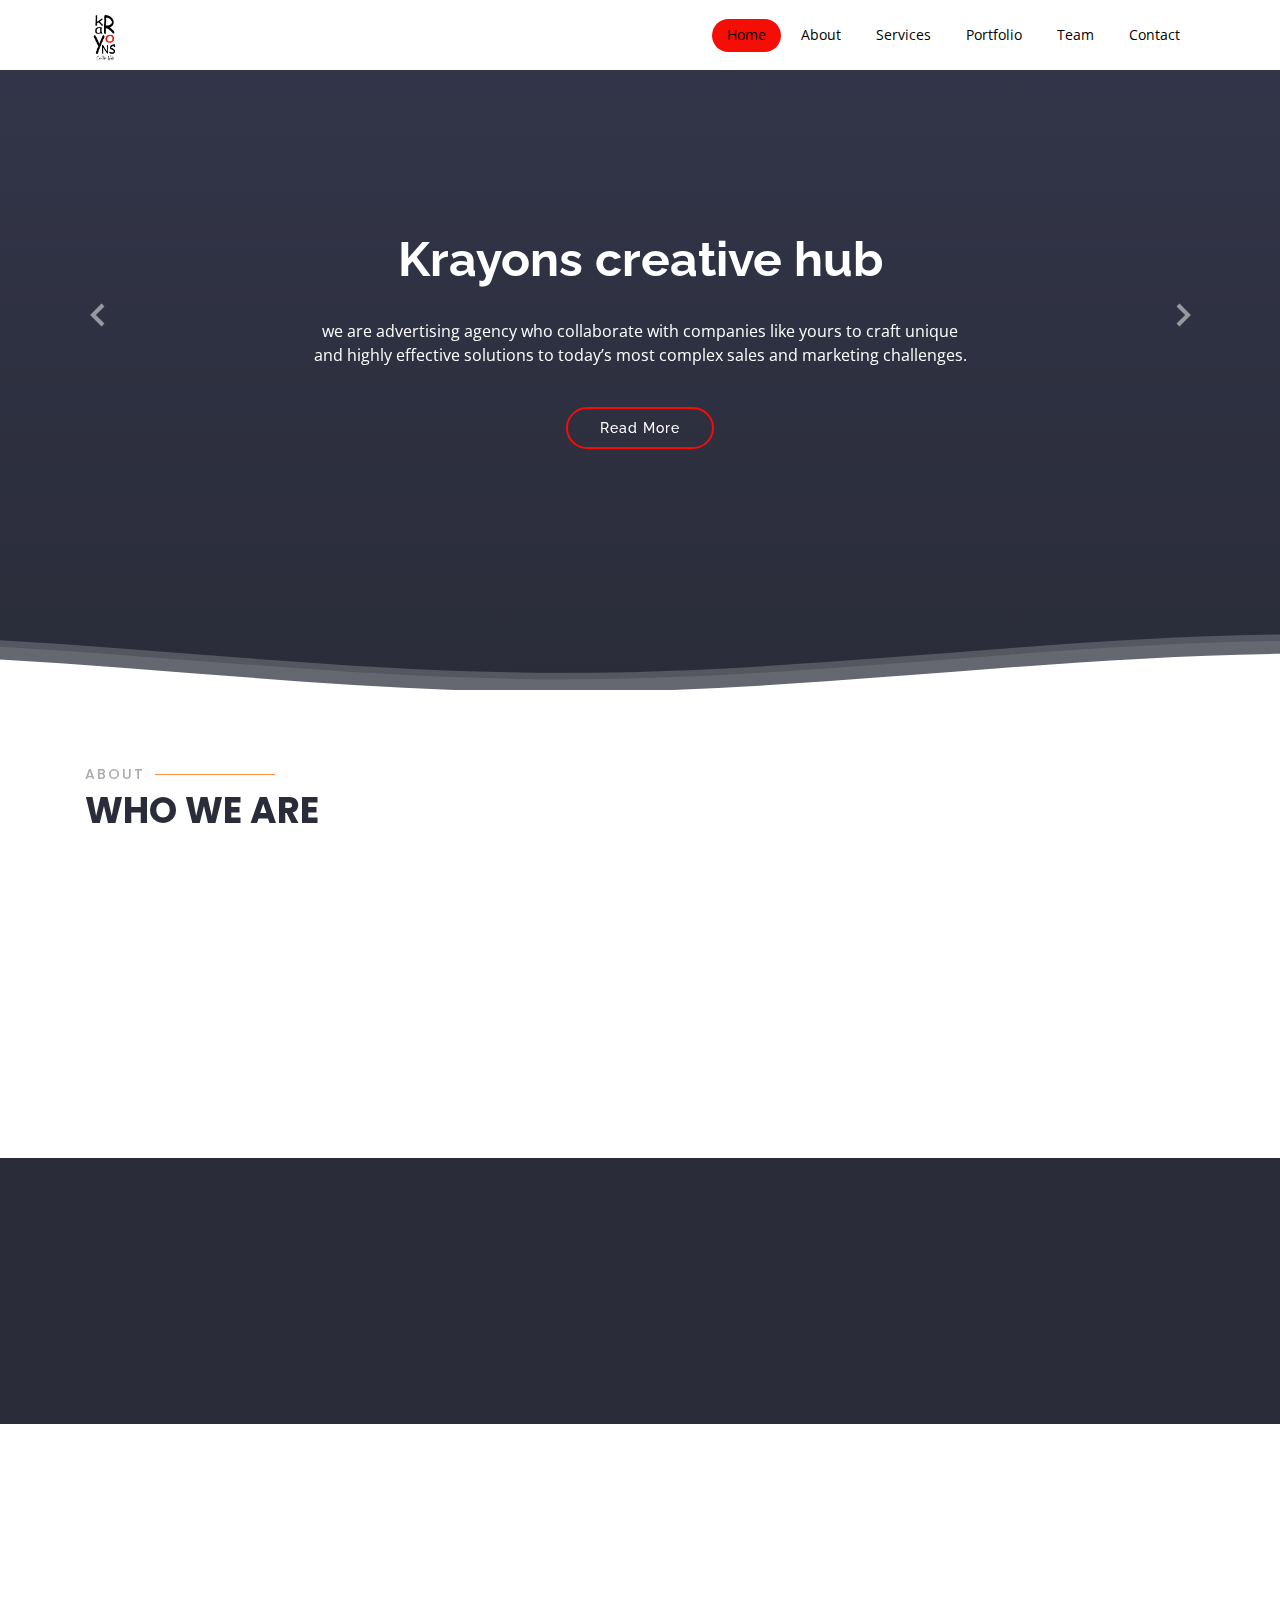
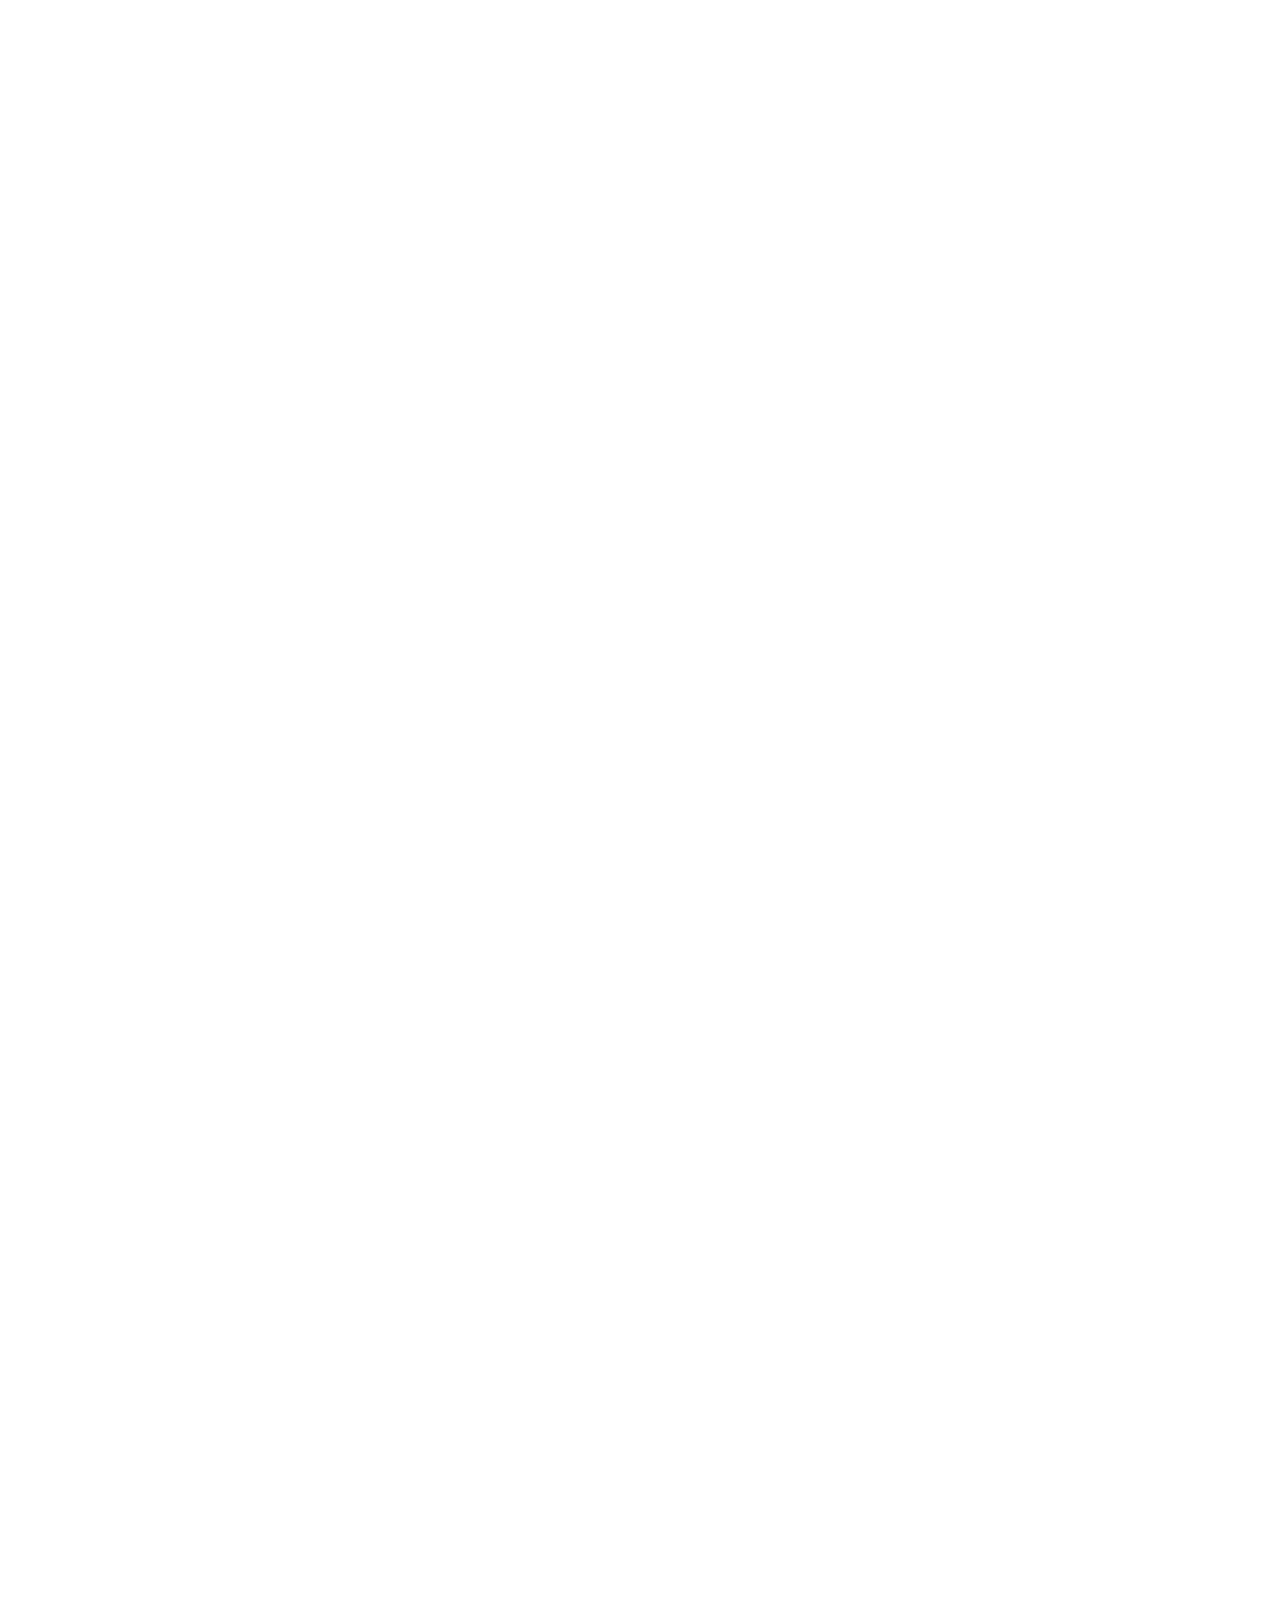
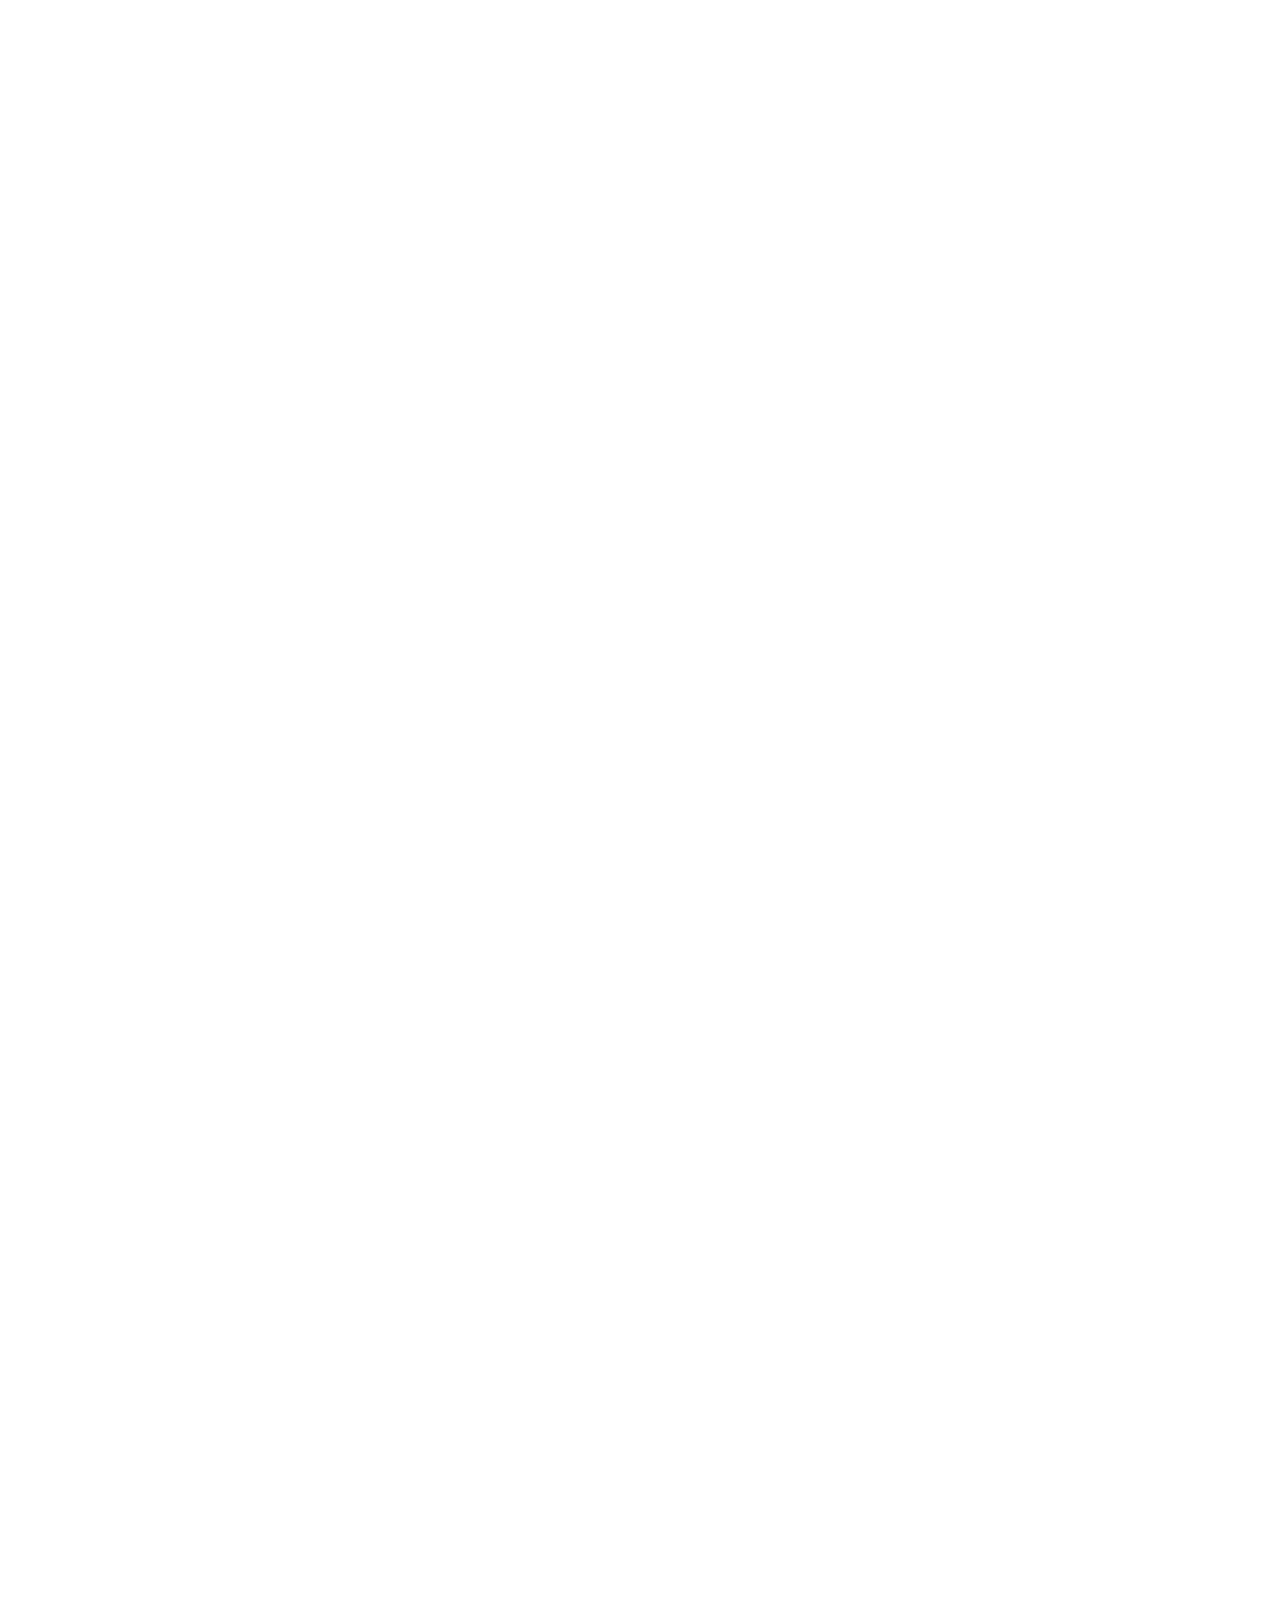
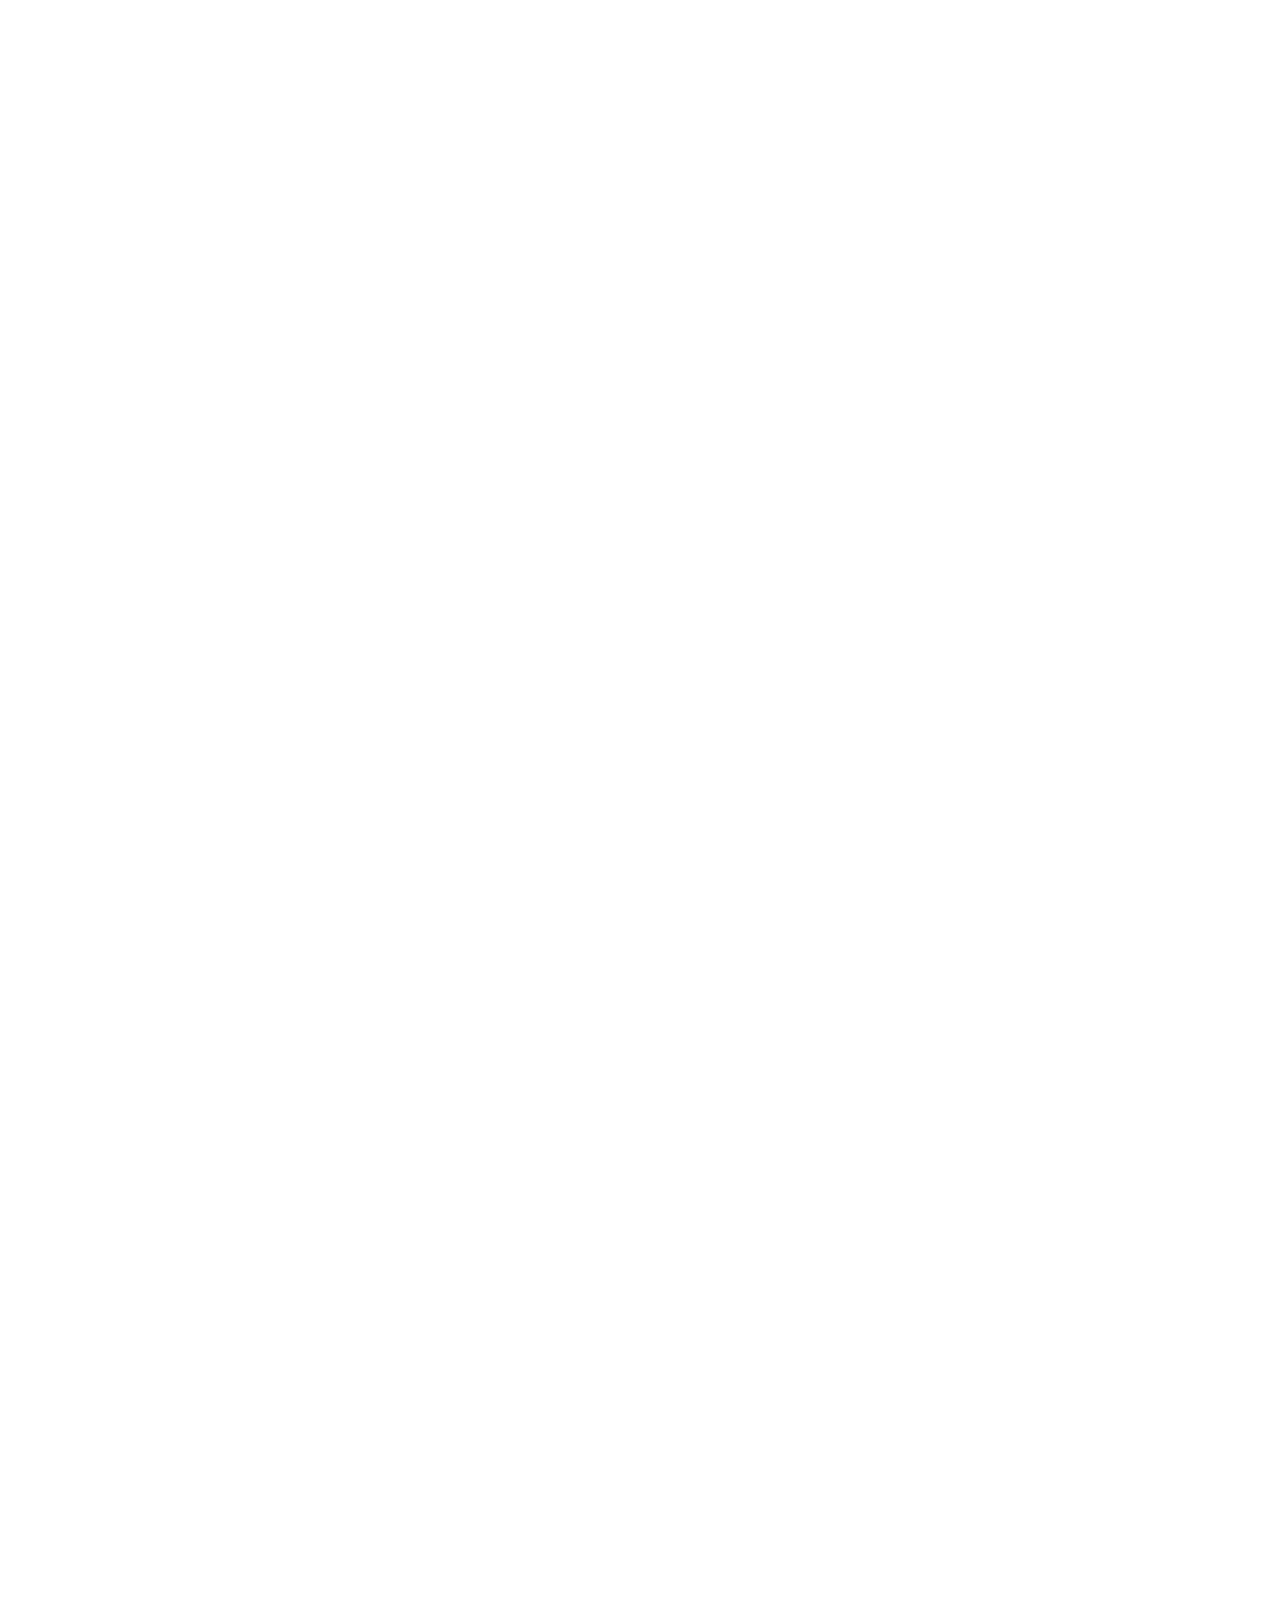
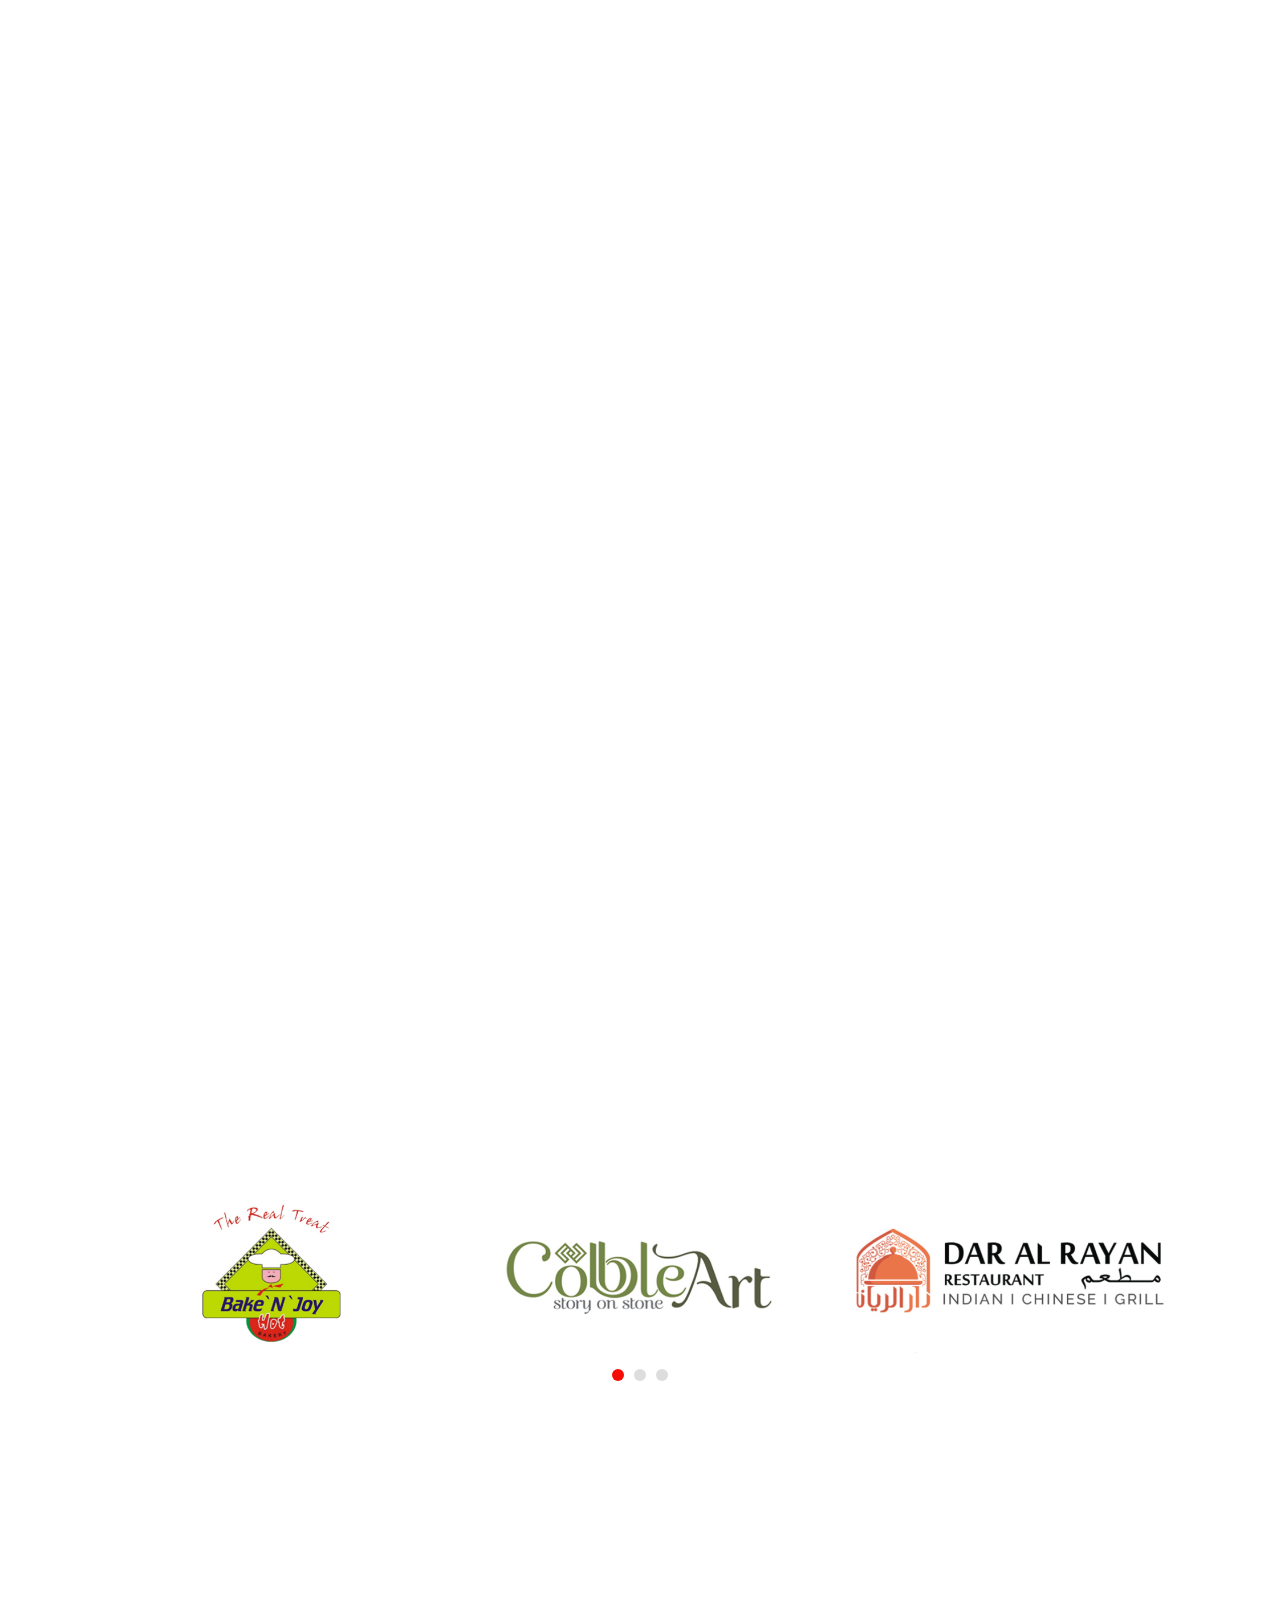
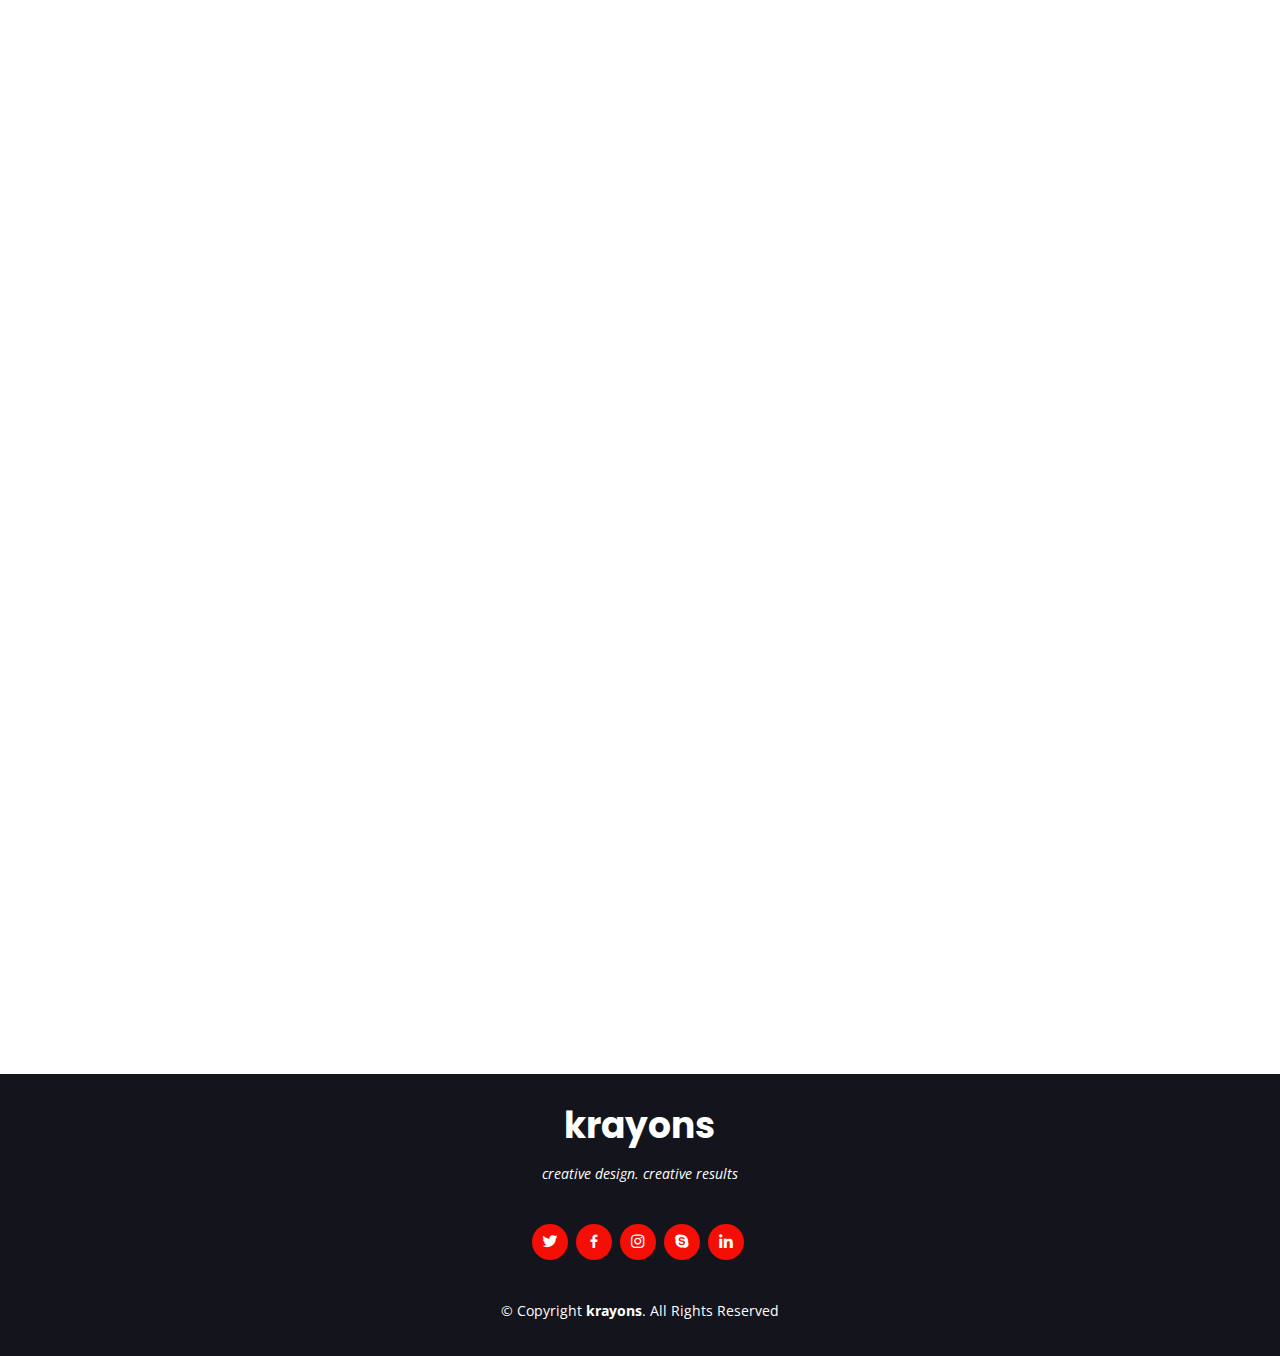
<file: index.html>
<!DOCTYPE html>
<html lang="en">

<head>
  <meta charset="utf-8">
  <meta content="width=device-width, initial-scale=1.0" name="viewport">

  <title>krayonscreativehub</title>
  <meta content="" name="descriptison">
  <meta content="" name="keywords">

  <!-- Favicons -->
  <link href="assets/img/logo1.png" rel="icon">
  <link href="assets/img/logo1.png" rel="apple-touch-icon">

  <!-- Google Fonts -->
  <link href="https://fonts.googleapis.com/css?family=Open+Sans:300,300i,400,400i,600,600i,700,700i|Raleway:300,300i,400,400i,500,500i,600,600i,700,700i|Poppins:300,300i,400,400i,500,500i,600,600i,700,700i" rel="stylesheet">

  <!-- Vendor CSS Files -->
  <link href="assets/vendor/bootstrap/css/bootstrap.min.css" rel="stylesheet">
  <link href="assets/vendor/icofont/icofont.min.css" rel="stylesheet">
  <link href="assets/vendor/boxicons/css/boxicons.min.css" rel="stylesheet">
  <link href="assets/vendor/animate.css/animate.min.css" rel="stylesheet">
  <link href="assets/vendor/remixicon/remixicon.css" rel="stylesheet">
  <link href="assets/vendor/line-awesome/css/line-awesome.min.css" rel="stylesheet">
  <link href="assets/vendor/venobox/venobox.css" rel="stylesheet">
  <link href="assets/vendor/owl.carousel/assets/owl.carousel.min.css" rel="stylesheet">
  <link href="assets/vendor/aos/aos.css" rel="stylesheet">

  <!-- gmail form link added -->
  <script src="https://ajax.googleapis.com/ajax/libs/jquery/3.5.1/jquery.min.js"></script>
  <!-- gmail form link ended  -->

  <!-- Template Main CSS File -->
  <link href="assets/css/style.css" rel="stylesheet">
</head>

<body>

  <!-- ======= Header ======= -->
  <header id="header" class="fixed-top d-flex align-items-center  header-transparent ">
    <div class="container d-flex align-items-center">

      <div class="logo mr-auto">
        <!-- <h1 class="text-light"><a href="index.html">krayons</a></h1> -->
        <!-- Uncomment below if you prefer to use an image logo -->
         <a href="index.html"><img src="assets/images/logo1.png" alt="" class="img-fluid"></a>
      </div>

      <nav class="nav-menu d-none d-lg-block">
        <ul>
          <li class="active"><a href="index.html">Home</a></li>
          <li><a href="#about">About</a></li>
          <li><a href="#services">Services</a></li>
          <li><a href="#portfolio">Portfolio</a></li>
          
          <li><a href="#team">Team</a></li>
         
          <li><a href="#contact">Contact</a></li>

        </ul>
      </nav><!-- .nav-menu -->

    </div>
  </header><!-- End Header -->

  <!-- ======= Hero Section ======= -->


  <section id="hero" class="d-flex flex-column justify-content-end align-items-center">
    <div id="heroCarousel" class="container carousel carousel-fade" data-ride="carousel">
      
      <!-- Slide 1 --> 
      <div class="carousel-item active">
        <div class="carousel-container">
          <h2 class="animate__animated animate__fadeInDown"> <span>Krayons creative hub</span></h2>
          <p class="animate__animated fanimate__adeInUp">we are advertising agency who collaborate with companies like yours to craft unique and highly effective solutions to today’s most complex sales and marketing challenges.</p>
          <a href="#about" class="btn-get-started animate__animated animate__fadeInUp scrollto">Read More</a>
        </div>
      </div>

      <!-- Slide 2 -->
      <div class="carousel-item">
        <div class="carousel-container">


         
          <h2 class="animate__animated animate__fadeInDown">Design your need with us</h2>
          <p class="animate__animated animate__fadeInUp"> we uses design skills to promote a company, or its products and services. Publishing, broadcasting and advertising companies employ creative designers. Creative design positions include graphic designers, industrial designers and multimedia artists.</p>
          <a href="#about" class="btn-get-started animate__animated animate__fadeInUp scrollto">Read More</a>
        </div>
      </div>

      <!-- Slide 3 -->
      <div class="carousel-item">
        <div class="carousel-container">
          <h2 class="animate__animated animate__fadeInDown"></h2>
          <p class="animate__animated animate__fadeInUp"> In order to stay relevant in today’s competitive world, companies are required to handle time to market challenges. Our team uses the Agile Project Management practices to counter any hurdles affecting scheduled launches. We understand the importance of time to market than releasing full feature sets at initial launches. </p>
          <a href="#about" class="btn-get-started animate__animated animate__fadeInUp scrollto">Read More</a>
        </div>
      </div>

      <a class="carousel-control-prev" href="#heroCarousel" role="button" data-slide="prev">
        <span class="carousel-control-prev-icon bx bx-chevron-left" aria-hidden="true"></span>
        <span class="sr-only">Previous</span>
      </a>

      <a class="carousel-control-next" href="#heroCarousel" role="button" data-slide="next">
        <span class="carousel-control-next-icon bx bx-chevron-right" aria-hidden="true"></span>
        <span class="sr-only">Next</span>
      </a>

    </div>

    <svg class="hero-waves" xmlns="http://www.w3.org/2000/svg" xmlns:xlink="http://www.w3.org/1999/xlink" viewBox="0 24 150 28 " preserveAspectRatio="none">
      <defs>
        <path id="wave-path" d="M-160 44c30 0 58-18 88-18s 58 18 88 18 58-18 88-18 58 18 88 18 v44h-352z">
      </defs>
      <g class="wave1">
        <use xlink:href="#wave-path" x="50" y="3" fill="rgba(255,255,255, .1)">
      </g>
      <g class="wave2">
        <use xlink:href="#wave-path" x="50" y="0" fill="rgba(255,255,255, .2)">
      </g>
      <g class="wave3">
        <use xlink:href="#wave-path" x="50" y="9" fill="#fff">
      </g>
    </svg>

  </section><!-- End Hero -->

  <main id="main">

    <!-- ======= About Section ======= -->
    <section id="about" class="about">
      <div class="container">

        <div class="section-title" data-aos="zoom-out">
          <h2>About</h2>
          <p>Who we are</p>
        </div>

        <div class="row content" data-aos="fade-up">
          <div class="col-lg-6">
            <p>
              We are Inside Creative, as our name suggests we are a creative marketing agency which work closely with your organisation to develop a strong marketing strategy to help you grow your brand, sales and brand awareness.
            </p>
            <ul>
              <li><i class="ri-check-double-line"></i> Ullamco laboris nisi ut aliquip ex ea commodo consequat</li>
              <li><i class="ri-check-double-line"></i> Duis aute irure dolor in reprehenderit in voluptate velit</li>
              <li><i class="ri-check-double-line"></i> Ullamco laboris nisi ut aliquip ex ea commodo consequat</li>
            </ul>
          </div>
          <div class="col-lg-6 pt-4 pt-lg-0">
            <p>
             Every great design begins with an even better story. we aim for a wow creation where our ideas hits your level of expectation . make it simple but significant . creativity in our passion where our creative vibes are designed and that how we work best when generating ideas .your level of satisfaction is our greatest pusuit. creativity never goes never goes out of style so as we go
            </p>
            <a href="#" class="btn-learn-more">Learn More</a>
          </div>
        </div>

      </div>
    </section><!-- End About Section -->

   

    <!-- ======= Cta Section ======= -->
    <section id="cta" class="cta">
      <div class="container">

        <div class="row" data-aos="zoom-out">
          <div class="col-lg-9 text-center text-lg-left">
            <h3>Call To Action</h3>
            <p> we are here to help you any question you may have about our combadi experience.Reach out to us we are eager to help you </p>
          </div>
          <div class="col-lg-3 cta-btn-container text-center">
            <a class="cta-btn align-middle" href="#">Call To Action</a>
          </div>
        </div>

      </div>
    </section><!-- End Cta Section -->

    <!-- ======= Services Section ======= -->
    <section id="services" class="services">
      <div class="container">

        <div class="section-title" data-aos="zoom-out">
          <h2>Services</h2>
          <p>What we do offer</p>
        </div>

        <div class="row">
          <div class="col-lg-4 col-md-6">
            <div class="icon-box" data-aos="zoom-in-left">
              <div class="icon"><i class="las la-basketball-ball" style="color: #ff689b;"></i></div>
              <h4 class="title"><a href="">Advertisement</a></h4>
              <p class="description">Businesses looking to develop a relationship with media outlets should consider working with an advertising agency. Beyond increasing visibility, top agencies are a gateway to a variety of crucial resources, including researchers, designers, SEO/PPC experts, and social media managers.We are here to help </p>
            </div>
          </div>
          <div class="col-lg-4 col-md-6 mt-5 mt-md-0">
            <div class="icon-box" data-aos="zoom-in-left" data-aos-delay="100">
              <div class="icon"><i class="las la-book" style="color: #e9bf06;"></i></div>
              <h4 class="title"><a href="">Digital marketing</a></h4>
              <p class="description">We are young and energetic team of enthusiastic professionals who believe in innovative strategies and out-of-the-box solutions. Our experts can allocate your marketing budget intelligently across various digital marketing services like SEO, PPC, and SMM depending on your business size</p>
            </div>
          </div>

          <div class="col-lg-4 col-md-6 mt-5 mt-lg-0 ">
            <div class="icon-box" data-aos="zoom-in-left" data-aos-delay="200">
              <div class="icon"><i class="las la-file-alt" style="color: #3fcdc7;"></i></div>
              <h4 class="title"><a href="">Branding</a></h4>
              <p class="description">Branding is best done after the strategic planning process. Once we have the pertinent information, we can help create sharp and unique logos, taglines, advertisements and brochures to help you seize a position in your client’s mind, build your brand equity, and keep a consistent theme throughout. </p>
            </div>
          </div>
          <div class="col-lg-4 col-md-6 mt-5">
            <div class="icon-box" data-aos="zoom-in-left" data-aos-delay="300">
              <div class="icon"><i class="las la-tachometer-alt" style="color:#41cf2e;"></i></div>
              <h4 class="title"><a href="">Web design/Development</a></h4>
              <p class="description">We do DESIGN, DEVELOPMENT, AND HOSTING.A business application on cloud should be able to do more round the clock. Your website is an online brochure that will either seal or break the deal with prospective clients. A great website starts with high end design, user-friendly architecture and clear content. We also work with clients on a day to day basis to upload highly optimized, SEO friendly content and perform other daily maintenance. </p>
            </div>
          </div>

          <div class="col-lg-4 col-md-6 mt-5">
            <div class="icon-box" data-aos="zoom-in-left" data-aos-delay="400">
              <div class="icon"><i class="las la-globe-americas" style="color: #d6ff22;"></i></div>
              <h4 class="title"><a href="">Software development</a></h4>
              <p class="description">Creating a flawless-running software product is essentially transforming data into an organized development structure.Our team aims to transform ideas and add business value through high-level expertise and robust technologies.And we provide fully-fledged support throughout the whole project’s lifecycle</p>
            </div>
          </div>

        <div class="col-lg-4 col-md-6 mt-5">
            <div class="icon-box" data-aos="zoom-in-left" data-aos-delay="300">
              <div class="icon"><i class="las la-tachometer-alt" style="color:#41cf2e;"></i></div>
              <h4 class="title"><a href="">Wedding </a></h4>
              <p class="description">With the tinkling of wedding bells comes tiding of a joyous time. The Wedding Canvas is poised and ready to record every moment of this happy event on film. This team weaves a lucid narrative of your special event. With their knowledge of customs and traditions, .</p>
            </div>
          </div>


        
     

          </div>
        </div>

      </div>
    </section><!-- End Services Section -->

    <!-- ======= Portfolio Section ======= -->
    <section id="portfolio" class="portfolio">
      <div class="container">

        <div class="section-title" data-aos="zoom-out">
          <h2>Portfolio</h2>
          <p>What we've done</p>
        </div>

        <ul id="portfolio-flters" class="d-flex justify-content-end" data-aos="fade-up">
          <li data-filter="*" class="filter-active">All</li>
          <li data-filter=".filter-app">Poster</li>
          <li data-filter=".filter-card">Special day</li>
          <li data-filter=".filter-web">web</li>
          <li data-filter=".filter-logo">logo</li>
        </ul>

        <div class="row portfolio-container" data-aos="fade-up">

          <div class="col-lg-4 col-md-6 portfolio-item filter-app">
            <div class="portfolio-img"><img src="assets/images/poster/JIMKI.jpg" class="img-fluid" alt=""></div>
            <div class="portfolio-info">
              <h4>Poster 1</h4>
              <p>Madhurag Gold $ Diamonds</p>
              <a href="assets/images/poster/JIMKI.jpg" data-gall="portfolioGallery" class="venobox preview-link" title="App 1"><i class="bx bx-plus"></i></a>
              <a href="portfolio-details.html" class="details-link" title="More Details"><i class="bx bx-link"></i></a>
            </div>
          </div>

          <div class="col-lg-4 col-md-6 portfolio-item filter-web">
            <div class="portfolio-img"><img src="assets/img/portfolio/portfolio-2.jpg" class="img-fluid" alt=""></div>
            <div class="portfolio-info">
              <h4>Web 3</h4>
              <p>Web</p>
              <a href="assets/img/portfolio/portfolio-2.jpg" data-gall="portfolioGallery" class="venobox preview-link" title="Web 3"><i class="bx bx-plus"></i></a>
              <a href="portfolio-details.html" class="details-link" title="More Details"><i class="bx bx-link"></i></a>
            </div>
          </div>

          <div class="col-lg-4 col-md-6 portfolio-item filter-app">
            <div class="portfolio-img"><img src="assets/images/poster/01(1).jpg" class="img-fluid" alt=""></div>
            <div class="portfolio-info">
              <h4>Poster 2</h4>
              <p>Prakash Jewellery</p>
              <a href="assets/images/poster/01(1).jpg" data-gall="portfolioGallery" class="venobox preview-link" title="App 2"><i class="bx bx-plus"></i></a>
              <a href="portfolio-details.html" class="details-link" title="More Details"><i class="bx bx-link"></i></a>
            </div>
          </div>

          <div class="col-lg-4 col-md-6 portfolio-item filter-card">
            <div class="portfolio-img"><img src="assets/images/special day/holly.jpg" class="img-fluid" alt=""></div>
            <div class="portfolio-info">
              <h4>Special day1</h4>
              <p>Card</p>
              <a href="assets/images/special day/holly.jpg" data-gall="portfolioGallery" class="venobox preview-link" title="Card 2"><i class="bx bx-plus"></i></a>
              <a href="portfolio-details.html" class="details-link" title="More Details"><i class="bx bx-link"></i></a>
            </div>
          </div>

          <div class="col-lg-4 col-md-6 portfolio-item filter-web">
            <div class="portfolio-img"><img src="assets/img/portfolio/portfolio-5.jpg" class="img-fluid" alt=""></div>
            <div class="portfolio-info">
              <h4>Web 2</h4>
              <p>Web</p>
              <a href="assets/img/portfolio/portfolio-5.jpg" data-gall="portfolioGallery" class="venobox preview-link" title="Web 2"><i class="bx bx-plus"></i></a>
              <a href="portfolio-details.html" class="details-link" title="More Details"><i class="bx bx-link"></i></a>
            </div>
          </div>



          <div class="col-lg-4 col-md-6 portfolio-item filter-card">
            <div class="portfolio-img"><img src="assets/images/special day/onam.jpg" class="img-fluid" alt=""></div>
            <div class="portfolio-info">
              <h4>Special day2</h4>
              <p>Card</p>
              <a href="assets/images/special day/onam.jpg" data-gall="portfolioGallery" class="venobox preview-link" title="Card 2"><i class="bx bx-plus"></i></a>
              <a href="portfolio-details.html" class="details-link" title="More Details"><i class="bx bx-link"></i></a>
            </div>
          </div>

          <div class="col-lg-4 col-md-6 portfolio-item filter-app">
            <div class="portfolio-img"><img src="assets/images/poster/JULY No 03.jpg" class="img-fluid" alt=""></div>
            <div class="portfolio-info">
              <h4>Poster 3</h4>
              <p>Thwayyiba Cashews</p>
              <a href="assets/images/poster/JULY No 03.jpg" data-gall="portfolioGallery" class="venobox preview-link" title="App 3"><i class="bx bx-plus"></i></a>
              <a href="portfolio-details.html" class="details-link" title="More Details"><i class="bx bx-link"></i></a>
            </div>
          </div>

          <div class="col-lg-4 col-md-6 portfolio-item filter-card">
            <div class="portfolio-img"><img src="assets/images/special day/vishu.jpg" class="img-fluid" alt=""></div>
            <div class="portfolio-info">
              <h4>special day 3</h4>
              <p>Card</p>
              <a href="assets/images/special day/vishu.jpg" data-gall="portfolioGallery" class="venobox preview-link" title="Card 1"><i class="bx bx-plus"></i></a>
              <a href="portfolio-details.html" class="details-link" title="More Details"><i class="bx bx-link"></i></a>
            </div>
          </div>



           <div class="col-lg-4 col-md-6 portfolio-item filter-app">
            <div class="portfolio-img"><img src="assets/images/poster/HOME DELIVERY 02.jpg" class="img-fluid" alt=""></div>
            <div class="portfolio-info">
              <h4>Poster 4</h4>
              <p>Bake & Joy</p>
              <a href="assets/images/poster/HOME DELIVERY 02.jpg" data-gall="portfolioGallery" class="venobox preview-link" title="App 2"><i class="bx bx-plus"></i></a>
              <a href="portfolio-details.html" class="details-link" title="More Details"><i class="bx bx-link"></i></a>
            </div>
          </div>

          <div class="col-lg-4 col-md-6 portfolio-item filter-card">
            <div class="portfolio-img"><img src="assets/images/special day/tobbaco.jpg" class="img-fluid" alt=""></div>
            <div class="portfolio-info">
              <h4>special day 4</h4>
              <p>Card</p>
              <a href="assets/images/special day/tobbaco.jpg" data-gall="portfolioGallery" class="venobox preview-link" title="Card 3"><i class="bx bx-plus"></i></a>
              <a href="portfolio-details.html" class="details-link" title="More Details"><i class="bx bx-link"></i></a>
            </div>
          </div>



           <div class="col-lg-4 col-md-6 portfolio-item filter-app">
            <div class="portfolio-img"><img src="assets/images/poster/005.jpg" class="img-fluid" alt=""></div>
            <div class="portfolio-info">
              <h4>Poster 5</h4>
              <p>Yogya lens & frames</p>
              <a href="assets/images/poster/005.jpg" data-gall="portfolioGallery" class="venobox preview-link" title="App 2"><i class="bx bx-plus"></i></a>
              <a href="portfolio-details.html" class="details-link" title="More Details"><i class="bx bx-link"></i></a>
            </div>
          </div>

           <div class="col-lg-4 col-md-6 portfolio-item filter-app">
            <div class="portfolio-img"><img src="assets/images/poster/005.jpg" class="img-fluid" alt=""></div>
            <div class="portfolio-info">
              <h4>Poster 5</h4>
              <p>Yogya lens & frames</p>
              <a href="assets/images/poster/005.jpg" data-gall="portfolioGallery" class="venobox preview-link" title="App 2"><i class="bx bx-plus"></i></a>
              <a href="portfolio-details.html" class="details-link" title="More Details"><i class="bx bx-link"></i></a>
            </div>
          </div>




        <!-- logo -->
         <div class="col-lg-4 col-md-6 portfolio-item filter-logo">
            <div class="portfolio-img"><img src="assets/images/logo/dp 02.jpg" class="img-fluid" alt=""></div>
            <div class="portfolio-info">
              <h4>logo 1</h4>
              <p>Thwayyiba cashews</p>
              <a href="assets/images/logo/dp 02.jpg" data-gall="portfolioGallery" class="venobox preview-link" title="logo 1"><i class="bx bx-plus"></i></a>
              <a href="portfolio-details.html" class="details-link" title="More Details"><i class="bx bx-link"></i></a>
            </div>
          </div>


          <div class="col-lg-4 col-md-6 portfolio-item filter-card">
            <div class="portfolio-img"><img src="assets/images/special day/environment day.jpg" class="img-fluid" alt=""></div>
            <div class="portfolio-info">
              <h4>Special day5</h4>
              <p>Card</p>
              <a href="assets/images/special day/environment day.jpg" data-gall="portfolioGallery" class="venobox preview-link" title="Card 2"><i class="bx bx-plus"></i></a>
              <a href="portfolio-details.html" class="details-link" title="More Details"><i class="bx bx-link"></i></a>
            </div>
          </div>

           <div class="col-lg-4 col-md-6 portfolio-item filter-app">
            <div class="portfolio-img"><img src="assets/images/poster/ASRA HOMES 04.jpg" class="img-fluid" alt=""></div>
            <div class="portfolio-info">
              <h4>Poster 6</h4>
              <p>DAR AL RAYAN Restaurant</p>
              <a href="assets/images/poster/ASRA HOMES 04.jpg" data-gall="portfolioGallery" class="venobox preview-link" title="App 2"><i class="bx bx-plus"></i></a>
              <a href="portfolio-details.html" class="details-link" title="More Details"><i class="bx bx-link"></i></a>
            </div>
          </div>

           <div class="col-lg-4 col-md-6 portfolio-item filter-app">
            <div class="portfolio-img"><img src="assets/images/poster/BREAK THE CHAIN 02.jpg" class="img-fluid" alt=""></div>
            <div class="portfolio-info">
              <h4>Poster 6</h4>
              <p>DAR AL RAYAN Restaurant</p>
              <a href="assets/images/poster/BREAK THE CHAIN 02.jpg" data-gall="portfolioGallery" class="venobox preview-link" title="App 2"><i class="bx bx-plus"></i></a>
              <a href="portfolio-details.html" class="details-link" title="More Details"><i class="bx bx-link"></i></a>
            </div>
          </div>


           <div class="col-lg-4 col-md-6 portfolio-item filter-app">
            <div class="portfolio-img"><img src="assets/images/poster/dar.jpg" class="img-fluid" alt=""></div>
            <div class="portfolio-info">
              <h4>Poster 6</h4>
              <p>DAR AL RAYAN Restaurant</p>
              <a href="assets/images/poster/dar.jpg" data-gall="portfolioGallery" class="venobox preview-link" title="App 2"><i class="bx bx-plus"></i></a>
              <a href="portfolio-details.html" class="details-link" title="More Details"><i class="bx bx-link"></i></a>
            </div>
          </div>


           <div class="col-lg-4 col-md-6 portfolio-item filter-logo">
            <div class="portfolio-img"><img src="assets/images/logo/DAKSHA LOGO MOCKUP.jpg" class="img-fluid" alt=""></div>
            <div class="portfolio-info">
              <h4>logo 2</h4>
              <p>Dhaksha Diamonds</p>
              <a href="assets/images/logo/DAKSHA LOGO MOCKUP.jpg" data-gall="portfolioGallery" class="venobox preview-link" title="logo 2"><i class="bx bx-plus"></i></a>
              <a href="portfolio-details.html" class="details-link" title="More Details"><i class="bx bx-link"></i></a>
            </div>
          </div>


           <div class="col-lg-4 col-md-6 portfolio-item filter-logo">
            <div class="portfolio-img"><img src="assets/images/logo/DUET CUTLOGO 01MOCKUP.jpg" class="img-fluid" alt=""></div>
            <div class="portfolio-info">
              <h4>logo 3</h4>
              <p>Duetcuts</p>
              <a href="assets/images/logo/DUET CUTLOGO 01MOCKUP.jpg" data-gall="portfolioGallery" class="venobox preview-link" title="logo 3"><i class="bx bx-plus"></i></a>
              <a href="portfolio-details.html" class="details-link" title="More Details"><i class="bx bx-link"></i></a>
            </div>
          </div>


          <div class="col-lg-4 col-md-6 portfolio-item filter-card">
            <div class="portfolio-img"><img src="assets/images/special day/RAMADAAN 04.jpg" class="img-fluid" alt=""></div>
            <div class="portfolio-info">
              <h4>Special day6</h4>
              <p>Card</p>
              <a href="assets/images/special day/RAMADAAN 04.jpg" data-gall="portfolioGallery" class="venobox preview-link" title="Card 2"><i class="bx bx-plus"></i></a>
              <a href="portfolio-details.html" class="details-link" title="More Details"><i class="bx bx-link"></i></a>
            </div>
          </div>


           <div class="col-lg-4 col-md-6 portfolio-item filter-app">
            <div class="portfolio-img"><img src="assets/images/poster/NOmadsss.jpg" class="img-fluid" alt=""></div>
            <div class="portfolio-info">
              <h4>Poster 7</h4>
              <p>KANNUR NOMADS</p>
              <a href="assets/images/poster/NOmadsss.jpg" data-gall="portfolioGallery" class="venobox preview-link" title="App 2"><i class="bx bx-plus"></i></a>
              <a href="portfolio-details.html" class="details-link" title="More Details"><i class="bx bx-link"></i></a>
            </div>
          </div>



           <div class="col-lg-4 col-md-6 portfolio-item filter-logo">
            <div class="portfolio-img"><img src="assets/images/logo/MOCKUP.jpg" class="img-fluid" alt=""></div>
            <div class="portfolio-info">
              <h4>logo 4</h4>
              <p>Pravaj Photography</p>
              <a href="assets/images/logo/MOCKUP.jpg" data-gall="portfolioGallery" class="venobox preview-link" title="logo 4"><i class="bx bx-plus"></i></a>
              <a href="portfolio-details.html" class="details-link" title="More Details"><i class="bx bx-link"></i></a>
            </div>
          </div>

          <div class="col-lg-4 col-md-6 portfolio-item filter-card">
            <div class="portfolio-img"><img src="assets/images/special day/EID MUBARAK 03a.jpg" class="img-fluid" alt=""></div>
            <div class="portfolio-info">
              <h4>Special day7</h4>
              <p>Card</p>
              <a href="assets/images/special day/EID MUBARAK 03a.jpg" data-gall="portfolioGallery" class="venobox preview-link" title="Card 2"><i class="bx bx-plus"></i></a>
              <a href="portfolio-details.html" class="details-link" title="More Details"><i class="bx bx-link"></i></a>
            </div>
          </div>

           <div class="col-lg-4 col-md-6 portfolio-item filter-app">
            <div class="portfolio-img"><img src="assets/images/poster/MOCKUP BUN BAG.jpg" class="img-fluid" alt=""></div>
            <div class="portfolio-info">
              <h4>Poster 8</h4>
              <p>Bake & Joy</p>
              <a href="assets/images/poster/MOCKUP BUN BAG.jpg" data-gall="portfolioGallery" class="venobox preview-link" title="App 2"><i class="bx bx-plus"></i></a>
              <a href="portfolio-details.html" class="details-link" title="More Details"><i class="bx bx-link"></i></a>
            </div>
          </div>

          <div class="col-lg-4 col-md-6 portfolio-item filter-card">
            <div class="portfolio-img"><img src="assets/images/special day/EID.jpg" class="img-fluid" alt=""></div>
            <div class="portfolio-info">
              <h4>Special day8</h4>
              <p>Card</p>
              <a href="assets/images/special day/EID.jpg" data-gall="portfolioGallery" class="venobox preview-link" title="Card 2"><i class="bx bx-plus"></i></a>
              <a href="portfolio-details.html" class="details-link" title="More Details"><i class="bx bx-link"></i></a>
            </div>
          </div>




           <div class="col-lg-4 col-md-6 portfolio-item filter-logo">
            <div class="portfolio-img"><img src="assets/images/logo/MOCKUP(1).jpg" class="img-fluid" alt=""></div>
            <div class="portfolio-info">
              <h4>logo 5</h4>
              <p>logo</p>
              <a href="assets/images/logo/MOCKUP(1).jpg" data-gall="portfolioGallery" class="venobox preview-link" title="logo 5"><i class="bx bx-plus"></i></a>
              <a href="portfolio-details.html" class="details-link" title="More Details"><i class="bx bx-link"></i></a>
            </div>
          </div>



           <div class="col-lg-4 col-md-6 portfolio-item filter-logo">
            <div class="portfolio-img"><img src="assets/images/logo/krayons_creative_hub_20200806_132714_0.jpg" class="img-fluid" alt=""></div>
            <div class="portfolio-info">
              <h4>logo 6</h4>
              <p>Flowery Events</p>
              <a href="assets/images/logo/krayons_creative_hub_20200806_132714_0.jpg" data-gall="portfolioGallery" class="venobox preview-link" title="logo 6"><i class="bx bx-plus"></i></a>
              <a href="portfolio-details.html" class="details-link" title="More Details"><i class="bx bx-link"></i></a>
            </div>
          </div>
          <!-- logo ends -->


          <div class="col-lg-4 col-md-6 portfolio-item filter-card">
            <div class="portfolio-img"><img src="assets/images/special day/holly.jpg" class="img-fluid" alt=""></div>
            <div class="portfolio-info">
              <h4>Special day9</h4>
              <p>Card</p>
              <a href="assets/images/special day/holly.jpg" data-gall="portfolioGallery" class="venobox preview-link" title="Card 2"><i class="bx bx-plus"></i></a>
              <a href="portfolio-details.html" class="details-link" title="More Details"><i class="bx bx-link"></i></a>
            </div>
          </div>

           <div class="col-lg-4 col-md-6 portfolio-item filter-app">
            <div class="portfolio-img"><img src="assets/images/poster/EID AD a.jpg" class="img-fluid" alt=""></div>
            <div class="portfolio-info">
              <h4>Poster 9 </h4>
              <p>DAR AL RAYAN Restaurant</p>
              <a href="assets/images/poster/EID AD a.jpg" data-gall="portfolioGallery" class="venobox preview-link" title="App 2"><i class="bx bx-plus"></i></a>
              <a href="portfolio-details.html" class="details-link" title="More Details"><i class="bx bx-link"></i></a>
            </div>
          </div>





           <div class="col-lg-4 col-md-6 portfolio-item filter-web">
            <div class="portfolio-img"><img src="assets/img/portfolio/portfolio-9.jpg" class="img-fluid" alt=""></div>
            <div class="portfolio-info">
              <h4>Web 3</h4>
              <p>Web</p>
              <a href="assets/img/portfolio/portfolio-9.jpg" data-gall="portfolioGallery" class="venobox preview-link" title="Web 3"><i class="bx bx-plus"></i></a>
              <a href="portfolio-details.html" class="details-link" title="More Details"><i class="bx bx-link"></i></a>
            </div>
          </div>


         
        </div>

      </div>
    </section><!-- End Portfolio Section -->

    <!-- ======= Testimonials Section ======= -->
    <section id="testimonials" class="testimonials">
      <div class="container">

        <div class="section-title" data-aos="zoom-out">
          <h2>Testimonials</h2>
          <p>What they are saying about us</p>
        </div>

        <div class="owl-carousel testimonials-carousel" data-aos="fade-up">

          <div class="testimonial-item">
            <p>
              <i class="bx bxs-quote-alt-left quote-icon-left"></i>
              Proin iaculis purus consequat sem cure digni ssim donec porttitora entum suscipit rhoncus. Accusantium quam, ultricies eget id, aliquam eget nibh et. Maecen aliquam, risus at semper.
              <i class="bx bxs-quote-alt-right quote-icon-right"></i>
            </p>
            <img src="assets/img/testimonials/testimonials-1.jpg" class="testimonial-img" alt="">
            <h3>Saul Goodman</h3>
            <h4>Ceo &amp; Founder</h4>
          </div>

          <div class="testimonial-item">
            <p>
              <i class="bx bxs-quote-alt-left quote-icon-left"></i>
              Export tempor illum tamen malis malis eram quae irure esse labore quem cillum quid cillum eram malis quorum velit fore eram velit sunt aliqua noster fugiat irure amet legam anim culpa.
              <i class="bx bxs-quote-alt-right quote-icon-right"></i>
            </p>
            <img src="assets/img/testimonials/testimonials-2.jpg" class="testimonial-img" alt="">
            <h3>Sara Wilsson</h3>
            <h4>Designer</h4>
          </div>

          <div class="testimonial-item">
            <p>
              <i class="bx bxs-quote-alt-left quote-icon-left"></i>
              Enim nisi quem export duis labore cillum quae magna enim sint quorum nulla quem veniam duis minim tempor labore quem eram duis noster aute amet eram fore quis sint minim.
              <i class="bx bxs-quote-alt-right quote-icon-right"></i>
            </p>
            <img src="assets/img/testimonials/testimonials-3.jpg" class="testimonial-img" alt="">
            <h3>Jena Karlis</h3>
            <h4>Store Owner</h4>
          </div>

          <div class="testimonial-item">
            <p>
              <i class="bx bxs-quote-alt-left quote-icon-left"></i>
              Fugiat enim eram quae cillum dolore dolor amet nulla culpa multos export minim fugiat minim velit minim dolor enim duis veniam ipsum anim magna sunt elit fore quem dolore labore illum veniam.
              <i class="bx bxs-quote-alt-right quote-icon-right"></i>
            </p>
            <img src="assets/img/testimonials/testimonials-4.jpg" class="testimonial-img" alt="">
            <h3>Matt Brandon</h3>
            <h4>Freelancer</h4>
          </div>

          <div class="testimonial-item">
            <p>
              <i class="bx bxs-quote-alt-left quote-icon-left"></i>
              Quis quorum aliqua sint quem legam fore sunt eram irure aliqua veniam tempor noster veniam enim culpa labore duis sunt culpa nulla illum cillum fugiat legam esse veniam culpa fore nisi cillum quid.
              <i class="bx bxs-quote-alt-right quote-icon-right"></i>
            </p>
            <img src="assets/img/testimonials/testimonials-5.jpg" class="testimonial-img" alt="">
            <h3>John Larson</h3>
            <h4>Entrepreneur</h4>
          </div>

        </div>

      </div>
    </section><!-- End Testimonials Section -->








<section id="testimonials" class="testimonials">
      <div class="container">

        <div class="section-title" data-aos="zoom-out">
          <h2>Our client </h2>
          <p>our clients are our asset</p>
        </div>


         <div id="owl-demo" class="owl-carousel testimonials-carousel">
      <div class="item"><img src="assets/CLIENT/BAKE N JOY.jpg" width="100%" alt="Owl Image"></div>
      <div class="item"><img src="assets/CLIENT/COBBLE ART.jpg" width="100%" alt="Owl Image"></div>
      <div class="item"><img src="assets/CLIENT/DAR AL RAYAN.jpg" width="100%" alt="Owl Image"></div>
      <div class="item"><img src="assets/CLIENT/MADHURAG.jpg"  width="100%" alt="Owl Image"></div>
      <div class="item"><img src="assets/CLIENT/MINI FARM.jpg" width="100%" alt="Owl Image"></div>
      <div class="item"><img src="assets/CLIENT/PRASKSH.jpg" width="100%" alt="Owl Image"></div>
      <div class="item"><img src="assets/CLIENT/SMART HOMES.jpg" width="100%" alt="Owl Image"></div>
      <div class="item"><img src="assets/CLIENT/thwayyiba.jpg" width="100%" alt="Owl Image"></div>
     
    </div>
      </div>

    </section><!-- End Testimonials Section -->



    <!-- ======= Team Section ======= -->
    <section id="team" class="team">
      <div class="container">

        <div class="section-title" data-aos="zoom-out">
          <h2>Team</h2>
          <p>Our Hardworking Team</p>
        </div>

        <div class="row">

          <div class="col-lg-3 col-md-6 d-flex align-items-stretch">
            <div class="member" data-aos="fade-up">
              <div class="member-img">
                <img src="assets/img/team/team-1.jpg" class="img-fluid" alt="">
                <div class="social">
                  <a href=""><i class="icofont-twitter"></i></a>
                  <a href=""><i class="icofont-facebook"></i></a>
                  <a href=""><i class="icofont-instagram"></i></a>
                  <a href=""><i class="icofont-linkedin"></i></a>
                </div>
              </div>
              <div class="member-info">
                <h4>Walter White</h4>
                <span>Chief Executive Officer</span>
              </div>
            </div>
          </div>

          <div class="col-lg-3 col-md-6 d-flex align-items-stretch">
            <div class="member" data-aos="fade-up" data-aos-delay="100">
              <div class="member-img">
                <img src="assets/img/team/team-2.jpg" class="img-fluid" alt="">
                <div class="social">
                  <a href=""><i class="icofont-twitter"></i></a>
                  <a href=""><i class="icofont-facebook"></i></a>
                  <a href=""><i class="icofont-instagram"></i></a>
                  <a href=""><i class="icofont-linkedin"></i></a>
                </div>
              </div>
              <div class="member-info">
                <h4>Sarah Jhonson</h4>
                <span>Product Manager</span>
              </div>
            </div>
          </div>

          <div class="col-lg-3 col-md-6 d-flex align-items-stretch">
            <div class="member" data-aos="fade-up" data-aos-delay="200">
              <div class="member-img">
                <img src="assets/img/team/team-3.jpg" class="img-fluid" alt="">
                <div class="social">
                  <a href=""><i class="icofont-twitter"></i></a>
                  <a href=""><i class="icofont-facebook"></i></a>
                  <a href=""><i class="icofont-instagram"></i></a>
                  <a href=""><i class="icofont-linkedin"></i></a>
                </div>
              </div>
              <div class="member-info">
                <h4>William Anderson</h4>
                <span>CTO</span>
              </div>
            </div>
          </div>

          <div class="col-lg-3 col-md-6 d-flex align-items-stretch">
            <div class="member" data-aos="fade-up" data-aos-delay="300">
              <div class="member-img">
                <img src="assets/img/team/team-4.jpg" class="img-fluid" alt="">
                <div class="social">
                  <a href=""><i class="icofont-twitter"></i></a>
                  <a href=""><i class="icofont-facebook"></i></a>
                  <a href=""><i class="icofont-instagram"></i></a>
                  <a href=""><i class="icofont-linkedin"></i></a>
                </div>
              </div>
              <div class="member-info">
                <h4>Amanda Jepson</h4>
                <span>Accountant</span>
              </div>
            </div>
          </div>

        </div>

      </div>
    </section><!-- End Team Section -->

    <!-- ======= Contact Section ======= -->
    <section id="contact" class="contact">
      <div class="container">

        <div class="section-title" data-aos="zoom-out">
          <h2>Contact</h2>
          <p>Contact Us</p>
        </div>

        <div class="row mt-5">

          <div class="col-lg-4" data-aos="fade-right">
            <div class="info">
              <div class="address">
                <i class="icofont-google-map"></i>
                <h4>Location:</h4>
                <p>NR,Mens Hostel,Anayidikku Road Thana Kannur</p>
              </div>

              <div class="email">
                <i class="icofont-envelope"></i>
                <h4>Email:</h4>
                <p>krayonscreativehub@gmail.com</p>
              </div>

              <div class="phone">
                <i class="icofont-phone"></i>
                <h4>Call:</h4>
                <p>+917012078416</p>
                <p> +918089144979</p>
              </div>

            </div>

          </div>

          <div class="col-lg-8 mt-5 mt-lg-0" data-aos="fade-left">

            <form action="" method="post"  class="gform" id="submit-form">
              <div class="form-row">
                <div class="col-md-6 form-group">
                  <input type="text" name="name" class="form-control" id="name" placeholder="Your Name" data-rule="minlen:4" data-msg="Please enter at least 4 chars" />
                  <div class="validate"></div>
                </div>
                <div class="col-md-6 form-group">
                  <input type="email" class="form-control" name="email" id="email" placeholder="Your Email" data-rule="email" data-msg="Please enter a valid email" />
                  <div class="validate"></div>
                </div>
              </div>
              <div class="form-group">
                <input type="text" class="form-control" name="subject" id="subject" placeholder="Subject" data-rule="minlen:4" data-msg="Please enter at least 8 chars of subject" />
                <div class="validate"></div>
              </div>
              <div class="form-group">
                <textarea class="form-control" name="message" rows="5" data-rule="required" data-msg="Please write something for us" placeholder="Message"></textarea>
                <div class="validate"></div>
              </div>
              <div class="mb-3">
                <div class="loading">Loading</div>
                <div class="error-message"></div>
                <div class="sent-message">Your message has been sent. Thank you!</div>
              </div>
              <div class="text-center"><button type="submit">Send Message</button></div>
            </form>

          </div>

        </div>

      </div>
    </section><!-- End Contact Section -->

  </main><!-- End #main -->

  <!-- ======= Footer ======= -->
  <footer id="footer">
    <div class="container">
      <h3>krayons</h3>
      <p>creative design. creative results</p>
      <div class="social-links">
        <a href="#" class="twitter"><i class="bx bxl-twitter"></i></a>
        <a href="#" class="facebook"><i class="bx bxl-facebook"></i></a>
        <a href="#" class="instagram"><i class="bx bxl-instagram"></i></a>
        <a href="#" class="google-plus"><i class="bx bxl-skype"></i></a>
        <a href="#" class="linkedin"><i class="bx bxl-linkedin"></i></a>
      </div>
      <div class="copyright">
        &copy; Copyright <strong><span>krayons</span></strong>. All Rights Reserved
      </div>
      
    </div>
  </footer><!-- End Footer -->

  <a href="#" class="back-to-top"><i class="ri-arrow-up-line"></i></a>

  <!-- Vendor JS Files -->
  <script src="assets/vendor/jquery/jquery.min.js"></script>
  <script src="assets/vendor/bootstrap/js/bootstrap.bundle.min.js"></script>
  <script src="assets/vendor/jquery.easing/jquery.easing.min.js"></script>
  
  <script src="assets/vendor/isotope-layout/isotope.pkgd.min.js"></script>
  <script src="assets/vendor/venobox/venobox.min.js"></script>
  <script src="assets/vendor/owl.carousel/owl.carousel.min.js"></script>
  <script src="assets/vendor/aos/aos.js"></script>

  <!-- Template Main JS File -->
  <script src="assets/js/main.js"></script>
  <!-- gmail form script added -->



  <script>
        $("#submit-form").submit((e)=>{
            e.preventDefault()
            $.ajax({
                url:"https://script.google.com/macros/s/AKfycbyexfhT1ddfBUMAFHtZVNetfWSYQ1ZDt8AODEJ4/exec",
                data:$("#submit-form").serialize(),
                method:"post",
                success:function (response){
                    alert("Form submitted successfully")
                    window.location.reload()
                    //window.location.href="https://google.com"
                },
                error:function (err){
                    alert("Something Error")
    
                }
            })
        })
    </script>
<!-- gmail form script ends -->
</body>

</html>
</file>
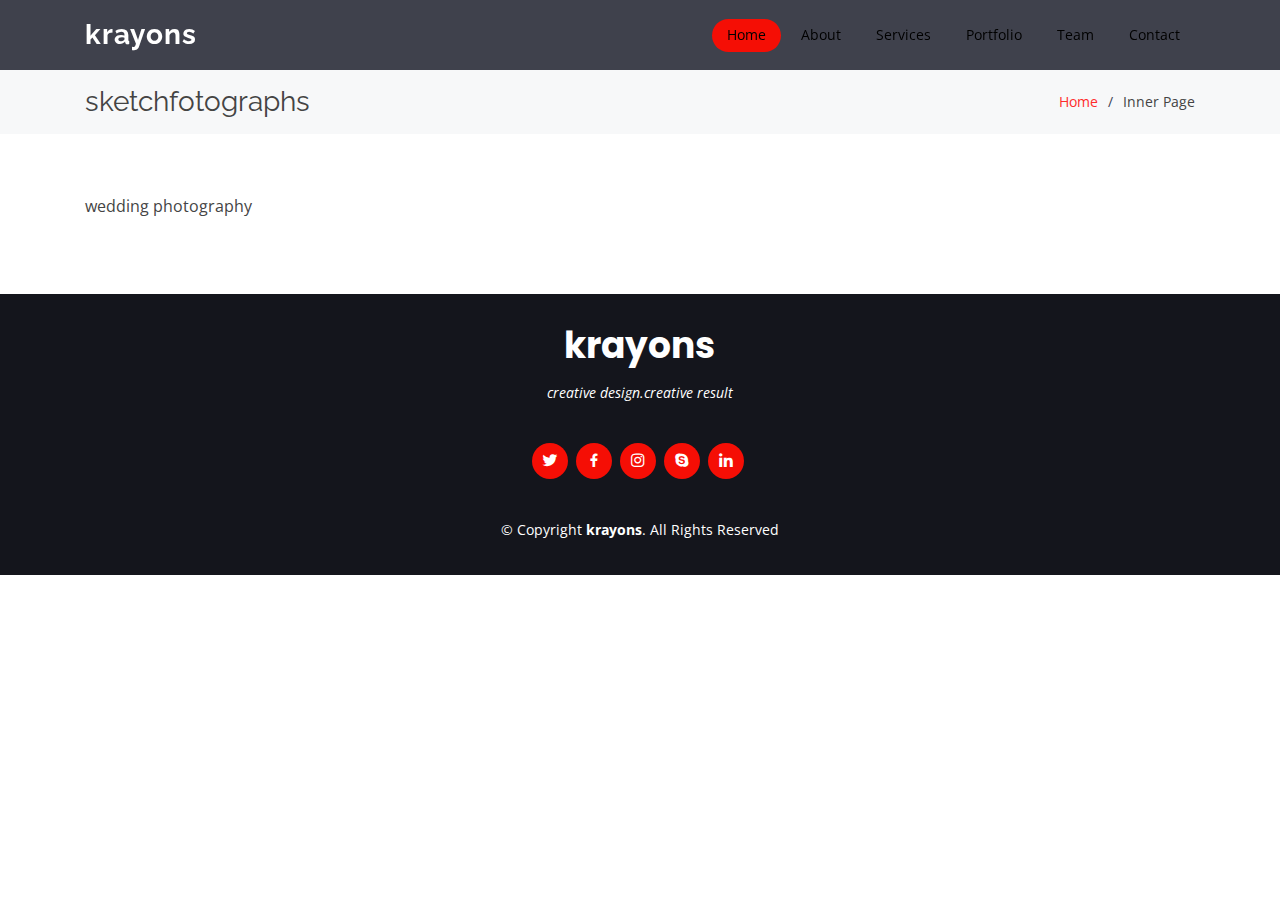
<file: inner-page.html>
<!DOCTYPE html>
<html lang="en">

<head>
  <meta charset="utf-8">
  <meta content="width=device-width, initial-scale=1.0" name="viewport">

  <title>Inner sketchfotographs</title>
  <meta content="" name="descriptison">
  <meta content="" name="keywords">

  <!-- Favicons -->
  <link href="assets/images/logo1.png" rel="icon">
  <link href="assets/img/apple-touch-icon.png" rel="apple-touch-icon">

  <!-- Google Fonts -->
  <link href="https://fonts.googleapis.com/css?family=Open+Sans:300,300i,400,400i,600,600i,700,700i|Raleway:300,300i,400,400i,500,500i,600,600i,700,700i|Poppins:300,300i,400,400i,500,500i,600,600i,700,700i" rel="stylesheet">

  <!-- Vendor CSS Files -->
  <link href="assets/vendor/bootstrap/css/bootstrap.min.css" rel="stylesheet">
  <link href="assets/vendor/icofont/icofont.min.css" rel="stylesheet">
  <link href="assets/vendor/boxicons/css/boxicons.min.css" rel="stylesheet">
  <link href="assets/vendor/animate.css/animate.min.css" rel="stylesheet">
  <link href="assets/vendor/remixicon/remixicon.css" rel="stylesheet">
  <link href="assets/vendor/line-awesome/css/line-awesome.min.css" rel="stylesheet">
  <link href="assets/vendor/venobox/venobox.css" rel="stylesheet">
  <link href="assets/vendor/owl.carousel/assets/owl.carousel.min.css" rel="stylesheet">
  <link href="assets/vendor/aos/aos.css" rel="stylesheet">

  <!-- Template Main CSS File -->
  <link href="assets/css/style.css" rel="stylesheet">
</head>

<body>

  <!-- ======= Header ======= -->
  <header id="header" class="fixed-top d-flex align-items-center ">
    <div class="container d-flex align-items-center">

      <div class="logo mr-auto">
        <h1 class="text-light"><a href="index.html">krayons</a></h1>
        <!-- Uncomment below if you prefer to use an image logo -->
        <!-- <a href="index.html"><img src="assets/img/logo.png" alt="" class="img-fluid"></a>-->
      </div>

      <nav class="nav-menu d-none d-lg-block">
        <ul>
          <li class="active"><a href="index.html">Home</a></li>
          <li><a href="#about">About</a></li>
          <li><a href="#services">Services</a></li>
          <li><a href="#portfolio">Portfolio</a></li>
        
          <li><a href="#team">Team</a></li>
          
              
          <li><a href="#contact">Contact</a></li>

        </ul>
      </nav><!-- .nav-menu -->

    </div>
  </header><!-- End Header -->

  <main id="main">

    <!-- ======= Breadcrumbs ======= -->
    <section class="breadcrumbs">
      <div class="container">

        <div class="d-flex justify-content-between align-items-center">
          <h2>sketchfotographs</h2>
          <ol>
            <li><a href="index.html">Home</a></li>
            <li>Inner Page</li>
          </ol>
        </div>

      </div>
    </section><!-- End Breadcrumbs -->

    <section class="inner-page">
      <div class="container">
        <p>
          wedding photography
        </p>
      </div>
    </section>

  </main><!-- End #main -->

  <!-- ======= Footer ======= -->
  <footer id="footer">
    <div class="container">
      <h3>krayons</h3>
      <p>creative design.creative result</p>
      <div class="social-links">
        <a href="#" class="twitter"><i class="bx bxl-twitter"></i></a>
        <a href="#" class="facebook"><i class="bx bxl-facebook"></i></a>
        <a href="#" class="instagram"><i class="bx bxl-instagram"></i></a>
        <a href="#" class="google-plus"><i class="bx bxl-skype"></i></a>
        <a href="#" class="linkedin"><i class="bx bxl-linkedin"></i></a>
      </div>
      <div class="copyright">
        &copy; Copyright <strong><span>krayons</span></strong>. All Rights Reserved
      </div>
      
    </div>
  </footer><!-- End Footer -->

  <a href="#" class="back-to-top"><i class="ri-arrow-up-line"></i></a>

  <!-- Vendor JS Files -->
  <script src="assets/vendor/jquery/jquery.min.js"></script>
  <script src="assets/vendor/bootstrap/js/bootstrap.bundle.min.js"></script>
  <script src="assets/vendor/jquery.easing/jquery.easing.min.js"></script>
 
  <script src="assets/vendor/isotope-layout/isotope.pkgd.min.js"></script>
  <script src="assets/vendor/venobox/venobox.min.js"></script>
  <script src="assets/vendor/owl.carousel/owl.carousel.min.js"></script>
  <script src="assets/vendor/aos/aos.js"></script>

  <!-- Template Main JS File -->
  <script src="assets/js/main.js"></script>

</body>

</html>
</file>
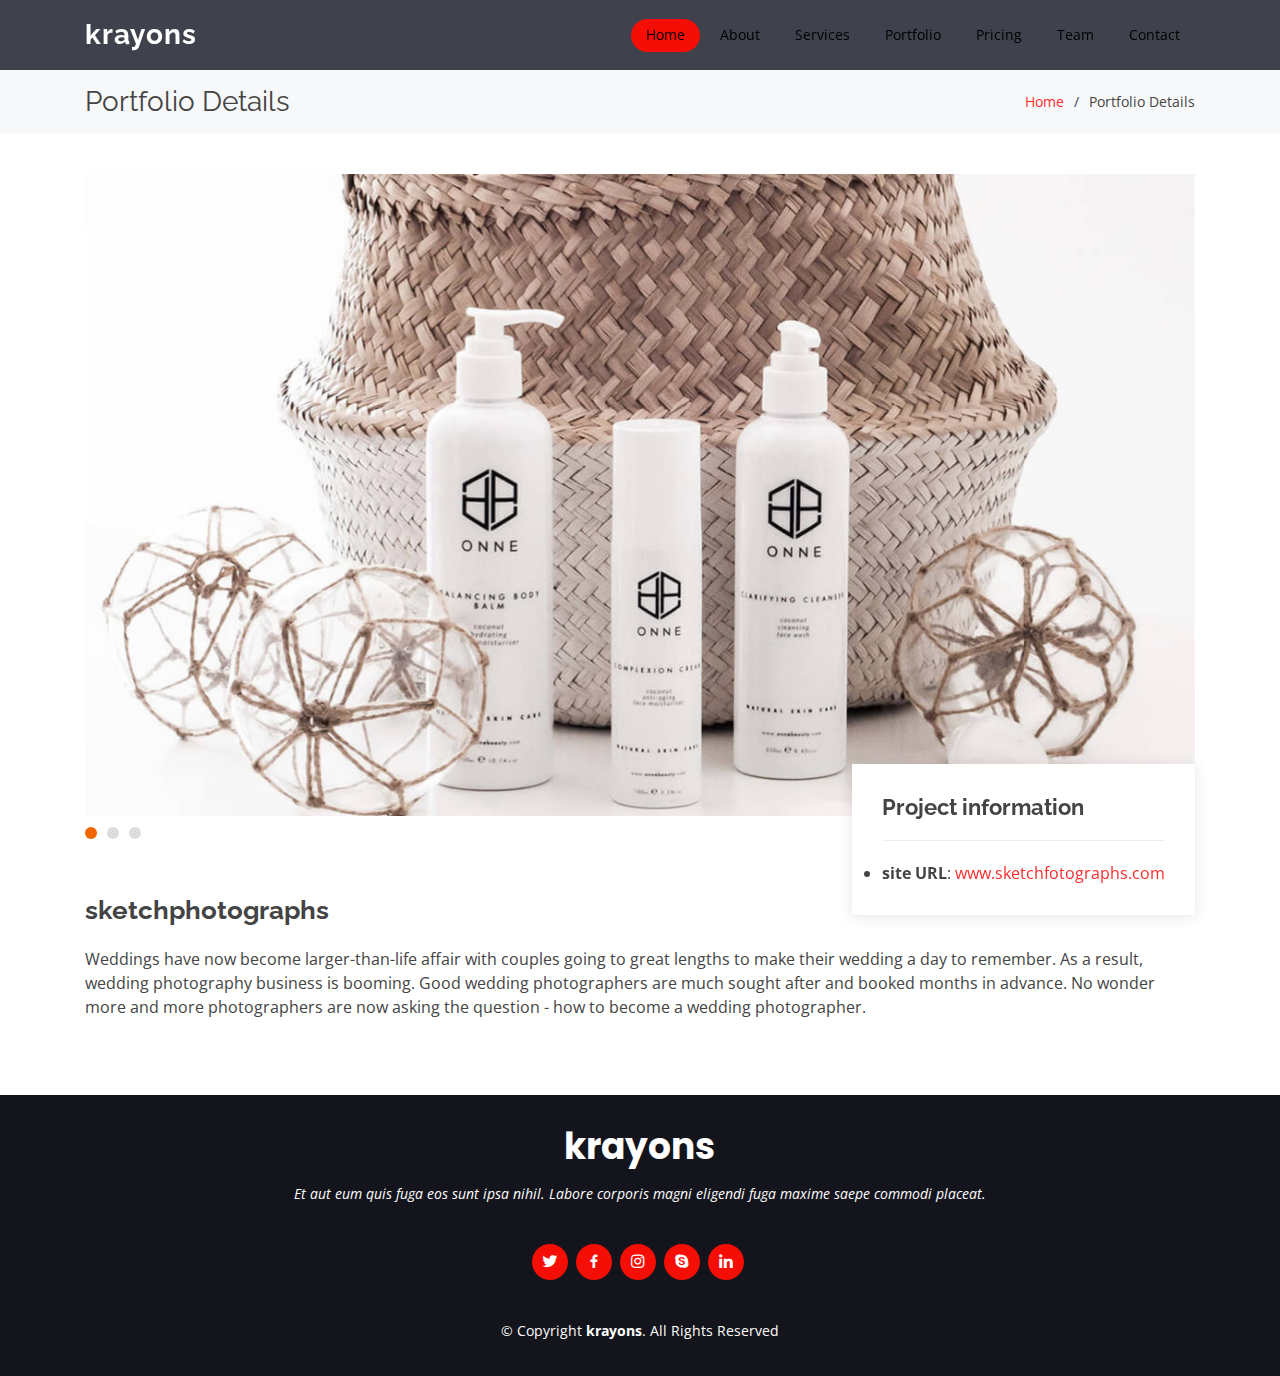
<file: portfolio-details.html>
<!DOCTYPE html>
<html lang="en">

<head>
  <meta charset="utf-8">
  <meta content="width=device-width, initial-scale=1.0" name="viewport">

  <title>Portfolio Details </title>
  <meta content="" name="descriptison">
  <meta content="" name="keywords">

  <!-- Favicons -->
  <link href="assets/img/favicon.png" rel="icon">
  <link href="assets/img/apple-touch-icon.png" rel="apple-touch-icon">

  <!-- Google Fonts -->
  <link href="https://fonts.googleapis.com/css?family=Open+Sans:300,300i,400,400i,600,600i,700,700i|Raleway:300,300i,400,400i,500,500i,600,600i,700,700i|Poppins:300,300i,400,400i,500,500i,600,600i,700,700i" rel="stylesheet">

  <!-- Vendor CSS Files -->
  <link href="assets/vendor/bootstrap/css/bootstrap.min.css" rel="stylesheet">
  <link href="assets/vendor/icofont/icofont.min.css" rel="stylesheet">
  <link href="assets/vendor/boxicons/css/boxicons.min.css" rel="stylesheet">
  <link href="assets/vendor/animate.css/animate.min.css" rel="stylesheet">
  <link href="assets/vendor/remixicon/remixicon.css" rel="stylesheet">
  <link href="assets/vendor/line-awesome/css/line-awesome.min.css" rel="stylesheet">
  <link href="assets/vendor/venobox/venobox.css" rel="stylesheet">
  <link href="assets/vendor/owl.carousel/assets/owl.carousel.min.css" rel="stylesheet">
  <link href="assets/vendor/aos/aos.css" rel="stylesheet">

  <!-- Template Main CSS File -->
  <link href="assets/css/style.css" rel="stylesheet">

 
</head>

<body>

  <!-- ======= Header ======= -->
  <header id="header" class="fixed-top d-flex align-items-center ">
    <div class="container d-flex align-items-center">

      <div class="logo mr-auto">
        <h1 class="text-light"><a href="index.html">krayons</a></h1>
        <!-- Uncomment below if you prefer to use an image logo -->
        <!-- <a href="index.html"><img src="assets/img/logo.png" alt="" class="img-fluid"></a>-->
      </div>

      <nav class="nav-menu d-none d-lg-block">
        <ul>
          <li class="active"><a href="index.html">Home</a></li>
          <li><a href="#about">About</a></li>
          <li><a href="#services">Services</a></li>
          <li><a href="#portfolio">Portfolio</a></li>
          <li><a href="#pricing">Pricing</a></li>
          <li><a href="#team">Team</a></li>
         
          <li><a href="#contact">Contact</a></li>

        </ul>
      </nav><!-- .nav-menu -->

    </div>
  </header><!-- End Header -->

  <main id="main">

    <!-- ======= Breadcrumbs ======= -->
    <section id="breadcrumbs" class="breadcrumbs">
      <div class="container">

        <div class="d-flex justify-content-between align-items-center">
          <h2>Portfolio Details</h2>
          <ol>
            <li><a href="index.html">Home</a></li>
            <li>Portfolio Details</li>
          </ol>
        </div>

      </div>
    </section><!-- End Breadcrumbs -->

    <!-- ======= Portfolio Details Section ======= -->
    <section id="portfolio-details" class="portfolio-details">
      <div class="container">

        <div class="portfolio-details-container" data-aos="fade-up">

          <div class="owl-carousel portfolio-details-carousel">
            <img src="assets/img/portfolio/portfolio-details-1.jpg" class="img-fluid" alt="">
            <img src="assets/img/portfolio/portfolio-details-2.jpg" class="img-fluid" alt="">
            <img src="assets/img/portfolio/portfolio-details-3.jpg" class="img-fluid" alt="">
          </div>

          <div class="portfolio-info">
            <h3>Project information</h3>
           
              
              
              <li><strong>site URL</strong>: <a href="#">www.sketchfotographs.com</a></li>
            </ul>
          </div>

        </div>

        <div class="portfolio-description">
          <h2>sketchphotographs</h2>
          <p>Weddings have now become larger-than-life affair with couples going to great lengths to make their wedding a day to remember. As a result, wedding photography business is booming. Good wedding photographers are much sought after and booked months in advance. No wonder more and more photographers are now asking the question - how to become a wedding photographer.


            
          </p>
        </div>

      </div>
    </section><!-- End Portfolio Details Section -->

  </main><!-- End #main -->

  <!-- ======= Footer ======= -->
  <footer id="footer">
    <div class="container">
      <h3>krayons</h3>
      <p>Et aut eum quis fuga eos sunt ipsa nihil. Labore corporis magni eligendi fuga maxime saepe commodi placeat.</p>
      <div class="social-links">
        <a href="#" class="twitter"><i class="bx bxl-twitter"></i></a>
        <a href="#" class="facebook"><i class="bx bxl-facebook"></i></a>
        <a href="#" class="instagram"><i class="bx bxl-instagram"></i></a>
        <a href="#" class="google-plus"><i class="bx bxl-skype"></i></a>
        <a href="#" class="linkedin"><i class="bx bxl-linkedin"></i></a>
      </div>
      <div class="copyright">
        &copy; Copyright <strong><span>krayons</span></strong>. All Rights Reserved
      </div>
     
    </div>
  </footer><!-- End Footer -->

  <a href="#" class="back-to-top"><i class="ri-arrow-up-line"></i></a>

  <!-- Vendor JS Files -->
  <script src="assets/vendor/jquery/jquery.min.js"></script>
  <script src="assets/vendor/bootstrap/js/bootstrap.bundle.min.js"></script>
  <script src="assets/vendor/jquery.easing/jquery.easing.min.js"></script>
 
  <script src="assets/vendor/isotope-layout/isotope.pkgd.min.js"></script>
  <script src="assets/vendor/venobox/venobox.min.js"></script>
  <script src="assets/vendor/owl.carousel/owl.carousel.min.js"></script>
  <script src="assets/vendor/aos/aos.js"></script>

  <!-- Template Main JS File -->
  <script src="assets/js/main.js"></script>

</body>

</html>
</file>
<file: assets/vendor/venobox/venobox.css>
/* ------ venobox.css --------*/
.vbox-overlay *, .vbox-overlay *:before, .vbox-overlay *:after{
    -webkit-backface-visibility: hidden;
    -webkit-box-sizing:border-box;
    -moz-box-sizing:border-box;
    box-sizing:border-box;
}
.vbox-overlay * { 
    -webkit-backface-visibility: visible;
    backface-visibility: visible;
}
.vbox-overlay{
    display: -webkit-flex;
    display: flex;
    -webkit-flex-direction: column;
    flex-direction: column;
    -webkit-justify-content: center;
    justify-content: center;
    -webkit-align-items: center;
    align-items: center;
    position: fixed;
    left: 0;
    top: 0;
    bottom: 0;
    right: 0;
    z-index: 999999;
}

/* ----- navigation ----- */
.vbox-title{
    width: 100%;
    height: 40px;
    float: left;
    text-align: center;
    line-height: 28px;
    font-size: 12px;
    padding: 6px 50px;
    overflow: hidden;
    position: fixed;
    display: none;
    left: 0;
    z-index: 89;
}
.vbox-close{
    cursor: pointer;
    position: fixed;
    top: -1px;
    right: 0;
    width: 50px;
    height: 40px;
    padding: 6px;
    display: block;
    background-position:10px center;
    overflow: hidden;
    font-size: 24px;
    line-height: 1;
    text-align: center;
    z-index: 99;
}
.vbox-left{
    cursor: pointer;
    position: fixed;
    left: 0;
    height: 40px;
    overflow: hidden;
    line-height: 28px;
    font-size: 12px;
    z-index: 99;
    display: flex;
    align-items:center;
}
.vbox-num{
    display: inline-block;
    margin: 6px 0 6px 15px;
}
/* ----- Social share ----- */
.vbox-share{
    line-height: 28px;
    font-size: 12px;
    overflow: hidden;
    position: fixed;
    left: 0;
    z-index: 98;
    display: flex;
    align-items:center;
    justify-content: center;
    width: 100%;
    text-align: center;
}
.vbox-share svg{
    max-height: 28px;
    width: 28px;
    z-index: 10;
    margin-left: 12px;
    margin-top: 6px;
    margin-bottom: 6px;
    vertical-align: middle;
}


/* ----- navigation ARROWS ----- */
.vbox-next, .vbox-prev{
    position: fixed;
    top: 50%;
    margin-top: -15px;
    overflow: hidden;
    cursor: pointer;
    display: block;
    width: 45px;
    height: 45px;
    z-index: 99;
}
.vbox-next span, .vbox-prev span{
    position: relative;
    width: 20px;
    height: 20px;
    border: 2px solid transparent;
    border-top-color: #B6B6B6;
    border-right-color: #B6B6B6;
    text-indent: -100px;
    position: absolute;
    top: 8px;
    display: block;
}
.vbox-prev{
    left: 15px;
}
.vbox-next{
    right: 15px;
}
.vbox-prev span{
    left: 10px;
    -ms-transform: rotate(-135deg);
    -webkit-transform: rotate(-135deg);
    transform: rotate(-135deg);
}
.vbox-next span{
    -ms-transform: rotate(45deg);
    -webkit-transform: rotate(45deg);
    transform: rotate(45deg);
    right: 10px;
}
/* ------- inline window ------ */
.vbox-inline{
    width: 420px;
    height: 315px;
    height: 70vh;
    padding: 10px;
    background: #fff;
    margin: 0 auto;
    overflow: auto;
    text-align: left;
}
/* ------- Video & iFrames window ------ */
.venoframe{
    max-width: 100%;
    width: 100%;
    border: none;
    width: 100%;
    height: 260px;
    height: 70vh;
}
.venoframe.vbvid{
    height: 260px;
}
@media (min-width: 768px) {
    .venoframe, .vbox-inline{
        width: 90%;
        height: 360px;
        height: 70vh;
    }
    .venoframe.vbvid{
        width: 640px;
        height: 360px;
    }
}
@media (min-width: 992px) {
    .venoframe, .vbox-inline{
        max-width: 1200px;
        width: 80%;
        height: 540px;
        height: 70vh;
    }
    .venoframe.vbvid{
        width: 960px;
        height: 540px;
    }
}
/* 
Please do NOT edit this part! 
or at least read this note: http://i.imgur.com/7C0ws9e.gif
*/
.vbox-open{
    overflow: hidden;
}
.vbox-container{
    position: absolute;
    left: 0;
    right: 0;
    top: 0;
    bottom: 0;
    overflow-x: hidden;
    overflow-y: scroll;
    overflow-scrolling: touch;
    -webkit-overflow-scrolling: touch;
    z-index: 20;
    max-height: 100%;

}

.vbox-content{
    text-align: center;
    float: left;
    width: 100%;
    position: relative;
    overflow: hidden;
    padding: 20px 4%;
}
.vbox-container img{
    max-width: 100%;
    height: auto;
}
.vbox-figlio{
    box-shadow: 0 0 12px rgba(0,0,0,0.19), 0 6px 6px rgba(0,0,0,0.23);
    max-width: 100%;
    text-align: initial;
}
img.vbox-figlio{
    -webkit-user-select: none;
-khtml-user-select: none;
-moz-user-select: none;
-o-user-select: none;
user-select: none;
}
.vbox-content.swipe-left{
    margin-left: -200px !important;
}
.vbox-content.swipe-right{
    margin-left: 200px !important;
}
.vbox-animated{
    webkit-transition: margin 300ms ease-out;
    transition: margin 300ms ease-out;
}

/* ---------- preloader ----------
 * SPINKIT 
 * http://tobiasahlin.com/spinkit/
-------------------------------- */
.sk-double-bounce,.sk-rotating-plane{width:40px;height:40px;margin:40px auto}.sk-rotating-plane{background-color:#333;-webkit-animation:sk-rotatePlane 1.2s infinite ease-in-out;animation:sk-rotatePlane 1.2s infinite ease-in-out}@-webkit-keyframes sk-rotatePlane{0%{-webkit-transform:perspective(120px) rotateX(0) rotateY(0);transform:perspective(120px) rotateX(0) rotateY(0)}50%{-webkit-transform:perspective(120px) rotateX(-180.1deg) rotateY(0);transform:perspective(120px) rotateX(-180.1deg) rotateY(0)}100%{-webkit-transform:perspective(120px) rotateX(-180deg) rotateY(-179.9deg);transform:perspective(120px) rotateX(-180deg) rotateY(-179.9deg)}}@keyframes sk-rotatePlane{0%{-webkit-transform:perspective(120px) rotateX(0) rotateY(0);transform:perspective(120px) rotateX(0) rotateY(0)}50%{-webkit-transform:perspective(120px) rotateX(-180.1deg) rotateY(0);transform:perspective(120px) rotateX(-180.1deg) rotateY(0)}100%{-webkit-transform:perspective(120px) rotateX(-180deg) rotateY(-179.9deg);transform:perspective(120px) rotateX(-180deg) rotateY(-179.9deg)}}.sk-double-bounce{position:relative}.sk-double-bounce .sk-child{width:100%;height:100%;border-radius:50%;background-color:#333;opacity:.6;position:absolute;top:0;left:0;-webkit-animation:sk-doubleBounce 2s infinite ease-in-out;animation:sk-doubleBounce 2s infinite ease-in-out}.sk-chasing-dots .sk-child,.sk-spinner-pulse,.sk-three-bounce .sk-child{background-color:#333;border-radius:100%}.sk-double-bounce .sk-double-bounce2{-webkit-animation-delay:-1s;animation-delay:-1s}@-webkit-keyframes sk-doubleBounce{0%,100%{-webkit-transform:scale(0);transform:scale(0)}50%{-webkit-transform:scale(1);transform:scale(1)}}@keyframes sk-doubleBounce{0%,100%{-webkit-transform:scale(0);transform:scale(0)}50%{-webkit-transform:scale(1);transform:scale(1)}}.sk-wave{margin:40px auto;width:50px;height:40px;text-align:center;font-size:10px}.sk-wave .sk-rect{background-color:#333;height:100%;width:6px;display:inline-block;-webkit-animation:sk-waveStretchDelay 1.2s infinite ease-in-out;animation:sk-waveStretchDelay 1.2s infinite ease-in-out}.sk-wave .sk-rect1{-webkit-animation-delay:-1.2s;animation-delay:-1.2s}.sk-wave .sk-rect2{-webkit-animation-delay:-1.1s;animation-delay:-1.1s}.sk-wave .sk-rect3{-webkit-animation-delay:-1s;animation-delay:-1s}.sk-wave .sk-rect4{-webkit-animation-delay:-.9s;animation-delay:-.9s}.sk-wave .sk-rect5{-webkit-animation-delay:-.8s;animation-delay:-.8s}@-webkit-keyframes sk-waveStretchDelay{0%,100%,40%{-webkit-transform:scaleY(.4);transform:scaleY(.4)}20%{-webkit-transform:scaleY(1);transform:scaleY(1)}}@keyframes sk-waveStretchDelay{0%,100%,40%{-webkit-transform:scaleY(.4);transform:scaleY(.4)}20%{-webkit-transform:scaleY(1);transform:scaleY(1)}}.sk-wandering-cubes{margin:40px auto;width:40px;height:40px;position:relative}.sk-wandering-cubes .sk-cube{background-color:#333;width:10px;height:10px;position:absolute;top:0;left:0;-webkit-animation:sk-wanderingCube 1.8s ease-in-out -1.8s infinite both;animation:sk-wanderingCube 1.8s ease-in-out -1.8s infinite both}.sk-chasing-dots,.sk-spinner-pulse{width:40px;height:40px;margin:40px auto}.sk-wandering-cubes .sk-cube2{-webkit-animation-delay:-.9s;animation-delay:-.9s}@-webkit-keyframes sk-wanderingCube{0%{-webkit-transform:rotate(0);transform:rotate(0)}25%{-webkit-transform:translateX(30px) rotate(-90deg) scale(.5);transform:translateX(30px) rotate(-90deg) scale(.5)}50%{-webkit-transform:translateX(30px) translateY(30px) rotate(-179deg);transform:translateX(30px) translateY(30px) rotate(-179deg)}50.1%{-webkit-transform:translateX(30px) translateY(30px) rotate(-180deg);transform:translateX(30px) translateY(30px) rotate(-180deg)}75%{-webkit-transform:translateX(0) translateY(30px) rotate(-270deg) scale(.5);transform:translateX(0) translateY(30px) rotate(-270deg) scale(.5)}100%{-webkit-transform:rotate(-360deg);transform:rotate(-360deg)}}@keyframes sk-wanderingCube{0%{-webkit-transform:rotate(0);transform:rotate(0)}25%{-webkit-transform:translateX(30px) rotate(-90deg) scale(.5);transform:translateX(30px) rotate(-90deg) scale(.5)}50%{-webkit-transform:translateX(30px) translateY(30px) rotate(-179deg);transform:translateX(30px) translateY(30px) rotate(-179deg)}50.1%{-webkit-transform:translateX(30px) translateY(30px) rotate(-180deg);transform:translateX(30px) translateY(30px) rotate(-180deg)}75%{-webkit-transform:translateX(0) translateY(30px) rotate(-270deg) scale(.5);transform:translateX(0) translateY(30px) rotate(-270deg) scale(.5)}100%{-webkit-transform:rotate(-360deg);transform:rotate(-360deg)}}.sk-spinner-pulse{-webkit-animation:sk-pulseScaleOut 1s infinite ease-in-out;animation:sk-pulseScaleOut 1s infinite ease-in-out}@-webkit-keyframes sk-pulseScaleOut{0%{-webkit-transform:scale(0);transform:scale(0)}100%{-webkit-transform:scale(1);transform:scale(1);opacity:0}}@keyframes sk-pulseScaleOut{0%{-webkit-transform:scale(0);transform:scale(0)}100%{-webkit-transform:scale(1);transform:scale(1);opacity:0}}.sk-chasing-dots{position:relative;text-align:center;-webkit-animation:sk-chasingDotsRotate 2s infinite linear;animation:sk-chasingDotsRotate 2s infinite linear}.sk-chasing-dots .sk-child{width:60%;height:60%;display:inline-block;position:absolute;top:0;-webkit-animation:sk-chasingDotsBounce 2s infinite ease-in-out;animation:sk-chasingDotsBounce 2s infinite ease-in-out}.sk-chasing-dots .sk-dot2{top:auto;bottom:0;-webkit-animation-delay:-1s;animation-delay:-1s}@-webkit-keyframes sk-chasingDotsRotate{100%{-webkit-transform:rotate(360deg);transform:rotate(360deg)}}@keyframes sk-chasingDotsRotate{100%{-webkit-transform:rotate(360deg);transform:rotate(360deg)}}@-webkit-keyframes sk-chasingDotsBounce{0%,100%{-webkit-transform:scale(0);transform:scale(0)}50%{-webkit-transform:scale(1);transform:scale(1)}}@keyframes sk-chasingDotsBounce{0%,100%{-webkit-transform:scale(0);transform:scale(0)}50%{-webkit-transform:scale(1);transform:scale(1)}}.sk-three-bounce{margin:40px auto;width:80px;text-align:center}.sk-three-bounce .sk-child{width:20px;height:20px;display:inline-block;-webkit-animation:sk-three-bounce 1.4s ease-in-out 0s infinite both;animation:sk-three-bounce 1.4s ease-in-out 0s infinite both}.sk-circle .sk-child:before,.sk-fading-circle .sk-circle:before{display:block;border-radius:100%;content:'';background-color:#333}.sk-three-bounce .sk-bounce1{-webkit-animation-delay:-.32s;animation-delay:-.32s}.sk-three-bounce .sk-bounce2{-webkit-animation-delay:-.16s;animation-delay:-.16s}@-webkit-keyframes sk-three-bounce{0%,100%,80%{-webkit-transform:scale(0);transform:scale(0)}40%{-webkit-transform:scale(1);transform:scale(1)}}@keyframes sk-three-bounce{0%,100%,80%{-webkit-transform:scale(0);transform:scale(0)}40%{-webkit-transform:scale(1);transform:scale(1)}}.sk-circle{margin:40px auto;width:40px;height:40px;position:relative}.sk-circle .sk-child{width:100%;height:100%;position:absolute;left:0;top:0}.sk-circle .sk-child:before{margin:0 auto;width:15%;height:15%;-webkit-animation:sk-circleBounceDelay 1.2s infinite ease-in-out both;animation:sk-circleBounceDelay 1.2s infinite ease-in-out both}.sk-circle .sk-circle2{-webkit-transform:rotate(30deg);-ms-transform:rotate(30deg);transform:rotate(30deg)}.sk-circle .sk-circle3{-webkit-transform:rotate(60deg);-ms-transform:rotate(60deg);transform:rotate(60deg)}.sk-circle .sk-circle4{-webkit-transform:rotate(90deg);-ms-transform:rotate(90deg);transform:rotate(90deg)}.sk-circle .sk-circle5{-webkit-transform:rotate(120deg);-ms-transform:rotate(120deg);transform:rotate(120deg)}.sk-circle .sk-circle6{-webkit-transform:rotate(150deg);-ms-transform:rotate(150deg);transform:rotate(150deg)}.sk-circle .sk-circle7{-webkit-transform:rotate(180deg);-ms-transform:rotate(180deg);transform:rotate(180deg)}.sk-circle .sk-circle8{-webkit-transform:rotate(210deg);-ms-transform:rotate(210deg);transform:rotate(210deg)}.sk-circle .sk-circle9{-webkit-transform:rotate(240deg);-ms-transform:rotate(240deg);transform:rotate(240deg)}.sk-circle .sk-circle10{-webkit-transform:rotate(270deg);-ms-transform:rotate(270deg);transform:rotate(270deg)}.sk-circle .sk-circle11{-webkit-transform:rotate(300deg);-ms-transform:rotate(300deg);transform:rotate(300deg)}.sk-circle .sk-circle12{-webkit-transform:rotate(330deg);-ms-transform:rotate(330deg);transform:rotate(330deg)}.sk-circle .sk-circle2:before{-webkit-animation-delay:-1.1s;animation-delay:-1.1s}.sk-circle .sk-circle3:before{-webkit-animation-delay:-1s;animation-delay:-1s}.sk-circle .sk-circle4:before{-webkit-animation-delay:-.9s;animation-delay:-.9s}.sk-circle .sk-circle5:before{-webkit-animation-delay:-.8s;animation-delay:-.8s}.sk-circle .sk-circle6:before{-webkit-animation-delay:-.7s;animation-delay:-.7s}.sk-circle .sk-circle7:before{-webkit-animation-delay:-.6s;animation-delay:-.6s}.sk-circle .sk-circle8:before{-webkit-animation-delay:-.5s;animation-delay:-.5s}.sk-circle .sk-circle9:before{-webkit-animation-delay:-.4s;animation-delay:-.4s}.sk-circle .sk-circle10:before{-webkit-animation-delay:-.3s;animation-delay:-.3s}.sk-circle .sk-circle11:before{-webkit-animation-delay:-.2s;animation-delay:-.2s}.sk-circle .sk-circle12:before{-webkit-animation-delay:-.1s;animation-delay:-.1s}@-webkit-keyframes sk-circleBounceDelay{0%,100%,80%{-webkit-transform:scale(0);transform:scale(0)}40%{-webkit-transform:scale(1);transform:scale(1)}}@keyframes sk-circleBounceDelay{0%,100%,80%{-webkit-transform:scale(0);transform:scale(0)}40%{-webkit-transform:scale(1);transform:scale(1)}}.sk-cube-grid{width:40px;height:40px;margin:40px auto}.sk-cube-grid .sk-cube{width:33.33%;height:33.33%;background-color:#333;float:left;-webkit-animation:sk-cubeGridScaleDelay 1.3s infinite ease-in-out;animation:sk-cubeGridScaleDelay 1.3s infinite ease-in-out}.sk-cube-grid .sk-cube1{-webkit-animation-delay:.2s;animation-delay:.2s}.sk-cube-grid .sk-cube2{-webkit-animation-delay:.3s;animation-delay:.3s}.sk-cube-grid .sk-cube3{-webkit-animation-delay:.4s;animation-delay:.4s}.sk-cube-grid .sk-cube4{-webkit-animation-delay:.1s;animation-delay:.1s}.sk-cube-grid .sk-cube5{-webkit-animation-delay:.2s;animation-delay:.2s}.sk-cube-grid .sk-cube6{-webkit-animation-delay:.3s;animation-delay:.3s}.sk-cube-grid .sk-cube7{-webkit-animation-delay:0ms;animation-delay:0ms}.sk-cube-grid .sk-cube8{-webkit-animation-delay:.1s;animation-delay:.1s}.sk-cube-grid .sk-cube9{-webkit-animation-delay:.2s;animation-delay:.2s}@-webkit-keyframes sk-cubeGridScaleDelay{0%,100%,70%{-webkit-transform:scale3D(1,1,1);transform:scale3D(1,1,1)}35%{-webkit-transform:scale3D(0,0,1);transform:scale3D(0,0,1)}}@keyframes sk-cubeGridScaleDelay{0%,100%,70%{-webkit-transform:scale3D(1,1,1);transform:scale3D(1,1,1)}35%{-webkit-transform:scale3D(0,0,1);transform:scale3D(0,0,1)}}.sk-fading-circle{margin:40px auto;width:40px;height:40px;position:relative}.sk-fading-circle .sk-circle{width:100%;height:100%;position:absolute;left:0;top:0}.sk-fading-circle .sk-circle:before{margin:0 auto;width:15%;height:15%;-webkit-animation:sk-circleFadeDelay 1.2s infinite ease-in-out both;animation:sk-circleFadeDelay 1.2s infinite ease-in-out both}.sk-fading-circle .sk-circle2{-webkit-transform:rotate(30deg);-ms-transform:rotate(30deg);transform:rotate(30deg)}.sk-fading-circle .sk-circle3{-webkit-transform:rotate(60deg);-ms-transform:rotate(60deg);transform:rotate(60deg)}.sk-fading-circle .sk-circle4{-webkit-transform:rotate(90deg);-ms-transform:rotate(90deg);transform:rotate(90deg)}.sk-fading-circle .sk-circle5{-webkit-transform:rotate(120deg);-ms-transform:rotate(120deg);transform:rotate(120deg)}.sk-fading-circle .sk-circle6{-webkit-transform:rotate(150deg);-ms-transform:rotate(150deg);transform:rotate(150deg)}.sk-fading-circle .sk-circle7{-webkit-transform:rotate(180deg);-ms-transform:rotate(180deg);transform:rotate(180deg)}.sk-fading-circle .sk-circle8{-webkit-transform:rotate(210deg);-ms-transform:rotate(210deg);transform:rotate(210deg)}.sk-fading-circle .sk-circle9{-webkit-transform:rotate(240deg);-ms-transform:rotate(240deg);transform:rotate(240deg)}.sk-fading-circle .sk-circle10{-webkit-transform:rotate(270deg);-ms-transform:rotate(270deg);transform:rotate(270deg)}.sk-fading-circle .sk-circle11{-webkit-transform:rotate(300deg);-ms-transform:rotate(300deg);transform:rotate(300deg)}.sk-fading-circle .sk-circle12{-webkit-transform:rotate(330deg);-ms-transform:rotate(330deg);transform:rotate(330deg)}.sk-fading-circle .sk-circle2:before{-webkit-animation-delay:-1.1s;animation-delay:-1.1s}.sk-fading-circle .sk-circle3:before{-webkit-animation-delay:-1s;animation-delay:-1s}.sk-fading-circle .sk-circle4:before{-webkit-animation-delay:-.9s;animation-delay:-.9s}.sk-fading-circle .sk-circle5:before{-webkit-animation-delay:-.8s;animation-delay:-.8s}.sk-fading-circle .sk-circle6:before{-webkit-animation-delay:-.7s;animation-delay:-.7s}.sk-fading-circle .sk-circle7:before{-webkit-animation-delay:-.6s;animation-delay:-.6s}.sk-fading-circle .sk-circle8:before{-webkit-animation-delay:-.5s;animation-delay:-.5s}.sk-fading-circle .sk-circle9:before{-webkit-animation-delay:-.4s;animation-delay:-.4s}.sk-fading-circle .sk-circle10:before{-webkit-animation-delay:-.3s;animation-delay:-.3s}.sk-fading-circle .sk-circle11:before{-webkit-animation-delay:-.2s;animation-delay:-.2s}.sk-fading-circle .sk-circle12:before{-webkit-animation-delay:-.1s;animation-delay:-.1s}@-webkit-keyframes sk-circleFadeDelay{0%,100%,39%{opacity:0}40%{opacity:1}}@keyframes sk-circleFadeDelay{0%,100%,39%{opacity:0}40%{opacity:1}}.sk-folding-cube{margin:40px auto;width:40px;height:40px;position:relative;-webkit-transform:rotateZ(45deg);transform:rotateZ(45deg)}.sk-folding-cube .sk-cube{float:left;width:50%;height:50%;position:relative;-webkit-transform:scale(1.1);-ms-transform:scale(1.1);transform:scale(1.1)}.sk-folding-cube .sk-cube:before{content:'';position:absolute;top:0;left:0;width:100%;height:100%;background-color:#333;-webkit-animation:sk-foldCubeAngle 2.4s infinite linear both;animation:sk-foldCubeAngle 2.4s infinite linear both;-webkit-transform-origin:100% 100%;-ms-transform-origin:100% 100%;transform-origin:100% 100%}.sk-folding-cube .sk-cube2{-webkit-transform:scale(1.1) rotateZ(90deg);transform:scale(1.1) rotateZ(90deg)}.sk-folding-cube .sk-cube3{-webkit-transform:scale(1.1) rotateZ(180deg);transform:scale(1.1) rotateZ(180deg)}.sk-folding-cube .sk-cube4{-webkit-transform:scale(1.1) rotateZ(270deg);transform:scale(1.1) rotateZ(270deg)}.sk-folding-cube .sk-cube2:before{-webkit-animation-delay:.3s;animation-delay:.3s}.sk-folding-cube .sk-cube3:before{-webkit-animation-delay:.6s;animation-delay:.6s}.sk-folding-cube .sk-cube4:before{-webkit-animation-delay:.9s;animation-delay:.9s}@-webkit-keyframes sk-foldCubeAngle{0%,10%{-webkit-transform:perspective(140px) rotateX(-180deg);transform:perspective(140px) rotateX(-180deg);opacity:0}25%,75%{-webkit-transform:perspective(140px) rotateX(0);transform:perspective(140px) rotateX(0);opacity:1}100%,90%{-webkit-transform:perspective(140px) rotateY(180deg);transform:perspective(140px) rotateY(180deg);opacity:0}}@keyframes sk-foldCubeAngle{0%,10%{-webkit-transform:perspective(140px) rotateX(-180deg);transform:perspective(140px) rotateX(-180deg);opacity:0}25%,75%{-webkit-transform:perspective(140px) rotateX(0);transform:perspective(140px) rotateX(0);opacity:1}100%,90%{-webkit-transform:perspective(140px) rotateY(180deg);transform:perspective(140px) rotateY(180deg);opacity:0}}
</file>
<file: assets/css/style.css>
body {
  font-family: "Open Sans", sans-serif;
  color: #444444;
}

a {
  color: #ff2b2b;
}

a:hover {
  color: #fc8129;
  text-decoration: none;
}

h1, h2, h3, h4, h5, h6 {
  font-family: "Raleway", sans-serif;
}

/*--------------------------------------------------------------
# Back to top button
--------------------------------------------------------------*/
.back-to-top {
  position: fixed;
  display: none;
  right: 15px;
  bottom: 15px;
  z-index: 99999;
}

.back-to-top i {
  display: flex;
  align-items: center;
  justify-content: center;
  font-size: 24px;
  width: 40px;
  height: 40px;
  border-radius: 50px;
  background: #f50e05;
  color: #fff;
  transition: all 0.4s;
}

.back-to-top i:hover {
  background: black;
  color: #fff;
}

/*--------------------------------------------------------------
# Disable AOS delay on mobile
--------------------------------------------------------------*/
@media screen and (max-width: 768px) {
  [data-aos-delay] {
    transition-delay: 0 !important;
  }
}

/*--------------------------------------------------------------
# Header
--------------------------------------------------------------*/
#header {
  height: 70px;
  transition: all 0.5s;
  z-index: 997;
  transition: all 0.5s;
  background: rgba(42, 44, 57, 0.9);
}

#header.header-transparent {
  background: white;
}

#header.header-scrolled {
  background: rgba(42, 44, 57, 0.9);
}

#header .logo h1 {
  font-size: 28px;
  margin: 0;
  padding: 0;
  line-height: 1;
  font-weight: 700;
  letter-spacing: 1px;
}

#header .logo h1 a, #header .logo h1 a:hover {
  color: #fff;
  text-decoration: none;
}

#header .logo img {
  padding: 0;
  margin: -7px;
  max-height: 85px;
  width: 70px;
}

/*--------------------------------------------------------------
# Navigation Menu
--------------------------------------------------------------*/
/* Desktop Navigation */
.nav-menu, .nav-menu * {
  margin: 0;
  padding: 0;
  list-style: none;
}

.nav-menu > ul > li {
  position: relative;
  white-space: nowrap;
  float: left;
}

.nav-menu a {
  display: block;
  position: relative;
  color: black;
  padding: 5px 15px 7px 15px;
  margin-left: 5px;
  transition: 0.3s;
  font-size: 14px;
  border-radius: 50px;
  font-family: "Open Sans", sans-serif;
}

.nav-menu a:hover, .nav-menu .active > a, .nav-menu li:hover > a {
  background: #f50e05;
  text-decoration: none;
}

.nav-menu .drop-down ul {
  display: block;
  position: absolute;
  left: 0;
  top: calc(100% - 30px);
  z-index: 99;
  opacity: 0;
  visibility: hidden;
  padding: 10px 0;
  background: #fff;
  box-shadow: 0px 0px 30px rgba(127, 137, 161, 0.25);
  transition: ease all 0.3s;
  border-radius: 15px;
  margin-top: 5px;
}

.nav-menu .drop-down:hover > ul {
  opacity: 1;
  top: 100%;
  visibility: visible;
}

.nav-menu .drop-down li {
  min-width: 180px;
  position: relative;
}

.nav-menu .drop-down ul a {
  padding: 10px 20px;
  font-size: 14px;
  font-weight: 500;
  text-transform: none;
  color: #2a2c39;
}

.nav-menu .drop-down ul a:hover, .nav-menu .drop-down ul .active > a, .nav-menu .drop-down ul li:hover > a {
  color: #ef6603;
  background: none;
}

.nav-menu .drop-down > a:after {
  content: "\ea99";
  font-family: IcoFont;
  padding-left: 5px;
}

.nav-menu .drop-down .drop-down ul {
  top: 0;
  left: calc(100% - 30px);
}

.nav-menu .drop-down .drop-down:hover > ul {
  opacity: 1;
  top: 0;
  left: 100%;
}

.nav-menu .drop-down .drop-down > a {
  padding-right: 35px;
}

.nav-menu .drop-down .drop-down > a:after {
  content: "\eaa0";
  font-family: IcoFont;
  position: absolute;
  right: 15px;
}

@media (max-width: 1366px) {
  .nav-menu .drop-down .drop-down ul {
    left: -90%;
  }
  .nav-menu .drop-down .drop-down:hover > ul {
    left: -100%;
  }
  .nav-menu .drop-down .drop-down > a:after {
    content: "\ea9d";
  }
}

/* Mobile Navigation */
.mobile-nav-toggle {
  position: fixed;
  right: 15px;
  top: 15px;
  z-index: 9998;
  border: 0;
  background: none;
  font-size: 24px;
  transition: all 0.4s;
  outline: none !important;
  line-height: 1;
  cursor: pointer;
  text-align: right;
}

.mobile-nav-toggle i {
  color: #e81008;
}

.mobile-nav {
  position: fixed;
  top: 55px;
  right: 15px;
  bottom: 15px;
  left: 15px;
  z-index: 9999;
  overflow-y: auto;
  background: #fff;
  transition: ease-in-out 0.2s;
  opacity: 0;
  visibility: hidden;
  border-radius: 10px;
  padding: 10px 0;
}

.mobile-nav * {
  margin: 0;
  padding: 0;
  list-style: none;
}

.mobile-nav a {
  display: block;
  position: relative;
  color: #2a2c39;
  padding: 10px 20px;
  font-weight: 500;
  outline: none;
}

.mobile-nav a:hover, .mobile-nav .active > a, .mobile-nav li:hover > a {
  color: #ef6603;
  text-decoration: none;
}

.mobile-nav .drop-down > a:after {
  content: "\ea99";
  font-family: IcoFont;
  padding-left: 10px;
  position: absolute;
  right: 15px;
}

.mobile-nav .active.drop-down > a:after {
  content: "\eaa1";
}

.mobile-nav .drop-down > a {
  padding-right: 35px;
}

.mobile-nav .drop-down ul {
  display: none;
  overflow: hidden;
}

.mobile-nav .drop-down li {
  padding-left: 20px;
}

.mobile-nav-overly {
  width: 100%;
  height: 100%;
  z-index: 9997;
  top: 0;
  left: 0;
  position: fixed;
  background: rgba(20, 21, 28, 0.6);
  overflow: hidden;
  display: none;
  transition: ease-in-out 0.2s;
}

.mobile-nav-active {
  overflow: hidden;
}

.mobile-nav-active .mobile-nav {
  opacity: 1;
  visibility: visible;
}

.mobile-nav-active .mobile-nav-toggle i {
  color: #fff;
}

/*--------------------------------------------------------------
# Hero Section
--------------------------------------------------------------*/
#hero {
  width: 100%;
  overflow: hidden;
  position: relative;
  background: linear-gradient(0deg, #2a2c39 0%, #33364a 100%);
  padding: 0;
}

#hero .carousel-container {
  display: flex;
  justify-content: center;
  align-items: center;
  flex-direction: column;
  text-align: center;
  position: relative;
  height: 70vh;
  padding-top: 60px;
}

#hero h2 {
  color: #fff;
  margin-bottom: 30px;
  font-size: 48px;
  font-weight: 700;
}

#hero p {
  width: 80%;
  -webkit-animation-delay: 0.4s;
  animation-delay: 0.4s;
  margin: 0 auto 30px auto;
  color: #fff;
}

#hero .carousel-control-prev, #hero .carousel-control-next {
  width: 10%;
}

#hero .carousel-control-next-icon, #hero .carousel-control-prev-icon {
  background: none;
  font-size: 48px;
  line-height: 1;
  width: auto;
  height: auto;
}

#hero .btn-get-started {
  font-family: "Raleway", sans-serif;
  font-weight: 500;
  font-size: 14px;
  letter-spacing: 1px;
  display: inline-block;
  padding: 12px 32px;
  border-radius: 50px;
  transition: 0.5s;
  line-height: 1;
  margin: 10px;
  color: #fff;
  -webkit-animation-delay: 0.8s;
  animation-delay: 0.8s;
  border: 2px solid #f50e05;
}

#hero .btn-get-started:hover {
  background: #f50e05;
  color: #fff;
  text-decoration: none;
}

@media (min-width: 1024px) {
  #hero p {
    width: 60%;
  }
  #hero .carousel-control-prev, #hero .carousel-control-next {
    width: 5%;
  }
}

@media (max-width: 768px) {
  #hero .carousel-container {
    height: 90vh;
  }
  #hero h2 {
    font-size: 28px;
  }
}

.hero-waves {
  display: block;
  width: 100%;
  height: 60px;
  position: relative;
}

.wave1 use {
  -webkit-animation: move-forever1 10s linear infinite;
  animation: move-forever1 10s linear infinite;
  -webkit-animation-delay: -2s;
  animation-delay: -2s;
}

.wave2 use {
  -webkit-animation: move-forever2 8s linear infinite;
  animation: move-forever2 8s linear infinite;
  -webkit-animation-delay: -2s;
  animation-delay: -2s;
}

.wave3 use {
  -webkit-animation: move-forever3 6s linear infinite;
  animation: move-forever3 6s linear infinite;
  -webkit-animation-delay: -2s;
  animation-delay: -2s;
}

@-webkit-keyframes move-forever1 {
  0% {
    transform: translate(85px, 0%);
  }
  100% {
    transform: translate(-90px, 0%);
  }
}

@keyframes move-forever1 {
  0% {
    transform: translate(85px, 0%);
  }
  100% {
    transform: translate(-90px, 0%);
  }
}

@-webkit-keyframes move-forever2 {
  0% {
    transform: translate(-90px, 0%);
  }
  100% {
    transform: translate(85px, 0%);
  }
}

@keyframes move-forever2 {
  0% {
    transform: translate(-90px, 0%);
  }
  100% {
    transform: translate(85px, 0%);
  }
}

@-webkit-keyframes move-forever3 {
  0% {
    transform: translate(-90px, 0%);
  }
  100% {
    transform: translate(85px, 0%);
  }
}

@keyframes move-forever3 {
  0% {
    transform: translate(-90px, 0%);
  }
  100% {
    transform: translate(85px, 0%);
  }
}

/*--------------------------------------------------------------
# Sections General
--------------------------------------------------------------*/
section {
  padding: 60px 0;
  overflow: hidden;
}

.section-title {
  padding-bottom: 40px;
}

.section-title h2 {
  font-size: 14px;
  font-weight: 500;
  padding: 0;
  line-height: 1px;
  margin: 0 0 5px 0;
  letter-spacing: 2px;
  text-transform: uppercase;
  color: #aaaaaa;
  font-family: "Poppins", sans-serif;
}

.section-title h2::after {
  content: "";
  width: 120px;
  height: 1px;
  display: inline-block;
  background: #fd9042;
  margin: 4px 10px;
}

.section-title p {
  margin: 0;
  margin: 0;
  font-size: 36px;
  font-weight: 700;
  text-transform: uppercase;
  font-family: "Poppins", sans-serif;
  color: #2a2c39;
}

/*--------------------------------------------------------------
# About
--------------------------------------------------------------*/
.about {
  padding-top: 80px;
}

.about .content h3 {
  font-weight: 600;
  font-size: 26px;
}

.about .content ul {
  list-style: none;
  padding: 0;
}

.about .content ul li {
  padding-left: 28px;
  position: relative;
}

.about .content ul li + li {
  margin-top: 10px;
}

.about .content ul i {
  position: absolute;
  left: 0;
  top: 2px;
  font-size: 20px;
  color: #e81008;
  line-height: 1;
}

.about .content p:last-child {
  margin-bottom: 0;
}

.about .content .btn-learn-more {
  font-family: "Raleway", sans-serif;
  font-weight: 600;
  font-size: 14px;
  letter-spacing: 1px;
  display: inline-block;
  padding: 12px 32px;
  border-radius: 5px;
  transition: 0.3s;
  line-height: 1;
  color: #f50e05;
  -webkit-animation-delay: 0.8s;
  animation-delay: 0.8s;
  margin-top: 6px;
  border: 2px solid #e81008;
}

.about .content .btn-learn-more:hover {
  background: #f50e05;
  color: #fff;
  text-decoration: none;
}

/*--------------------------------------------------------------
# Features
--------------------------------------------------------------*/
.features .nav-tabs {
  border: 0;
}

.features .nav-link {
  border: 1px solid #d4d6df;
  padding: 15px;
  transition: 0.3s;
  color: #2a2c39;
  border-radius: 0;
  display: flex;
  align-items: center;
  justify-content: center;
}

.features .nav-link i {
  padding-right: 15px;
  font-size: 48px;
}

.features .nav-link h4 {
  font-size: 18px;
  font-weight: 600;
  margin: 0;
}

.features .nav-link:hover {
  color: #ef6603;
}

.features .nav-link.active {
  background: #ef6603;
  color: #fff;
  border-color: #ef6603;
}

@media (max-width: 768px) {
  .features .nav-link i {
    padding: 0;
    line-height: 1;
    font-size: 36px;
  }
}

@media (max-width: 575px) {
  .features .nav-link {
    padding: 15px;
  }
  .features .nav-link i {
    font-size: 24px;
  }
}

.features .tab-content {
  margin-top: 30px;
}

.features .tab-pane h3 {
  font-weight: 600;
  font-size: 26px;
}

.features .tab-pane ul {
  list-style: none;
  padding: 0;
}

.features .tab-pane ul li {
  padding-bottom: 10px;
}

.features .tab-pane ul i {
  font-size: 20px;
  padding-right: 4px;
  color: #ef6603;
}

.features .tab-pane p:last-child {
  margin-bottom: 0;
}

/*--------------------------------------------------------------
# Cta
--------------------------------------------------------------*/
.cta {
  background: #2a2c39;
  padding: 80px 0;
}

.cta h3 {
  color: #fff;
  font-size: 28px;
  font-weight: 700;
}

.cta p {
  color: #fff;
}

.cta .cta-btn {
  font-family: "Raleway", sans-serif;
  text-transform: uppercase;
  font-weight: 700;
  font-size: 14px;
  letter-spacing: 1px;
  display: inline-block;
  padding: 12px 30px;
  border-radius: 50px;
  transition: 0.5s;
  margin: 10px;
  color: #fff;
  background: #f50e05;
}

.cta .cta-btn:hover {
  background: #fff;
  color: #f50e05;
}

@media (max-width: 1024px) {
  .cta {
    background-attachment: scroll;
  }
}

@media (min-width: 769px) {
  .cta .cta-btn-container {
    display: flex;
    align-items: center;
    justify-content: flex-end;
  }
}

/*--------------------------------------------------------------
# Services
--------------------------------------------------------------*/
.services .icon-box {
  padding: 30px;
  position: relative;
  overflow: hidden;
  border-radius: 10px;
  background: #fff;
  box-shadow: 0 2px 29px 0 rgba(68, 88, 144, 0.12);
  transition: all 0.4s ease-in-out;
  width: 100%;
  height: 100%;
}

.services .icon-box:hover {
  transform: translateY(-10px);
  box-shadow: 0 2px 35px 0 rgba(68, 88, 144, 0.2);
}

.services .icon {
  position: absolute;
  left: -20px;
  top: calc(50% - 30px);
}

.services .icon i {
  font-size: 64px;
  line-height: 1;
  transition: 0.5s;
}

.services .title {
  margin-left: 40px;
  font-weight: 700;
  margin-bottom: 15px;
  font-size: 18px;
}

.services .title a {
  color: #2a2c39;
  transition: ease-in-out 0.3s;
}

.services .title a:hover {
  color: #ef6603;
}

.services .description {
  font-size: 14px;
  margin-left: 40px;
  line-height: 24px;
  margin-bottom: 0;
}

/*--------------------------------------------------------------
# Portfolio
--------------------------------------------------------------*/
.portfolio #portfolio-flters {
  list-style: none;
  margin-bottom: 20px;
}

.portfolio #portfolio-flters li {
  cursor: pointer;
  display: inline-block;
  margin: 0 0 10px 10px;
  font-size: 16px;
  font-weight: 500;
  line-height: 1;
  text-transform: uppercase;
  color: #444444;
  transition: all 0.3s ease-in-out;
}

.portfolio #portfolio-flters li::before {
  content: "[";
  margin-right: 6px;
  color: #fff;
  font-size: 18px;
  font-weight: 400;
  transition: all 0.3s ease-in-out;
}

.portfolio #portfolio-flters li::after {
  content: "]";
  margin-left: 6px;
  color: #fff;
  font-size: 18px;
  font-weight: 400;
  transition: all 0.3s ease-in-out;
}

.portfolio #portfolio-flters li:hover, .portfolio #portfolio-flters li.filter-active {
  color: #f50e05;
}

.portfolio #portfolio-flters li.filter-active::before, .portfolio #portfolio-flters li.filter-active::after {
  color: #f50e05;
}

.portfolio .portfolio-item {
  margin-bottom: 30px;
}

.portfolio .portfolio-item .portfolio-img {
  overflow: hidden;
}

.portfolio .portfolio-item .portfolio-img img {
  transition: all 0.8s ease-in-out;
}

.portfolio .portfolio-item .portfolio-info {
  opacity: 0;
  position: absolute;
  left: 15px;
  bottom: 0;
  z-index: 3;
  right: 15px;
  transition: all ease-in-out 0.3s;
  background: rgba(0, 0, 0, 0.5);
  padding: 10px 15px;
}

.portfolio .portfolio-item .portfolio-info h4 {
  font-size: 18px;
  color: #fff;
  font-weight: 600;
  color: #fff;
  margin-bottom: 0px;
}

.portfolio .portfolio-item .portfolio-info p {
  color: #fedac0;
  font-size: 14px;
  margin-bottom: 0;
}

.portfolio .portfolio-item .portfolio-info .preview-link, .portfolio .portfolio-item .portfolio-info .details-link {
  position: absolute;
  right: 40px;
  font-size: 24px;
  top: calc(50% - 18px);
  color: #fff;
  transition: 0.3s;
}

.portfolio .portfolio-item .portfolio-info .preview-link:hover, .portfolio .portfolio-item .portfolio-info .details-link:hover {
  color: #fd9f5b;
}

.portfolio .portfolio-item .portfolio-info .details-link {
  right: 10px;
}

.portfolio .portfolio-item .portfolio-links {
  opacity: 0;
  left: 0;
  right: 0;
  text-align: center;
  z-index: 3;
  position: absolute;
  transition: all ease-in-out 0.3s;
}

.portfolio .portfolio-item .portfolio-links a {
  color: #fff;
  margin: 0 2px;
  font-size: 28px;
  display: inline-block;
  transition: 0.3s;
}

.portfolio .portfolio-item .portfolio-links a:hover {
  color: #fd9f5b;
}

.portfolio .portfolio-item:hover .portfolio-img img {
  transform: scale(1.2);
}

.portfolio .portfolio-item:hover .portfolio-info {
  opacity: 1;
}

/*--------------------------------------------------------------
# Testimonials
--------------------------------------------------------------*/
.testimonials .testimonial-item {
  box-sizing: content-box;
  padding: 30px 30px 0 30px;
  margin: 30px 15px;
  text-align: center;
  min-height: 350px;
  box-shadow: 0px 2px 12px rgba(0, 0, 0, 0.08);
}

.testimonials .testimonial-item .testimonial-img {
  width: 90px;
  border-radius: 50%;
  border: 4px solid #fff;
  margin: 0 auto;
}

.testimonials .testimonial-item h3 {
  font-size: 18px;
  font-weight: bold;
  margin: 10px 0 5px 0;
  color: #111;
}

.testimonials .testimonial-item h4 {
  font-size: 14px;
  color: #999;
  margin: 0;
}

.testimonials .testimonial-item .quote-icon-left, .testimonials .testimonial-item .quote-icon-right {
  color: #f50e05;
  font-size: 26px;
}

.testimonials .testimonial-item .quote-icon-left {
  display: inline-block;
  left: -5px;
  position: relative;
}

.testimonials .testimonial-item .quote-icon-right {
  display: inline-block;
  right: -5px;
  position: relative;
  top: 10px;
}

.testimonials .testimonial-item p {
  font-style: italic;
  margin: 0 auto 15px auto;
}

.testimonials .owl-nav, .testimonials .owl-dots {
  margin-top: 5px;
  text-align: center;
}

.testimonials .owl-dot {
  display: inline-block;
  margin: 0 5px;
  width: 12px;
  height: 12px;
  border-radius: 50%;
  background-color: #ddd !important;
}

.testimonials .owl-dot.active {
  background-color: #f50e05 !important;
}

@media (max-width: 767px) {
  .testimonials {
    margin: 30px 10px;
  }
}


/*--------------------------------------------------------------
# Team
--------------------------------------------------------------*/
.team {
  background: #fff;
  padding: 60px 0;
}

.team .member {
  margin-bottom: 20px;
  overflow: hidden;
  border-radius: 5px;
  background: #fff;
  box-shadow: 0px 2px 15px rgba(0, 0, 0, 0.1);
}

.team .member .member-img {
  position: relative;
  overflow: hidden;
}

.team .member .social {
  position: absolute;
  left: 0;
  bottom: 30px;
  right: 0;
  opacity: 0;
  transition: ease-in-out 0.3s;
  text-align: center;
}

.team .member .social a {
  transition: color 0.3s;
  color: #f50e05;
  margin: 0 3px;
  padding-top: 7px;
  border-radius: 50px;
  width: 36px;
  height: 36px;
  background: rgb(245, 14, 5);
  display: inline-block;
  transition: ease-in-out 0.3s;
  color: #fff;
}

.team .member .social a:hover {
  background: #2a2c39;
}

.team .member .social i {
  font-size: 18px;
}

.team .member .member-info {
  padding: 25px 15px;
}

.team .member .member-info h4 {
  font-weight: 700;
  margin-bottom: 5px;
  font-size: 18px;
  color: #f50e05;
}

.team .member .member-info span {
  display: block;
  font-size: 13px;
  font-weight: 400;
  color: #aaaaaa;
}

.team .member .member-info p {
  font-style: italic;
  font-size: 14px;
  line-height: 26px;
  color: #777777;
}

.team .member:hover .social {
  opacity: 1;
  bottom: 15px;
}

/*--------------------------------------------------------------
# Contact
--------------------------------------------------------------*/
.contact .info {
  width: 100%;
  background: #fff;
}

.contact .info i {
  font-size: 20px;
  color: #f50e05;
  float: left;
  width: 44px;
  height: 44px;
  background: #ffecde;
  display: flex;
  justify-content: center;
  align-items: center;
  border-radius: 50px;
  transition: all 0.3s ease-in-out;
}

.contact .info h4 {
  padding: 0 0 0 60px;
  font-size: 22px;
  font-weight: 600;
  margin-bottom: 5px;
  color: #2a2c39;
}

.contact .info p {
  padding: 0 0 0 60px;
  margin-bottom: 0;
  font-size: 14px;
  color: #555974;
}

.contact .info .email, .contact .info .phone {
  margin-top: 40px;
}

.contact .info .email:hover i, .contact .info .address:hover i, .contact .info .phone:hover i {
  background: #f50e05;
  color: #fff;
}

.contact .php-email-form {
  width: 100%;
  background: #fff;
}

.contact .php-email-form .form-group {
  padding-bottom: 8px;
}

.contact .php-email-form .validate {
  display: none;
  color: red;
  margin: 0 0 15px 0;
  font-weight: 400;
  font-size: 13px;
}

.contact .php-email-form .error-message {
  display: none;
  color: #fff;
  background: #ed3c0d;
  text-align: left;
  padding: 15px;
  font-weight: 600;
}

.contact .php-email-form .error-message br + br {
  margin-top: 25px;
}

.contact .php-email-form .sent-message {
  display: none;
  color: #fff;
  background: #18d26e;
  text-align: center;
  padding: 15px;
  font-weight: 600;
}

.contact .php-email-form .loading {
  display: none;
  background: #fff;
  text-align: center;
  padding: 15px;
}

.contact .php-email-form .loading:before {
  content: "";
  display: inline-block;
  border-radius: 50%;
  width: 24px;
  height: 24px;
  margin: 0 10px -6px 0;
  border: 3px solid #18d26e;
  border-top-color: #eee;
  -webkit-animation: animate-loading 1s linear infinite;
  animation: animate-loading 1s linear infinite;
}

.contact .php-email-form input, .contact .php-email-form textarea {
  border-radius: 0;
  box-shadow: none;
  font-size: 14px;
}

.contact .php-email-form input {
  height: 44px;
}

.contact .php-email-form textarea {
  padding: 10px 12px;
}

.contact .php-email-form button[type="submit"] {
  background: #f50e05;
  border: 0;
  padding: 10px 24px;
  color: #fff;
  transition: 0.4s;
  border-radius: 50px;
}

.contact .php-email-form button[type="submit"]:hover {
  background: #fc8129;
}

@-webkit-keyframes animate-loading {
  0% {
    transform: rotate(0deg);
  }
  100% {
    transform: rotate(360deg);
  }
}

@keyframes animate-loading {
  0% {
    transform: rotate(0deg);
  }
  100% {
    transform: rotate(360deg);
  }
}

/*--------------------------------------------------------------
# Breadcrumbs
--------------------------------------------------------------*/
.breadcrumbs {
  padding: 15px 0;
  margin-top: 70px;
  background: #f7f8f9;
  min-height: 40px;
}

.breadcrumbs h2 {
  font-size: 28px;
  font-weight: 400;
  margin: 0;
}

.breadcrumbs ol {
  display: flex;
  flex-wrap: wrap;
  list-style: none;
  padding: 0;
  margin: 0;
  font-size: 14px;
}

@media (max-width: 992px) {
  .breadcrumbs ol {
    margin-top: 10px;
  }
}

.breadcrumbs ol li + li {
  padding-left: 10px;
}

.breadcrumbs ol li + li::before {
  display: inline-block;
  padding-right: 10px;
  color: #404356;
  content: "/";
}

@media (max-width: 768px) {
  .breadcrumbs .d-flex {
    display: block !important;
  }
  .breadcrumbs ol {
    display: block;
  }
  .breadcrumbs ol li {
    display: inline-block;
  }
}

/*--------------------------------------------------------------
# Portfolio Details
--------------------------------------------------------------*/
.portfolio-details {
  padding-top: 40px;
}

.portfolio-details .portfolio-details-container {
  position: relative;
}

.portfolio-details .portfolio-details-carousel {
  position: relative;
  z-index: 1;
}

.portfolio-details .portfolio-details-carousel .owl-nav, .portfolio-details .portfolio-details-carousel .owl-dots {
  margin-top: 5px;
  text-align: left;
}

.portfolio-details .portfolio-details-carousel .owl-dot {
  display: inline-block;
  margin: 0 10px 0 0;
  width: 12px;
  height: 12px;
  border-radius: 50%;
  background-color: #ddd !important;
}

.portfolio-details .portfolio-details-carousel .owl-dot.active {
  background-color: #ef6603 !important;
}

.portfolio-details .portfolio-info {
  padding: 30px;
  position: absolute;
  right: 0;
  bottom: -70px;
  background: #fff;
  box-shadow: 0px 2px 15px rgba(0, 0, 0, 0.1);
  z-index: 2;
}

.portfolio-details .portfolio-info h3 {
  font-size: 22px;
  font-weight: 700;
  margin-bottom: 20px;
  padding-bottom: 20px;
  border-bottom: 1px solid #eee;
}

.portfolio-details .portfolio-info ul {
  list-style: none;
  padding: 0;
  font-size: 15px;
}

.portfolio-details .portfolio-info ul li + li {
  margin-top: 10px;
}

.portfolio-details .portfolio-description {
  padding-top: 50px;
}

.portfolio-details .portfolio-description h2 {
  width: 50%;
  font-size: 26px;
  font-weight: 700;
  margin-bottom: 20px;
}

.portfolio-details .portfolio-description p {
  padding: 0 0 0 0;
}

@media (max-width: 768px) {
  .portfolio-details .portfolio-info {
    position: static;
    margin-top: 30px;
  }
}

/*--------------------------------------------------------------
# Footer
--------------------------------------------------------------*/
#footer {
  background: #14151c;
  color: #fff;
  font-size: 14px;
  text-align: center;
  padding: 30px 0;
}

#footer h3 {
  font-size: 36px;
  font-weight: 700;
  color: #fff;
  position: relative;
  font-family: "Poppins", sans-serif;
  padding: 0;
  margin: 0 0 15px 0;
}

#footer p {
  font-size: 15;
  font-style: italic;
  padding: 0;
  margin: 0 0 40px 0;
}

#footer .social-links {
  margin: 0 0 40px 0;
}

#footer .social-links a {
  font-size: 18px;
  display: inline-block;
  background: #f50e05;
  color: #fff;
  line-height: 1;
  padding: 8px 0;
  margin-right: 4px;
  border-radius: 50%;
  text-align: center;
  width: 36px;
  height: 36px;
  transition: 0.3s;
}

#footer .social-links a:hover {
  border: 2px solid #f50e05;
  background: black;
  color: #fff;
  text-decoration: none;
}

#footer .copyright {
  margin: 0 0 5px 0;
}

#footer .credits {
  font-size: 13px;
}
</file>
<file: assets/vendor/line-awesome/css/line-awesome.min.css>
.la,.lab,.lad,.lal,.lar,.las{-moz-osx-font-smoothing:grayscale;-webkit-font-smoothing:antialiased;display:inline-block;font-style:normal;font-variant:normal;text-rendering:auto;line-height:1}.la-lg{font-size:1.33333em;line-height:.75em;vertical-align:-.0667em}.la-xs{font-size:.75em}.la-sm{font-size:.875em}.la-1x{font-size:1em}.la-2x{font-size:2em}.la-3x{font-size:3em}.la-4x{font-size:4em}.la-5x{font-size:5em}.la-6x{font-size:6em}.la-7x{font-size:7em}.la-8x{font-size:8em}.la-9x{font-size:9em}.la-10x{font-size:10em}.la-fw{text-align:center;width:1.25em}.la-ul{list-style-type:none;margin-left:2.5em;padding-left:0}.la-ul>li{position:relative}.la-li{left:-2em;position:absolute;text-align:center;width:2em;line-height:inherit}.la-border{border:solid .08em #eee;border-radius:.1em;padding:.2em .25em .15em}.la-pull-left{float:left}.la-pull-right{float:right}.la.la-pull-left,.lab.la-pull-left,.lal.la-pull-left,.lar.la-pull-left,.las.la-pull-left{margin-right:.3em}.la.la-pull-right,.lab.la-pull-right,.lal.la-pull-right,.lar.la-pull-right,.las.la-pull-right{margin-left:.3em}.la-spin{-webkit-animation:la-spin 2s infinite linear;animation:la-spin 2s infinite linear}.la-pulse{-webkit-animation:la-spin 1s infinite steps(8);animation:la-spin 1s infinite steps(8)}@-webkit-keyframes la-spin{0%{-webkit-transform:rotate(0);transform:rotate(0)}100%{-webkit-transform:rotate(360deg);transform:rotate(360deg)}}@keyframes la-spin{0%{-webkit-transform:rotate(0);transform:rotate(0)}100%{-webkit-transform:rotate(360deg);transform:rotate(360deg)}}.la-rotate-90{-webkit-transform:rotate(90deg);transform:rotate(90deg)}.la-rotate-180{-webkit-transform:rotate(180deg);transform:rotate(180deg)}.la-rotate-270{-webkit-transform:rotate(270deg);transform:rotate(270deg)}.la-flip-horizontal{-webkit-transform:scale(-1,1);transform:scale(-1,1)}.la-flip-vertical{-webkit-transform:scale(1,-1);transform:scale(1,-1)}.la-flip-both,.la-flip-horizontal.la-flip-vertical{-webkit-transform:scale(-1,-1);transform:scale(-1,-1)}:root .la-flip-both,:root .la-flip-horizontal,:root .la-flip-vertical,:root .la-rotate-180,:root .la-rotate-270,:root .la-rotate-90{-webkit-filter:none;filter:none}.la-stack{display:inline-block;height:2em;line-height:2em;position:relative;vertical-align:middle;width:2.5em}.la-stack-1x,.la-stack-2x{left:0;position:absolute;text-align:center;width:100%}.la-stack-1x{line-height:inherit}.la-stack-2x{font-size:2em}.la-inverse{color:#fff}.la-500px:before{content:"\f26e"}.la-accessible-icon:before{content:"\f368"}.la-accusoft:before{content:"\f369"}.la-acquisitions-incorporated:before{content:"\f6af"}.la-ad:before{content:"\f641"}.la-address-book:before{content:"\f2b9"}.la-address-card:before{content:"\f2bb"}.la-adjust:before{content:"\f042"}.la-adn:before{content:"\f170"}.la-adobe:before{content:"\f778"}.la-adversal:before{content:"\f36a"}.la-affiliatetheme:before{content:"\f36b"}.la-air-freshener:before{content:"\f5d0"}.la-airbnb:before{content:"\f834"}.la-algolia:before{content:"\f36c"}.la-align-center:before{content:"\f037"}.la-align-justify:before{content:"\f039"}.la-align-left:before{content:"\f036"}.la-align-right:before{content:"\f038"}.la-alipay:before{content:"\f642"}.la-allergies:before{content:"\f461"}.la-amazon:before{content:"\f270"}.la-amazon-pay:before{content:"\f42c"}.la-ambulance:before{content:"\f0f9"}.la-american-sign-language-interpreting:before{content:"\f2a3"}.la-amilia:before{content:"\f36d"}.la-anchor:before{content:"\f13d"}.la-android:before{content:"\f17b"}.la-angellist:before{content:"\f209"}.la-angle-double-down:before{content:"\f103"}.la-angle-double-left:before{content:"\f100"}.la-angle-double-right:before{content:"\f101"}.la-angle-double-up:before{content:"\f102"}.la-angle-down:before{content:"\f107"}.la-angle-left:before{content:"\f104"}.la-angle-right:before{content:"\f105"}.la-angle-up:before{content:"\f106"}.la-angry:before{content:"\f556"}.la-angrycreative:before{content:"\f36e"}.la-angular:before{content:"\f420"}.la-ankh:before{content:"\f644"}.la-app-store:before{content:"\f36f"}.la-app-store-ios:before{content:"\f370"}.la-apper:before{content:"\f371"}.la-apple:before{content:"\f179"}.la-apple-alt:before{content:"\f5d1"}.la-apple-pay:before{content:"\f415"}.la-archive:before{content:"\f187"}.la-archway:before{content:"\f557"}.la-arrow-alt-circle-down:before{content:"\f358"}.la-arrow-alt-circle-left:before{content:"\f359"}.la-arrow-alt-circle-right:before{content:"\f35a"}.la-arrow-alt-circle-up:before{content:"\f35b"}.la-arrow-circle-down:before{content:"\f0ab"}.la-arrow-circle-left:before{content:"\f0a8"}.la-arrow-circle-right:before{content:"\f0a9"}.la-arrow-circle-up:before{content:"\f0aa"}.la-arrow-down:before{content:"\f063"}.la-arrow-left:before{content:"\f060"}.la-arrow-right:before{content:"\f061"}.la-arrow-up:before{content:"\f062"}.la-arrows-alt:before{content:"\f0b2"}.la-arrows-alt-h:before{content:"\f337"}.la-arrows-alt-v:before{content:"\f338"}.la-artstation:before{content:"\f77a"}.la-assistive-listening-systems:before{content:"\f2a2"}.la-asterisk:before{content:"\f069"}.la-asymmetrik:before{content:"\f372"}.la-at:before{content:"\f1fa"}.la-atlas:before{content:"\f558"}.la-atlassian:before{content:"\f77b"}.la-atom:before{content:"\f5d2"}.la-audible:before{content:"\f373"}.la-audio-description:before{content:"\f29e"}.la-autoprefixer:before{content:"\f41c"}.la-avianex:before{content:"\f374"}.la-aviato:before{content:"\f421"}.la-award:before{content:"\f559"}.la-aws:before{content:"\f375"}.la-baby:before{content:"\f77c"}.la-baby-carriage:before{content:"\f77d"}.la-backspace:before{content:"\f55a"}.la-backward:before{content:"\f04a"}.la-bacon:before{content:"\f7e5"}.la-balance-scale:before{content:"\f24e"}.la-balance-scale-left:before{content:"\f515"}.la-balance-scale-right:before{content:"\f516"}.la-ban:before{content:"\f05e"}.la-band-aid:before{content:"\f462"}.la-bandcamp:before{content:"\f2d5"}.la-barcode:before{content:"\f02a"}.la-bars:before{content:"\f0c9"}.la-baseball-ball:before{content:"\f433"}.la-basketball-ball:before{content:"\f434"}.la-bath:before{content:"\f2cd"}.la-battery-empty:before{content:"\f244"}.la-battery-full:before{content:"\f240"}.la-battery-half:before{content:"\f242"}.la-battery-quarter:before{content:"\f243"}.la-battery-three-quarters:before{content:"\f241"}.la-battle-net:before{content:"\f835"}.la-bed:before{content:"\f236"}.la-beer:before{content:"\f0fc"}.la-behance:before{content:"\f1b4"}.la-behance-square:before{content:"\f1b5"}.la-bell:before{content:"\f0f3"}.la-bell-slash:before{content:"\f1f6"}.la-bezier-curve:before{content:"\f55b"}.la-bible:before{content:"\f647"}.la-bicycle:before{content:"\f206"}.la-biking:before{content:"\f84a"}.la-bimobject:before{content:"\f378"}.la-binoculars:before{content:"\f1e5"}.la-biohazard:before{content:"\f780"}.la-birthday-cake:before{content:"\f1fd"}.la-bitbucket:before{content:"\f171"}.la-bitcoin:before{content:"\f379"}.la-bity:before{content:"\f37a"}.la-black-tie:before{content:"\f27e"}.la-blackberry:before{content:"\f37b"}.la-blender:before{content:"\f517"}.la-blender-phone:before{content:"\f6b6"}.la-blind:before{content:"\f29d"}.la-blog:before{content:"\f781"}.la-blogger:before{content:"\f37c"}.la-blogger-b:before{content:"\f37d"}.la-bluetooth:before{content:"\f293"}.la-bluetooth-b:before{content:"\f294"}.la-bold:before{content:"\f032"}.la-bolt:before{content:"\f0e7"}.la-bomb:before{content:"\f1e2"}.la-bone:before{content:"\f5d7"}.la-bong:before{content:"\f55c"}.la-book:before{content:"\f02d"}.la-book-dead:before{content:"\f6b7"}.la-book-medical:before{content:"\f7e6"}.la-book-open:before{content:"\f518"}.la-book-reader:before{content:"\f5da"}.la-bookmark:before{content:"\f02e"}.la-bootstrap:before{content:"\f836"}.la-border-all:before{content:"\f84c"}.la-border-none:before{content:"\f850"}.la-border-style:before{content:"\f853"}.la-bowling-ball:before{content:"\f436"}.la-box:before{content:"\f466"}.la-box-open:before{content:"\f49e"}.la-boxes:before{content:"\f468"}.la-braille:before{content:"\f2a1"}.la-brain:before{content:"\f5dc"}.la-bread-slice:before{content:"\f7ec"}.la-briefcase:before{content:"\f0b1"}.la-briefcase-medical:before{content:"\f469"}.la-broadcast-tower:before{content:"\f519"}.la-broom:before{content:"\f51a"}.la-brush:before{content:"\f55d"}.la-btc:before{content:"\f15a"}.la-buffer:before{content:"\f837"}.la-bug:before{content:"\f188"}.la-building:before{content:"\f1ad"}.la-bullhorn:before{content:"\f0a1"}.la-bullseye:before{content:"\f140"}.la-burn:before{content:"\f46a"}.la-buromobelexperte:before{content:"\f37f"}.la-bus:before{content:"\f207"}.la-bus-alt:before{content:"\f55e"}.la-business-time:before{content:"\f64a"}.la-buy-n-large:before{content:"\f8a6"}.la-buysellads:before{content:"\f20d"}.la-calculator:before{content:"\f1ec"}.la-calendar:before{content:"\f133"}.la-calendar-alt:before{content:"\f073"}.la-calendar-check:before{content:"\f274"}.la-calendar-day:before{content:"\f783"}.la-calendar-minus:before{content:"\f272"}.la-calendar-plus:before{content:"\f271"}.la-calendar-times:before{content:"\f273"}.la-calendar-week:before{content:"\f784"}.la-camera:before{content:"\f030"}.la-camera-retro:before{content:"\f083"}.la-campground:before{content:"\f6bb"}.la-canadian-maple-leaf:before{content:"\f785"}.la-candy-cane:before{content:"\f786"}.la-cannabis:before{content:"\f55f"}.la-capsules:before{content:"\f46b"}.la-car:before{content:"\f1b9"}.la-car-alt:before{content:"\f5de"}.la-car-battery:before{content:"\f5df"}.la-car-crash:before{content:"\f5e1"}.la-car-side:before{content:"\f5e4"}.la-caret-down:before{content:"\f0d7"}.la-caret-left:before{content:"\f0d9"}.la-caret-right:before{content:"\f0da"}.la-caret-square-down:before{content:"\f150"}.la-caret-square-left:before{content:"\f191"}.la-caret-square-right:before{content:"\f152"}.la-caret-square-up:before{content:"\f151"}.la-caret-up:before{content:"\f0d8"}.la-carrot:before{content:"\f787"}.la-cart-arrow-down:before{content:"\f218"}.la-cart-plus:before{content:"\f217"}.la-cash-register:before{content:"\f788"}.la-cat:before{content:"\f6be"}.la-cc-amazon-pay:before{content:"\f42d"}.la-cc-amex:before{content:"\f1f3"}.la-cc-apple-pay:before{content:"\f416"}.la-cc-diners-club:before{content:"\f24c"}.la-cc-discover:before{content:"\f1f2"}.la-cc-jcb:before{content:"\f24b"}.la-cc-mastercard:before{content:"\f1f1"}.la-cc-paypal:before{content:"\f1f4"}.la-cc-stripe:before{content:"\f1f5"}.la-cc-visa:before{content:"\f1f0"}.la-centercode:before{content:"\f380"}.la-centos:before{content:"\f789"}.la-certificate:before{content:"\f0a3"}.la-chair:before{content:"\f6c0"}.la-chalkboard:before{content:"\f51b"}.la-chalkboard-teacher:before{content:"\f51c"}.la-charging-station:before{content:"\f5e7"}.la-chart-area:before{content:"\f1fe"}.la-chart-bar:before{content:"\f080"}.la-chart-line:before{content:"\f201"}.la-chart-pie:before{content:"\f200"}.la-check:before{content:"\f00c"}.la-check-circle:before{content:"\f058"}.la-check-double:before{content:"\f560"}.la-check-square:before{content:"\f14a"}.la-cheese:before{content:"\f7ef"}.la-chess:before{content:"\f439"}.la-chess-bishop:before{content:"\f43a"}.la-chess-board:before{content:"\f43c"}.la-chess-king:before{content:"\f43f"}.la-chess-knight:before{content:"\f441"}.la-chess-pawn:before{content:"\f443"}.la-chess-queen:before{content:"\f445"}.la-chess-rook:before{content:"\f447"}.la-chevron-circle-down:before{content:"\f13a"}.la-chevron-circle-left:before{content:"\f137"}.la-chevron-circle-right:before{content:"\f138"}.la-chevron-circle-up:before{content:"\f139"}.la-chevron-down:before{content:"\f078"}.la-chevron-left:before{content:"\f053"}.la-chevron-right:before{content:"\f054"}.la-chevron-up:before{content:"\f077"}.la-child:before{content:"\f1ae"}.la-chrome:before{content:"\f268"}.la-chromecast:before{content:"\f838"}.la-church:before{content:"\f51d"}.la-circle:before{content:"\f111"}.la-circle-notch:before{content:"\f1ce"}.la-city:before{content:"\f64f"}.la-clinic-medical:before{content:"\f7f2"}.la-clipboard:before{content:"\f328"}.la-clipboard-check:before{content:"\f46c"}.la-clipboard-list:before{content:"\f46d"}.la-clock:before{content:"\f017"}.la-clone:before{content:"\f24d"}.la-closed-captioning:before{content:"\f20a"}.la-cloud:before{content:"\f0c2"}.la-cloud-download-alt:before{content:"\f381"}.la-cloud-meatball:before{content:"\f73b"}.la-cloud-moon:before{content:"\f6c3"}.la-cloud-moon-rain:before{content:"\f73c"}.la-cloud-rain:before{content:"\f73d"}.la-cloud-showers-heavy:before{content:"\f740"}.la-cloud-sun:before{content:"\f6c4"}.la-cloud-sun-rain:before{content:"\f743"}.la-cloud-upload-alt:before{content:"\f382"}.la-cloudscale:before{content:"\f383"}.la-cloudsmith:before{content:"\f384"}.la-cloudversify:before{content:"\f385"}.la-cocktail:before{content:"\f561"}.la-code:before{content:"\f121"}.la-code-branch:before{content:"\f126"}.la-codepen:before{content:"\f1cb"}.la-codiepie:before{content:"\f284"}.la-coffee:before{content:"\f0f4"}.la-cog:before{content:"\f013"}.la-cogs:before{content:"\f085"}.la-coins:before{content:"\f51e"}.la-columns:before{content:"\f0db"}.la-comment:before{content:"\f075"}.la-comment-alt:before{content:"\f27a"}.la-comment-dollar:before{content:"\f651"}.la-comment-dots:before{content:"\f4ad"}.la-comment-medical:before{content:"\f7f5"}.la-comment-slash:before{content:"\f4b3"}.la-comments:before{content:"\f086"}.la-comments-dollar:before{content:"\f653"}.la-compact-disc:before{content:"\f51f"}.la-compass:before{content:"\f14e"}.la-compress:before{content:"\f066"}.la-compress-arrows-alt:before{content:"\f78c"}.la-concierge-bell:before{content:"\f562"}.la-confluence:before{content:"\f78d"}.la-connectdevelop:before{content:"\f20e"}.la-contao:before{content:"\f26d"}.la-cookie:before{content:"\f563"}.la-cookie-bite:before{content:"\f564"}.la-copy:before{content:"\f0c5"}.la-copyright:before{content:"\f1f9"}.la-cotton-bureau:before{content:"\f89e"}.la-couch:before{content:"\f4b8"}.la-cpanel:before{content:"\f388"}.la-creative-commons:before{content:"\f25e"}.la-creative-commons-by:before{content:"\f4e7"}.la-creative-commons-nc:before{content:"\f4e8"}.la-creative-commons-nc-eu:before{content:"\f4e9"}.la-creative-commons-nc-jp:before{content:"\f4ea"}.la-creative-commons-nd:before{content:"\f4eb"}.la-creative-commons-pd:before{content:"\f4ec"}.la-creative-commons-pd-alt:before{content:"\f4ed"}.la-creative-commons-remix:before{content:"\f4ee"}.la-creative-commons-sa:before{content:"\f4ef"}.la-creative-commons-sampling:before{content:"\f4f0"}.la-creative-commons-sampling-plus:before{content:"\f4f1"}.la-creative-commons-share:before{content:"\f4f2"}.la-creative-commons-zero:before{content:"\f4f3"}.la-credit-card:before{content:"\f09d"}.la-critical-role:before{content:"\f6c9"}.la-crop:before{content:"\f125"}.la-crop-alt:before{content:"\f565"}.la-cross:before{content:"\f654"}.la-crosshairs:before{content:"\f05b"}.la-crow:before{content:"\f520"}.la-crown:before{content:"\f521"}.la-crutch:before{content:"\f7f7"}.la-css3:before{content:"\f13c"}.la-css3-alt:before{content:"\f38b"}.la-cube:before{content:"\f1b2"}.la-cubes:before{content:"\f1b3"}.la-cut:before{content:"\f0c4"}.la-cuttlefish:before{content:"\f38c"}.la-d-and-d:before{content:"\f38d"}.la-d-and-d-beyond:before{content:"\f6ca"}.la-dashcube:before{content:"\f210"}.la-database:before{content:"\f1c0"}.la-deaf:before{content:"\f2a4"}.la-delicious:before{content:"\f1a5"}.la-democrat:before{content:"\f747"}.la-deploydog:before{content:"\f38e"}.la-deskpro:before{content:"\f38f"}.la-desktop:before{content:"\f108"}.la-dev:before{content:"\f6cc"}.la-deviantart:before{content:"\f1bd"}.la-dharmachakra:before{content:"\f655"}.la-dhl:before{content:"\f790"}.la-diagnoses:before{content:"\f470"}.la-diaspora:before{content:"\f791"}.la-dice:before{content:"\f522"}.la-dice-d20:before{content:"\f6cf"}.la-dice-d6:before{content:"\f6d1"}.la-dice-five:before{content:"\f523"}.la-dice-four:before{content:"\f524"}.la-dice-one:before{content:"\f525"}.la-dice-six:before{content:"\f526"}.la-dice-three:before{content:"\f527"}.la-dice-two:before{content:"\f528"}.la-digg:before{content:"\f1a6"}.la-digital-ocean:before{content:"\f391"}.la-digital-tachograph:before{content:"\f566"}.la-directions:before{content:"\f5eb"}.la-discord:before{content:"\f392"}.la-discourse:before{content:"\f393"}.la-divide:before{content:"\f529"}.la-dizzy:before{content:"\f567"}.la-dna:before{content:"\f471"}.la-dochub:before{content:"\f394"}.la-docker:before{content:"\f395"}.la-dog:before{content:"\f6d3"}.la-dollar-sign:before{content:"\f155"}.la-dolly:before{content:"\f472"}.la-dolly-flatbed:before{content:"\f474"}.la-donate:before{content:"\f4b9"}.la-door-closed:before{content:"\f52a"}.la-door-open:before{content:"\f52b"}.la-dot-circle:before{content:"\f192"}.la-dove:before{content:"\f4ba"}.la-download:before{content:"\f019"}.la-draft2digital:before{content:"\f396"}.la-drafting-compass:before{content:"\f568"}.la-dragon:before{content:"\f6d5"}.la-draw-polygon:before{content:"\f5ee"}.la-dribbble:before{content:"\f17d"}.la-dribbble-square:before{content:"\f397"}.la-dropbox:before{content:"\f16b"}.la-drum:before{content:"\f569"}.la-drum-steelpan:before{content:"\f56a"}.la-drumstick-bite:before{content:"\f6d7"}.la-drupal:before{content:"\f1a9"}.la-dumbbell:before{content:"\f44b"}.la-dumpster:before{content:"\f793"}.la-dumpster-fire:before{content:"\f794"}.la-dungeon:before{content:"\f6d9"}.la-dyalog:before{content:"\f399"}.la-earlybirds:before{content:"\f39a"}.la-ebay:before{content:"\f4f4"}.la-edge:before{content:"\f282"}.la-edit:before{content:"\f044"}.la-egg:before{content:"\f7fb"}.la-eject:before{content:"\f052"}.la-elementor:before{content:"\f430"}.la-ellipsis-h:before{content:"\f141"}.la-ellipsis-v:before{content:"\f142"}.la-ello:before{content:"\f5f1"}.la-ember:before{content:"\f423"}.la-empire:before{content:"\f1d1"}.la-envelope:before{content:"\f0e0"}.la-envelope-open:before{content:"\f2b6"}.la-envelope-open-text:before{content:"\f658"}.la-envelope-square:before{content:"\f199"}.la-envira:before{content:"\f299"}.la-equals:before{content:"\f52c"}.la-eraser:before{content:"\f12d"}.la-erlang:before{content:"\f39d"}.la-ethereum:before{content:"\f42e"}.la-ethernet:before{content:"\f796"}.la-etsy:before{content:"\f2d7"}.la-euro-sign:before{content:"\f153"}.la-evernote:before{content:"\f839"}.la-exchange-alt:before{content:"\f362"}.la-exclamation:before{content:"\f12a"}.la-exclamation-circle:before{content:"\f06a"}.la-exclamation-triangle:before{content:"\f071"}.la-expand:before{content:"\f065"}.la-expand-arrows-alt:before{content:"\f31e"}.la-expeditedssl:before{content:"\f23e"}.la-external-link-alt:before{content:"\f35d"}.la-external-link-square-alt:before{content:"\f360"}.la-eye:before{content:"\f06e"}.la-eye-dropper:before{content:"\f1fb"}.la-eye-slash:before{content:"\f070"}.la-facebook:before{content:"\f09a"}.la-facebook-f:before{content:"\f39e"}.la-facebook-messenger:before{content:"\f39f"}.la-facebook-square:before{content:"\f082"}.la-fan:before{content:"\f863"}.la-fantasy-flight-games:before{content:"\f6dc"}.la-fast-backward:before{content:"\f049"}.la-fast-forward:before{content:"\f050"}.la-fax:before{content:"\f1ac"}.la-feather:before{content:"\f52d"}.la-feather-alt:before{content:"\f56b"}.la-fedex:before{content:"\f797"}.la-fedora:before{content:"\f798"}.la-female:before{content:"\f182"}.la-fighter-jet:before{content:"\f0fb"}.la-figma:before{content:"\f799"}.la-file:before{content:"\f15b"}.la-file-alt:before{content:"\f15c"}.la-file-archive:before{content:"\f1c6"}.la-file-audio:before{content:"\f1c7"}.la-file-code:before{content:"\f1c9"}.la-file-contract:before{content:"\f56c"}.la-file-csv:before{content:"\f6dd"}.la-file-download:before{content:"\f56d"}.la-file-excel:before{content:"\f1c3"}.la-file-export:before{content:"\f56e"}.la-file-image:before{content:"\f1c5"}.la-file-import:before{content:"\f56f"}.la-file-invoice:before{content:"\f570"}.la-file-invoice-dollar:before{content:"\f571"}.la-file-medical:before{content:"\f477"}.la-file-medical-alt:before{content:"\f478"}.la-file-pdf:before{content:"\f1c1"}.la-file-powerpoint:before{content:"\f1c4"}.la-file-prescription:before{content:"\f572"}.la-file-signature:before{content:"\f573"}.la-file-upload:before{content:"\f574"}.la-file-video:before{content:"\f1c8"}.la-file-word:before{content:"\f1c2"}.la-fill:before{content:"\f575"}.la-fill-drip:before{content:"\f576"}.la-film:before{content:"\f008"}.la-filter:before{content:"\f0b0"}.la-fingerprint:before{content:"\f577"}.la-fire:before{content:"\f06d"}.la-fire-alt:before{content:"\f7e4"}.la-fire-extinguisher:before{content:"\f134"}.la-firefox:before{content:"\f269"}.la-first-aid:before{content:"\f479"}.la-first-order:before{content:"\f2b0"}.la-first-order-alt:before{content:"\f50a"}.la-firstdraft:before{content:"\f3a1"}.la-fish:before{content:"\f578"}.la-fist-raised:before{content:"\f6de"}.la-flag:before{content:"\f024"}.la-flag-checkered:before{content:"\f11e"}.la-flag-usa:before{content:"\f74d"}.la-flask:before{content:"\f0c3"}.la-flickr:before{content:"\f16e"}.la-flipboard:before{content:"\f44d"}.la-flushed:before{content:"\f579"}.la-fly:before{content:"\f417"}.la-folder:before{content:"\f07b"}.la-folder-minus:before{content:"\f65d"}.la-folder-open:before{content:"\f07c"}.la-folder-plus:before{content:"\f65e"}.la-font:before{content:"\f031"}.la-font-awesome:before{content:"\f2b4"}.la-font-awesome-alt:before{content:"\f35c"}.la-font-awesome-flag:before{content:"\f425"}.la-font-awesome-logo-full:before{content:"\f4e6"}.la-fonticons:before{content:"\f280"}.la-fonticons-fi:before{content:"\f3a2"}.la-football-ball:before{content:"\f44e"}.la-fort-awesome:before{content:"\f286"}.la-fort-awesome-alt:before{content:"\f3a3"}.la-forumbee:before{content:"\f211"}.la-forward:before{content:"\f04e"}.la-foursquare:before{content:"\f180"}.la-free-code-camp:before{content:"\f2c5"}.la-freebsd:before{content:"\f3a4"}.la-frog:before{content:"\f52e"}.la-frown:before{content:"\f119"}.la-frown-open:before{content:"\f57a"}.la-fulcrum:before{content:"\f50b"}.la-funnel-dollar:before{content:"\f662"}.la-futbol:before{content:"\f1e3"}.la-galactic-republic:before{content:"\f50c"}.la-galactic-senate:before{content:"\f50d"}.la-gamepad:before{content:"\f11b"}.la-gas-pump:before{content:"\f52f"}.la-gavel:before{content:"\f0e3"}.la-gem:before{content:"\f3a5"}.la-genderless:before{content:"\f22d"}.la-get-pocket:before{content:"\f265"}.la-gg:before{content:"\f260"}.la-gg-circle:before{content:"\f261"}.la-ghost:before{content:"\f6e2"}.la-gift:before{content:"\f06b"}.la-gifts:before{content:"\f79c"}.la-git:before{content:"\f1d3"}.la-git-alt:before{content:"\f841"}.la-git-square:before{content:"\f1d2"}.la-github:before{content:"\f09b"}.la-github-alt:before{content:"\f113"}.la-github-square:before{content:"\f092"}.la-gitkraken:before{content:"\f3a6"}.la-gitlab:before{content:"\f296"}.la-gitter:before{content:"\f426"}.la-glass-cheers:before{content:"\f79f"}.la-glass-martini:before{content:"\f000"}.la-glass-martini-alt:before{content:"\f57b"}.la-glass-whiskey:before{content:"\f7a0"}.la-glasses:before{content:"\f530"}.la-glide:before{content:"\f2a5"}.la-glide-g:before{content:"\f2a6"}.la-globe:before{content:"\f0ac"}.la-globe-africa:before{content:"\f57c"}.la-globe-americas:before{content:"\f57d"}.la-globe-asia:before{content:"\f57e"}.la-globe-europe:before{content:"\f7a2"}.la-gofore:before{content:"\f3a7"}.la-golf-ball:before{content:"\f450"}.la-goodreads:before{content:"\f3a8"}.la-goodreads-g:before{content:"\f3a9"}.la-google:before{content:"\f1a0"}.la-google-drive:before{content:"\f3aa"}.la-google-play:before{content:"\f3ab"}.la-google-plus:before{content:"\f2b3"}.la-google-plus-g:before{content:"\f0d5"}.la-google-plus-square:before{content:"\f0d4"}.la-google-wallet:before{content:"\f1ee"}.la-gopuram:before{content:"\f664"}.la-graduation-cap:before{content:"\f19d"}.la-gratipay:before{content:"\f184"}.la-grav:before{content:"\f2d6"}.la-greater-than:before{content:"\f531"}.la-greater-than-equal:before{content:"\f532"}.la-grimace:before{content:"\f57f"}.la-grin:before{content:"\f580"}.la-grin-alt:before{content:"\f581"}.la-grin-beam:before{content:"\f582"}.la-grin-beam-sweat:before{content:"\f583"}.la-grin-hearts:before{content:"\f584"}.la-grin-squint:before{content:"\f585"}.la-grin-squint-tears:before{content:"\f586"}.la-grin-stars:before{content:"\f587"}.la-grin-tears:before{content:"\f588"}.la-grin-tongue:before{content:"\f589"}.la-grin-tongue-squint:before{content:"\f58a"}.la-grin-tongue-wink:before{content:"\f58b"}.la-grin-wink:before{content:"\f58c"}.la-grip-horizontal:before{content:"\f58d"}.la-grip-lines:before{content:"\f7a4"}.la-grip-lines-vertical:before{content:"\f7a5"}.la-grip-vertical:before{content:"\f58e"}.la-gripfire:before{content:"\f3ac"}.la-grunt:before{content:"\f3ad"}.la-guitar:before{content:"\f7a6"}.la-gulp:before{content:"\f3ae"}.la-h-square:before{content:"\f0fd"}.la-hacker-news:before{content:"\f1d4"}.la-hacker-news-square:before{content:"\f3af"}.la-hackerrank:before{content:"\f5f7"}.la-hamburger:before{content:"\f805"}.la-hammer:before{content:"\f6e3"}.la-hamsa:before{content:"\f665"}.la-hand-holding:before{content:"\f4bd"}.la-hand-holding-heart:before{content:"\f4be"}.la-hand-holding-usd:before{content:"\f4c0"}.la-hand-lizard:before{content:"\f258"}.la-hand-middle-finger:before{content:"\f806"}.la-hand-paper:before{content:"\f256"}.la-hand-peace:before{content:"\f25b"}.la-hand-point-down:before{content:"\f0a7"}.la-hand-point-left:before{content:"\f0a5"}.la-hand-point-right:before{content:"\f0a4"}.la-hand-point-up:before{content:"\f0a6"}.la-hand-pointer:before{content:"\f25a"}.la-hand-rock:before{content:"\f255"}.la-hand-scissors:before{content:"\f257"}.la-hand-spock:before{content:"\f259"}.la-hands:before{content:"\f4c2"}.la-hands-helping:before{content:"\f4c4"}.la-handshake:before{content:"\f2b5"}.la-hanukiah:before{content:"\f6e6"}.la-hard-hat:before{content:"\f807"}.la-hashtag:before{content:"\f292"}.la-hat-cowboy:before{content:"\f8c0"}.la-hat-cowboy-side:before{content:"\f8c1"}.la-hat-wizard:before{content:"\f6e8"}.la-haykal:before{content:"\f666"}.la-hdd:before{content:"\f0a0"}.la-heading:before{content:"\f1dc"}.la-headphones:before{content:"\f025"}.la-headphones-alt:before{content:"\f58f"}.la-headset:before{content:"\f590"}.la-heart:before{content:"\f004"}.la-heart-broken:before{content:"\f7a9"}.la-heartbeat:before{content:"\f21e"}.la-helicopter:before{content:"\f533"}.la-highlighter:before{content:"\f591"}.la-hiking:before{content:"\f6ec"}.la-hippo:before{content:"\f6ed"}.la-hips:before{content:"\f452"}.la-hire-a-helper:before{content:"\f3b0"}.la-history:before{content:"\f1da"}.la-hockey-puck:before{content:"\f453"}.la-holly-berry:before{content:"\f7aa"}.la-home:before{content:"\f015"}.la-hooli:before{content:"\f427"}.la-hornbill:before{content:"\f592"}.la-horse:before{content:"\f6f0"}.la-horse-head:before{content:"\f7ab"}.la-hospital:before{content:"\f0f8"}.la-hospital-alt:before{content:"\f47d"}.la-hospital-symbol:before{content:"\f47e"}.la-hot-tub:before{content:"\f593"}.la-hotdog:before{content:"\f80f"}.la-hotel:before{content:"\f594"}.la-hotjar:before{content:"\f3b1"}.la-hourglass:before{content:"\f254"}.la-hourglass-end:before{content:"\f253"}.la-hourglass-half:before{content:"\f252"}.la-hourglass-start:before{content:"\f251"}.la-house-damage:before{content:"\f6f1"}.la-houzz:before{content:"\f27c"}.la-hryvnia:before{content:"\f6f2"}.la-html5:before{content:"\f13b"}.la-hubspot:before{content:"\f3b2"}.la-i-cursor:before{content:"\f246"}.la-ice-cream:before{content:"\f810"}.la-icicles:before{content:"\f7ad"}.la-icons:before{content:"\f86d"}.la-id-badge:before{content:"\f2c1"}.la-id-card:before{content:"\f2c2"}.la-id-card-alt:before{content:"\f47f"}.la-igloo:before{content:"\f7ae"}.la-image:before{content:"\f03e"}.la-images:before{content:"\f302"}.la-imdb:before{content:"\f2d8"}.la-inbox:before{content:"\f01c"}.la-indent:before{content:"\f03c"}.la-industry:before{content:"\f275"}.la-infinity:before{content:"\f534"}.la-info:before{content:"\f129"}.la-info-circle:before{content:"\f05a"}.la-instagram:before{content:"\f16d"}.la-intercom:before{content:"\f7af"}.la-internet-explorer:before{content:"\f26b"}.la-invision:before{content:"\f7b0"}.la-ioxhost:before{content:"\f208"}.la-italic:before{content:"\f033"}.la-itch-io:before{content:"\f83a"}.la-itunes:before{content:"\f3b4"}.la-itunes-note:before{content:"\f3b5"}.la-java:before{content:"\f4e4"}.la-jedi:before{content:"\f669"}.la-jedi-order:before{content:"\f50e"}.la-jenkins:before{content:"\f3b6"}.la-jira:before{content:"\f7b1"}.la-joget:before{content:"\f3b7"}.la-joint:before{content:"\f595"}.la-joomla:before{content:"\f1aa"}.la-journal-whills:before{content:"\f66a"}.la-js:before{content:"\f3b8"}.la-js-square:before{content:"\f3b9"}.la-jsfiddle:before{content:"\f1cc"}.la-kaaba:before{content:"\f66b"}.la-kaggle:before{content:"\f5fa"}.la-key:before{content:"\f084"}.la-keybase:before{content:"\f4f5"}.la-keyboard:before{content:"\f11c"}.la-keycdn:before{content:"\f3ba"}.la-khanda:before{content:"\f66d"}.la-kickstarter:before{content:"\f3bb"}.la-kickstarter-k:before{content:"\f3bc"}.la-kiss:before{content:"\f596"}.la-kiss-beam:before{content:"\f597"}.la-kiss-wink-heart:before{content:"\f598"}.la-kiwi-bird:before{content:"\f535"}.la-korvue:before{content:"\f42f"}.la-landmark:before{content:"\f66f"}.la-language:before{content:"\f1ab"}.la-laptop:before{content:"\f109"}.la-laptop-code:before{content:"\f5fc"}.la-laptop-medical:before{content:"\f812"}.la-laravel:before{content:"\f3bd"}.la-lastfm:before{content:"\f202"}.la-lastfm-square:before{content:"\f203"}.la-laugh:before{content:"\f599"}.la-laugh-beam:before{content:"\f59a"}.la-laugh-squint:before{content:"\f59b"}.la-laugh-wink:before{content:"\f59c"}.la-layer-group:before{content:"\f5fd"}.la-leaf:before{content:"\f06c"}.la-leanpub:before{content:"\f212"}.la-lemon:before{content:"\f094"}.la-less:before{content:"\f41d"}.la-less-than:before{content:"\f536"}.la-less-than-equal:before{content:"\f537"}.la-level-down-alt:before{content:"\f3be"}.la-level-up-alt:before{content:"\f3bf"}.la-life-ring:before{content:"\f1cd"}.la-lightbulb:before{content:"\f0eb"}.la-line:before{content:"\f3c0"}.la-link:before{content:"\f0c1"}.la-linkedin:before{content:"\f08c"}.la-linkedin-in:before{content:"\f0e1"}.la-linode:before{content:"\f2b8"}.la-linux:before{content:"\f17c"}.la-lira-sign:before{content:"\f195"}.la-list:before{content:"\f03a"}.la-list-alt:before{content:"\f022"}.la-list-ol:before{content:"\f0cb"}.la-list-ul:before{content:"\f0ca"}.la-location-arrow:before{content:"\f124"}.la-lock:before{content:"\f023"}.la-lock-open:before{content:"\f3c1"}.la-long-arrow-alt-down:before{content:"\f309"}.la-long-arrow-alt-left:before{content:"\f30a"}.la-long-arrow-alt-right:before{content:"\f30b"}.la-long-arrow-alt-up:before{content:"\f30c"}.la-low-vision:before{content:"\f2a8"}.la-luggage-cart:before{content:"\f59d"}.la-lyft:before{content:"\f3c3"}.la-magento:before{content:"\f3c4"}.la-magic:before{content:"\f0d0"}.la-magnet:before{content:"\f076"}.la-mail-bulk:before{content:"\f674"}.la-mailchimp:before{content:"\f59e"}.la-male:before{content:"\f183"}.la-mandalorian:before{content:"\f50f"}.la-map:before{content:"\f279"}.la-map-marked:before{content:"\f59f"}.la-map-marked-alt:before{content:"\f5a0"}.la-map-marker:before{content:"\f041"}.la-map-marker-alt:before{content:"\f3c5"}.la-map-pin:before{content:"\f276"}.la-map-signs:before{content:"\f277"}.la-markdown:before{content:"\f60f"}.la-marker:before{content:"\f5a1"}.la-mars:before{content:"\f222"}.la-mars-double:before{content:"\f227"}.la-mars-stroke:before{content:"\f229"}.la-mars-stroke-h:before{content:"\f22b"}.la-mars-stroke-v:before{content:"\f22a"}.la-mask:before{content:"\f6fa"}.la-mastodon:before{content:"\f4f6"}.la-maxcdn:before{content:"\f136"}.la-mdb:before{content:"\f8ca"}.la-medal:before{content:"\f5a2"}.la-medapps:before{content:"\f3c6"}.la-medium:before{content:"\f23a"}.la-medium-m:before{content:"\f3c7"}.la-medkit:before{content:"\f0fa"}.la-medrt:before{content:"\f3c8"}.la-meetup:before{content:"\f2e0"}.la-megaport:before{content:"\f5a3"}.la-meh:before{content:"\f11a"}.la-meh-blank:before{content:"\f5a4"}.la-meh-rolling-eyes:before{content:"\f5a5"}.la-memory:before{content:"\f538"}.la-mendeley:before{content:"\f7b3"}.la-menorah:before{content:"\f676"}.la-mercury:before{content:"\f223"}.la-meteor:before{content:"\f753"}.la-microchip:before{content:"\f2db"}.la-microphone:before{content:"\f130"}.la-microphone-alt:before{content:"\f3c9"}.la-microphone-alt-slash:before{content:"\f539"}.la-microphone-slash:before{content:"\f131"}.la-microscope:before{content:"\f610"}.la-microsoft:before{content:"\f3ca"}.la-minus:before{content:"\f068"}.la-minus-circle:before{content:"\f056"}.la-minus-square:before{content:"\f146"}.la-mitten:before{content:"\f7b5"}.la-mix:before{content:"\f3cb"}.la-mixcloud:before{content:"\f289"}.la-mizuni:before{content:"\f3cc"}.la-mobile:before{content:"\f10b"}.la-mobile-alt:before{content:"\f3cd"}.la-modx:before{content:"\f285"}.la-monero:before{content:"\f3d0"}.la-money-bill:before{content:"\f0d6"}.la-money-bill-alt:before{content:"\f3d1"}.la-money-bill-wave:before{content:"\f53a"}.la-money-bill-wave-alt:before{content:"\f53b"}.la-money-check:before{content:"\f53c"}.la-money-check-alt:before{content:"\f53d"}.la-monument:before{content:"\f5a6"}.la-moon:before{content:"\f186"}.la-mortar-pestle:before{content:"\f5a7"}.la-mosque:before{content:"\f678"}.la-motorcycle:before{content:"\f21c"}.la-mountain:before{content:"\f6fc"}.la-mouse:before{content:"\f8cc"}.la-mouse-pointer:before{content:"\f245"}.la-mug-hot:before{content:"\f7b6"}.la-music:before{content:"\f001"}.la-napster:before{content:"\f3d2"}.la-neos:before{content:"\f612"}.la-network-wired:before{content:"\f6ff"}.la-neuter:before{content:"\f22c"}.la-newspaper:before{content:"\f1ea"}.la-nimblr:before{content:"\f5a8"}.la-node:before{content:"\f419"}.la-node-js:before{content:"\f3d3"}.la-not-equal:before{content:"\f53e"}.la-notes-medical:before{content:"\f481"}.la-npm:before{content:"\f3d4"}.la-ns8:before{content:"\f3d5"}.la-nutritionix:before{content:"\f3d6"}.la-object-group:before{content:"\f247"}.la-object-ungroup:before{content:"\f248"}.la-odnoklassniki:before{content:"\f263"}.la-odnoklassniki-square:before{content:"\f264"}.la-oil-can:before{content:"\f613"}.la-old-republic:before{content:"\f510"}.la-om:before{content:"\f679"}.la-opencart:before{content:"\f23d"}.la-openid:before{content:"\f19b"}.la-opera:before{content:"\f26a"}.la-optin-monster:before{content:"\f23c"}.la-orcid:before{content:"\f8d2"}.la-osi:before{content:"\f41a"}.la-otter:before{content:"\f700"}.la-outdent:before{content:"\f03b"}.la-page4:before{content:"\f3d7"}.la-pagelines:before{content:"\f18c"}.la-pager:before{content:"\f815"}.la-paint-brush:before{content:"\f1fc"}.la-paint-roller:before{content:"\f5aa"}.la-palette:before{content:"\f53f"}.la-palfed:before{content:"\f3d8"}.la-pallet:before{content:"\f482"}.la-paper-plane:before{content:"\f1d8"}.la-paperclip:before{content:"\f0c6"}.la-parachute-box:before{content:"\f4cd"}.la-paragraph:before{content:"\f1dd"}.la-parking:before{content:"\f540"}.la-passport:before{content:"\f5ab"}.la-pastafarianism:before{content:"\f67b"}.la-paste:before{content:"\f0ea"}.la-patreon:before{content:"\f3d9"}.la-pause:before{content:"\f04c"}.la-pause-circle:before{content:"\f28b"}.la-paw:before{content:"\f1b0"}.la-paypal:before{content:"\f1ed"}.la-peace:before{content:"\f67c"}.la-pen:before{content:"\f304"}.la-pen-alt:before{content:"\f305"}.la-pen-fancy:before{content:"\f5ac"}.la-pen-nib:before{content:"\f5ad"}.la-pen-square:before{content:"\f14b"}.la-pencil-alt:before{content:"\f303"}.la-pencil-ruler:before{content:"\f5ae"}.la-penny-arcade:before{content:"\f704"}.la-people-carry:before{content:"\f4ce"}.la-pepper-hot:before{content:"\f816"}.la-percent:before{content:"\f295"}.la-percentage:before{content:"\f541"}.la-periscope:before{content:"\f3da"}.la-person-booth:before{content:"\f756"}.la-phabricator:before{content:"\f3db"}.la-phoenix-framework:before{content:"\f3dc"}.la-phoenix-squadron:before{content:"\f511"}.la-phone:before{content:"\f095"}.la-phone-alt:before{content:"\f879"}.la-phone-slash:before{content:"\f3dd"}.la-phone-square:before{content:"\f098"}.la-phone-square-alt:before{content:"\f87b"}.la-phone-volume:before{content:"\f2a0"}.la-photo-video:before{content:"\f87c"}.la-php:before{content:"\f457"}.la-pied-piper:before{content:"\f2ae"}.la-pied-piper-alt:before{content:"\f1a8"}.la-pied-piper-hat:before{content:"\f4e5"}.la-pied-piper-pp:before{content:"\f1a7"}.la-piggy-bank:before{content:"\f4d3"}.la-pills:before{content:"\f484"}.la-pinterest:before{content:"\f0d2"}.la-pinterest-p:before{content:"\f231"}.la-pinterest-square:before{content:"\f0d3"}.la-pizza-slice:before{content:"\f818"}.la-place-of-worship:before{content:"\f67f"}.la-plane:before{content:"\f072"}.la-plane-arrival:before{content:"\f5af"}.la-plane-departure:before{content:"\f5b0"}.la-play:before{content:"\f04b"}.la-play-circle:before{content:"\f144"}.la-playstation:before{content:"\f3df"}.la-plug:before{content:"\f1e6"}.la-plus:before{content:"\f067"}.la-plus-circle:before{content:"\f055"}.la-plus-square:before{content:"\f0fe"}.la-podcast:before{content:"\f2ce"}.la-poll:before{content:"\f681"}.la-poll-h:before{content:"\f682"}.la-poo:before{content:"\f2fe"}.la-poo-storm:before{content:"\f75a"}.la-poop:before{content:"\f619"}.la-portrait:before{content:"\f3e0"}.la-pound-sign:before{content:"\f154"}.la-power-off:before{content:"\f011"}.la-pray:before{content:"\f683"}.la-praying-hands:before{content:"\f684"}.la-prescription:before{content:"\f5b1"}.la-prescription-bottle:before{content:"\f485"}.la-prescription-bottle-alt:before{content:"\f486"}.la-print:before{content:"\f02f"}.la-procedures:before{content:"\f487"}.la-product-hunt:before{content:"\f288"}.la-project-diagram:before{content:"\f542"}.la-pushed:before{content:"\f3e1"}.la-puzzle-piece:before{content:"\f12e"}.la-python:before{content:"\f3e2"}.la-qq:before{content:"\f1d6"}.la-qrcode:before{content:"\f029"}.la-question:before{content:"\f128"}.la-question-circle:before{content:"\f059"}.la-quidditch:before{content:"\f458"}.la-quinscape:before{content:"\f459"}.la-quora:before{content:"\f2c4"}.la-quote-left:before{content:"\f10d"}.la-quote-right:before{content:"\f10e"}.la-quran:before{content:"\f687"}.la-r-project:before{content:"\f4f7"}.la-radiation:before{content:"\f7b9"}.la-radiation-alt:before{content:"\f7ba"}.la-rainbow:before{content:"\f75b"}.la-random:before{content:"\f074"}.la-raspberry-pi:before{content:"\f7bb"}.la-ravelry:before{content:"\f2d9"}.la-react:before{content:"\f41b"}.la-reacteurope:before{content:"\f75d"}.la-readme:before{content:"\f4d5"}.la-rebel:before{content:"\f1d0"}.la-receipt:before{content:"\f543"}.la-record-vinyl:before{content:"\f8d9"}.la-recycle:before{content:"\f1b8"}.la-red-river:before{content:"\f3e3"}.la-reddit:before{content:"\f1a1"}.la-reddit-alien:before{content:"\f281"}.la-reddit-square:before{content:"\f1a2"}.la-redhat:before{content:"\f7bc"}.la-redo:before{content:"\f01e"}.la-redo-alt:before{content:"\f2f9"}.la-registered:before{content:"\f25d"}.la-remove-format:before{content:"\f87d"}.la-renren:before{content:"\f18b"}.la-reply:before{content:"\f3e5"}.la-reply-all:before{content:"\f122"}.la-replyd:before{content:"\f3e6"}.la-republican:before{content:"\f75e"}.la-researchgate:before{content:"\f4f8"}.la-resolving:before{content:"\f3e7"}.la-restroom:before{content:"\f7bd"}.la-retweet:before{content:"\f079"}.la-rev:before{content:"\f5b2"}.la-ribbon:before{content:"\f4d6"}.la-ring:before{content:"\f70b"}.la-road:before{content:"\f018"}.la-robot:before{content:"\f544"}.la-rocket:before{content:"\f135"}.la-rocketchat:before{content:"\f3e8"}.la-rockrms:before{content:"\f3e9"}.la-route:before{content:"\f4d7"}.la-rss:before{content:"\f09e"}.la-rss-square:before{content:"\f143"}.la-ruble-sign:before{content:"\f158"}.la-ruler:before{content:"\f545"}.la-ruler-combined:before{content:"\f546"}.la-ruler-horizontal:before{content:"\f547"}.la-ruler-vertical:before{content:"\f548"}.la-running:before{content:"\f70c"}.la-rupee-sign:before{content:"\f156"}.la-sad-cry:before{content:"\f5b3"}.la-sad-tear:before{content:"\f5b4"}.la-safari:before{content:"\f267"}.la-salesforce:before{content:"\f83b"}.la-sass:before{content:"\f41e"}.la-satellite:before{content:"\f7bf"}.la-satellite-dish:before{content:"\f7c0"}.la-save:before{content:"\f0c7"}.la-schlix:before{content:"\f3ea"}.la-school:before{content:"\f549"}.la-screwdriver:before{content:"\f54a"}.la-scribd:before{content:"\f28a"}.la-scroll:before{content:"\f70e"}.la-sd-card:before{content:"\f7c2"}.la-search:before{content:"\f002"}.la-search-dollar:before{content:"\f688"}.la-search-location:before{content:"\f689"}.la-search-minus:before{content:"\f010"}.la-search-plus:before{content:"\f00e"}.la-searchengin:before{content:"\f3eb"}.la-seedling:before{content:"\f4d8"}.la-sellcast:before{content:"\f2da"}.la-sellsy:before{content:"\f213"}.la-server:before{content:"\f233"}.la-servicestack:before{content:"\f3ec"}.la-shapes:before{content:"\f61f"}.la-share:before{content:"\f064"}.la-share-alt:before{content:"\f1e0"}.la-share-alt-square:before{content:"\f1e1"}.la-share-square:before{content:"\f14d"}.la-shekel-sign:before{content:"\f20b"}.la-shield-alt:before{content:"\f3ed"}.la-ship:before{content:"\f21a"}.la-shipping-fast:before{content:"\f48b"}.la-shirtsinbulk:before{content:"\f214"}.la-shoe-prints:before{content:"\f54b"}.la-shopping-bag:before{content:"\f290"}.la-shopping-basket:before{content:"\f291"}.la-shopping-cart:before{content:"\f07a"}.la-shopware:before{content:"\f5b5"}.la-shower:before{content:"\f2cc"}.la-shuttle-van:before{content:"\f5b6"}.la-sign:before{content:"\f4d9"}.la-sign-in-alt:before{content:"\f2f6"}.la-sign-language:before{content:"\f2a7"}.la-sign-out-alt:before{content:"\f2f5"}.la-signal:before{content:"\f012"}.la-signature:before{content:"\f5b7"}.la-sim-card:before{content:"\f7c4"}.la-simplybuilt:before{content:"\f215"}.la-sistrix:before{content:"\f3ee"}.la-sitemap:before{content:"\f0e8"}.la-sith:before{content:"\f512"}.la-skating:before{content:"\f7c5"}.la-sketch:before{content:"\f7c6"}.la-skiing:before{content:"\f7c9"}.la-skiing-nordic:before{content:"\f7ca"}.la-skull:before{content:"\f54c"}.la-skull-crossbones:before{content:"\f714"}.la-skyatlas:before{content:"\f216"}.la-skype:before{content:"\f17e"}.la-slack:before{content:"\f198"}.la-slack-hash:before{content:"\f3ef"}.la-slash:before{content:"\f715"}.la-sleigh:before{content:"\f7cc"}.la-sliders-h:before{content:"\f1de"}.la-slideshare:before{content:"\f1e7"}.la-smile:before{content:"\f118"}.la-smile-beam:before{content:"\f5b8"}.la-smile-wink:before{content:"\f4da"}.la-smog:before{content:"\f75f"}.la-smoking:before{content:"\f48d"}.la-smoking-ban:before{content:"\f54d"}.la-sms:before{content:"\f7cd"}.la-snapchat:before{content:"\f2ab"}.la-snapchat-ghost:before{content:"\f2ac"}.la-snapchat-square:before{content:"\f2ad"}.la-snowboarding:before{content:"\f7ce"}.la-snowflake:before{content:"\f2dc"}.la-snowman:before{content:"\f7d0"}.la-snowplow:before{content:"\f7d2"}.la-socks:before{content:"\f696"}.la-solar-panel:before{content:"\f5ba"}.la-sort:before{content:"\f0dc"}.la-sort-alpha-down:before{content:"\f15d"}.la-sort-alpha-down-alt:before{content:"\f881"}.la-sort-alpha-up:before{content:"\f15e"}.la-sort-alpha-up-alt:before{content:"\f882"}.la-sort-amount-down:before{content:"\f160"}.la-sort-amount-down-alt:before{content:"\f884"}.la-sort-amount-up:before{content:"\f161"}.la-sort-amount-up-alt:before{content:"\f885"}.la-sort-down:before{content:"\f0dd"}.la-sort-numeric-down:before{content:"\f162"}.la-sort-numeric-down-alt:before{content:"\f886"}.la-sort-numeric-up:before{content:"\f163"}.la-sort-numeric-up-alt:before{content:"\f887"}.la-sort-up:before{content:"\f0de"}.la-soundcloud:before{content:"\f1be"}.la-sourcetree:before{content:"\f7d3"}.la-spa:before{content:"\f5bb"}.la-space-shuttle:before{content:"\f197"}.la-speakap:before{content:"\f3f3"}.la-speaker-deck:before{content:"\f83c"}.la-spell-check:before{content:"\f891"}.la-spider:before{content:"\f717"}.la-spinner:before{content:"\f110"}.la-splotch:before{content:"\f5bc"}.la-spotify:before{content:"\f1bc"}.la-spray-can:before{content:"\f5bd"}.la-square:before{content:"\f0c8"}.la-square-full:before{content:"\f45c"}.la-square-root-alt:before{content:"\f698"}.la-squarespace:before{content:"\f5be"}.la-stack-exchange:before{content:"\f18d"}.la-stack-overflow:before{content:"\f16c"}.la-stackpath:before{content:"\f842"}.la-stamp:before{content:"\f5bf"}.la-star:before{content:"\f005"}.la-star-and-crescent:before{content:"\f699"}.la-star-half:before{content:"\f089"}.la-star-half-alt:before{content:"\f5c0"}.la-star-of-david:before{content:"\f69a"}.la-star-of-life:before{content:"\f621"}.la-staylinked:before{content:"\f3f5"}.la-steam:before{content:"\f1b6"}.la-steam-square:before{content:"\f1b7"}.la-steam-symbol:before{content:"\f3f6"}.la-step-backward:before{content:"\f048"}.la-step-forward:before{content:"\f051"}.la-stethoscope:before{content:"\f0f1"}.la-sticker-mule:before{content:"\f3f7"}.la-sticky-note:before{content:"\f249"}.la-stop:before{content:"\f04d"}.la-stop-circle:before{content:"\f28d"}.la-stopwatch:before{content:"\f2f2"}.la-store:before{content:"\f54e"}.la-store-alt:before{content:"\f54f"}.la-strava:before{content:"\f428"}.la-stream:before{content:"\f550"}.la-street-view:before{content:"\f21d"}.la-strikethrough:before{content:"\f0cc"}.la-stripe:before{content:"\f429"}.la-stripe-s:before{content:"\f42a"}.la-stroopwafel:before{content:"\f551"}.la-studiovinari:before{content:"\f3f8"}.la-stumbleupon:before{content:"\f1a4"}.la-stumbleupon-circle:before{content:"\f1a3"}.la-subscript:before{content:"\f12c"}.la-subway:before{content:"\f239"}.la-suitcase:before{content:"\f0f2"}.la-suitcase-rolling:before{content:"\f5c1"}.la-sun:before{content:"\f185"}.la-superpowers:before{content:"\f2dd"}.la-superscript:before{content:"\f12b"}.la-supple:before{content:"\f3f9"}.la-surprise:before{content:"\f5c2"}.la-suse:before{content:"\f7d6"}.la-swatchbook:before{content:"\f5c3"}.la-swift:before{content:"\f8e1"}.la-swimmer:before{content:"\f5c4"}.la-swimming-pool:before{content:"\f5c5"}.la-symfony:before{content:"\f83d"}.la-synagogue:before{content:"\f69b"}.la-sync:before{content:"\f021"}.la-sync-alt:before{content:"\f2f1"}.la-syringe:before{content:"\f48e"}.la-table:before{content:"\f0ce"}.la-table-tennis:before{content:"\f45d"}.la-tablet:before{content:"\f10a"}.la-tablet-alt:before{content:"\f3fa"}.la-tablets:before{content:"\f490"}.la-tachometer-alt:before{content:"\f3fd"}.la-tag:before{content:"\f02b"}.la-tags:before{content:"\f02c"}.la-tape:before{content:"\f4db"}.la-tasks:before{content:"\f0ae"}.la-taxi:before{content:"\f1ba"}.la-teamspeak:before{content:"\f4f9"}.la-teeth:before{content:"\f62e"}.la-teeth-open:before{content:"\f62f"}.la-telegram:before{content:"\f2c6"}.la-telegram-plane:before{content:"\f3fe"}.la-temperature-high:before{content:"\f769"}.la-temperature-low:before{content:"\f76b"}.la-tencent-weibo:before{content:"\f1d5"}.la-tenge:before{content:"\f7d7"}.la-terminal:before{content:"\f120"}.la-text-height:before{content:"\f034"}.la-text-width:before{content:"\f035"}.la-th:before{content:"\f00a"}.la-th-large:before{content:"\f009"}.la-th-list:before{content:"\f00b"}.la-the-red-yeti:before{content:"\f69d"}.la-theater-masks:before{content:"\f630"}.la-themeco:before{content:"\f5c6"}.la-themeisle:before{content:"\f2b2"}.la-thermometer:before{content:"\f491"}.la-thermometer-empty:before{content:"\f2cb"}.la-thermometer-full:before{content:"\f2c7"}.la-thermometer-half:before{content:"\f2c9"}.la-thermometer-quarter:before{content:"\f2ca"}.la-thermometer-three-quarters:before{content:"\f2c8"}.la-think-peaks:before{content:"\f731"}.la-thumbs-down:before{content:"\f165"}.la-thumbs-up:before{content:"\f164"}.la-thumbtack:before{content:"\f08d"}.la-ticket-alt:before{content:"\f3ff"}.la-times:before{content:"\f00d"}.la-times-circle:before{content:"\f057"}.la-tint:before{content:"\f043"}.la-tint-slash:before{content:"\f5c7"}.la-tired:before{content:"\f5c8"}.la-toggle-off:before{content:"\f204"}.la-toggle-on:before{content:"\f205"}.la-toilet:before{content:"\f7d8"}.la-toilet-paper:before{content:"\f71e"}.la-toolbox:before{content:"\f552"}.la-tools:before{content:"\f7d9"}.la-tooth:before{content:"\f5c9"}.la-torah:before{content:"\f6a0"}.la-torii-gate:before{content:"\f6a1"}.la-tractor:before{content:"\f722"}.la-trade-federation:before{content:"\f513"}.la-trademark:before{content:"\f25c"}.la-traffic-light:before{content:"\f637"}.la-train:before{content:"\f238"}.la-tram:before{content:"\f7da"}.la-transgender:before{content:"\f224"}.la-transgender-alt:before{content:"\f225"}.la-trash:before{content:"\f1f8"}.la-trash-alt:before{content:"\f2ed"}.la-trash-restore:before{content:"\f829"}.la-trash-restore-alt:before{content:"\f82a"}.la-tree:before{content:"\f1bb"}.la-trello:before{content:"\f181"}.la-tripadvisor:before{content:"\f262"}.la-trophy:before{content:"\f091"}.la-truck:before{content:"\f0d1"}.la-truck-loading:before{content:"\f4de"}.la-truck-monster:before{content:"\f63b"}.la-truck-moving:before{content:"\f4df"}.la-truck-pickup:before{content:"\f63c"}.la-tshirt:before{content:"\f553"}.la-tty:before{content:"\f1e4"}.la-tumblr:before{content:"\f173"}.la-tumblr-square:before{content:"\f174"}.la-tv:before{content:"\f26c"}.la-twitch:before{content:"\f1e8"}.la-twitter:before{content:"\f099"}.la-twitter-square:before{content:"\f081"}.la-typo3:before{content:"\f42b"}.la-uber:before{content:"\f402"}.la-ubuntu:before{content:"\f7df"}.la-uikit:before{content:"\f403"}.la-umbraco:before{content:"\f8e8"}.la-umbrella:before{content:"\f0e9"}.la-umbrella-beach:before{content:"\f5ca"}.la-underline:before{content:"\f0cd"}.la-undo:before{content:"\f0e2"}.la-undo-alt:before{content:"\f2ea"}.la-uniregistry:before{content:"\f404"}.la-universal-access:before{content:"\f29a"}.la-university:before{content:"\f19c"}.la-unlink:before{content:"\f127"}.la-unlock:before{content:"\f09c"}.la-unlock-alt:before{content:"\f13e"}.la-untappd:before{content:"\f405"}.la-upload:before{content:"\f093"}.la-ups:before{content:"\f7e0"}.la-usb:before{content:"\f287"}.la-user:before{content:"\f007"}.la-user-alt:before{content:"\f406"}.la-user-alt-slash:before{content:"\f4fa"}.la-user-astronaut:before{content:"\f4fb"}.la-user-check:before{content:"\f4fc"}.la-user-circle:before{content:"\f2bd"}.la-user-clock:before{content:"\f4fd"}.la-user-cog:before{content:"\f4fe"}.la-user-edit:before{content:"\f4ff"}.la-user-friends:before{content:"\f500"}.la-user-graduate:before{content:"\f501"}.la-user-injured:before{content:"\f728"}.la-user-lock:before{content:"\f502"}.la-user-md:before{content:"\f0f0"}.la-user-minus:before{content:"\f503"}.la-user-ninja:before{content:"\f504"}.la-user-nurse:before{content:"\f82f"}.la-user-plus:before{content:"\f234"}.la-user-secret:before{content:"\f21b"}.la-user-shield:before{content:"\f505"}.la-user-slash:before{content:"\f506"}.la-user-tag:before{content:"\f507"}.la-user-tie:before{content:"\f508"}.la-user-times:before{content:"\f235"}.la-users:before{content:"\f0c0"}.la-users-cog:before{content:"\f509"}.la-usps:before{content:"\f7e1"}.la-ussunnah:before{content:"\f407"}.la-utensil-spoon:before{content:"\f2e5"}.la-utensils:before{content:"\f2e7"}.la-vaadin:before{content:"\f408"}.la-vector-square:before{content:"\f5cb"}.la-venus:before{content:"\f221"}.la-venus-double:before{content:"\f226"}.la-venus-mars:before{content:"\f228"}.la-viacoin:before{content:"\f237"}.la-viadeo:before{content:"\f2a9"}.la-viadeo-square:before{content:"\f2aa"}.la-vial:before{content:"\f492"}.la-vials:before{content:"\f493"}.la-viber:before{content:"\f409"}.la-video:before{content:"\f03d"}.la-video-slash:before{content:"\f4e2"}.la-vihara:before{content:"\f6a7"}.la-vimeo:before{content:"\f40a"}.la-vimeo-square:before{content:"\f194"}.la-vimeo-v:before{content:"\f27d"}.la-vine:before{content:"\f1ca"}.la-vk:before{content:"\f189"}.la-vnv:before{content:"\f40b"}.la-voicemail:before{content:"\f897"}.la-volleyball-ball:before{content:"\f45f"}.la-volume-down:before{content:"\f027"}.la-volume-mute:before{content:"\f6a9"}.la-volume-off:before{content:"\f026"}.la-volume-up:before{content:"\f028"}.la-vote-yea:before{content:"\f772"}.la-vr-cardboard:before{content:"\f729"}.la-vuejs:before{content:"\f41f"}.la-walking:before{content:"\f554"}.la-wallet:before{content:"\f555"}.la-warehouse:before{content:"\f494"}.la-water:before{content:"\f773"}.la-wave-square:before{content:"\f83e"}.la-waze:before{content:"\f83f"}.la-weebly:before{content:"\f5cc"}.la-weibo:before{content:"\f18a"}.la-weight:before{content:"\f496"}.la-weight-hanging:before{content:"\f5cd"}.la-weixin:before{content:"\f1d7"}.la-whatsapp:before{content:"\f232"}.la-whatsapp-square:before{content:"\f40c"}.la-wheelchair:before{content:"\f193"}.la-whmcs:before{content:"\f40d"}.la-wifi:before{content:"\f1eb"}.la-wikipedia-w:before{content:"\f266"}.la-wind:before{content:"\f72e"}.la-window-close:before{content:"\f410"}.la-window-maximize:before{content:"\f2d0"}.la-window-minimize:before{content:"\f2d1"}.la-window-restore:before{content:"\f2d2"}.la-windows:before{content:"\f17a"}.la-wine-bottle:before{content:"\f72f"}.la-wine-glass:before{content:"\f4e3"}.la-wine-glass-alt:before{content:"\f5ce"}.la-wix:before{content:"\f5cf"}.la-wizards-of-the-coast:before{content:"\f730"}.la-wolf-pack-battalion:before{content:"\f514"}.la-won-sign:before{content:"\f159"}.la-wordpress:before{content:"\f19a"}.la-wordpress-simple:before{content:"\f411"}.la-wpbeginner:before{content:"\f297"}.la-wpexplorer:before{content:"\f2de"}.la-wpforms:before{content:"\f298"}.la-wpressr:before{content:"\f3e4"}.la-wrench:before{content:"\f0ad"}.la-x-ray:before{content:"\f497"}.la-xbox:before{content:"\f412"}.la-xing:before{content:"\f168"}.la-xing-square:before{content:"\f169"}.la-y-combinator:before{content:"\f23b"}.la-yahoo:before{content:"\f19e"}.la-yammer:before{content:"\f840"}.la-yandex:before{content:"\f413"}.la-yandex-international:before{content:"\f414"}.la-yarn:before{content:"\f7e3"}.la-yelp:before{content:"\f1e9"}.la-yen-sign:before{content:"\f157"}.la-yin-yang:before{content:"\f6ad"}.la-yoast:before{content:"\f2b1"}.la-youtube:before{content:"\f167"}.la-youtube-square:before{content:"\f431"}.la-zhihu:before{content:"\f63f"}.sr-only{border:0;clip:rect(0,0,0,0);height:1px;margin:-1px;overflow:hidden;padding:0;position:absolute;width:1px}.sr-only-focusable:active,.sr-only-focusable:focus{clip:auto;height:auto;margin:0;overflow:visible;position:static;width:auto}@font-face{font-family:'Line Awesome Brands';font-style:normal;font-weight:400;font-display:auto;src:url(../fonts/la-brands-400.eot);src:url(../fonts/la-brands-400.eot?#iefix) format("embedded-opentype"),url(../fonts/la-brands-400.woff2) format("woff2"),url(../fonts/la-brands-400.woff) format("woff"),url(../fonts/la-brands-400.ttf) format("truetype"),url(../fonts/la-brands-400.svg#lineawesome) format("svg")}.lab{font-family:'Line Awesome Brands'}@font-face{font-family:'Line Awesome Free';font-style:normal;font-weight:400;font-display:auto;src:url(../fonts/la-regular-400.eot);src:url(../fonts/la-regular-400.eot?#iefix) format("embedded-opentype"),url(../fonts/la-regular-400.woff2) format("woff2"),url(../fonts/la-regular-400.woff) format("woff"),url(../fonts/la-regular-400.ttf) format("truetype"),url(../fonts/la-regular-400.svg#lineawesome) format("svg")}.lar{font-family:'Line Awesome Free';font-weight:400}@font-face{font-family:'Line Awesome Free';font-style:normal;font-weight:900;font-display:auto;src:url(../fonts/la-solid-900.eot);src:url(../fonts/la-solid-900.eot?#iefix) format("embedded-opentype"),url(../fonts/la-solid-900.woff2) format("woff2"),url(../fonts/la-solid-900.woff) format("woff"),url(../fonts/la-solid-900.ttf) format("truetype"),url(../fonts/la-solid-900.svg#lineawesome) format("svg")}.la,.las{font-family:'Line Awesome Free';font-weight:900}.la.la-glass:before{content:"\f000"}.la.la-meetup{font-family:'Line Awesome Brands';font-weight:400}.la.la-star-o{font-family:'Line Awesome Free';font-weight:400}.la.la-star-o:before{content:"\f005"}.la.la-remove:before{content:"\f00d"}.la.la-close:before{content:"\f00d"}.la.la-gear:before{content:"\f013"}.la.la-trash-o{font-family:'Line Awesome Free';font-weight:400}.la.la-trash-o:before{content:"\f2ed"}.la.la-file-o{font-family:'Line Awesome Free';font-weight:400}.la.la-file-o:before{content:"\f15b"}.la.la-clock-o{font-family:'Line Awesome Free';font-weight:400}.la.la-clock-o:before{content:"\f017"}.la.la-arrow-circle-o-down{font-family:'Line Awesome Free';font-weight:400}.la.la-arrow-circle-o-down:before{content:"\f358"}.la.la-arrow-circle-o-up{font-family:'Line Awesome Free';font-weight:400}.la.la-arrow-circle-o-up:before{content:"\f35b"}.la.la-play-circle-o{font-family:'Line Awesome Free';font-weight:400}.la.la-play-circle-o:before{content:"\f144"}.la.la-repeat:before{content:"\f01e"}.la.la-rotate-right:before{content:"\f01e"}.la.la-refresh:before{content:"\f021"}.la.la-list-alt{font-family:'Line Awesome Free';font-weight:400}.la.la-dedent:before{content:"\f03b"}.la.la-video-camera:before{content:"\f03d"}.la.la-picture-o{font-family:'Line Awesome Free';font-weight:400}.la.la-picture-o:before{content:"\f03e"}.la.la-photo{font-family:'Line Awesome Free';font-weight:400}.la.la-photo:before{content:"\f03e"}.la.la-image{font-family:'Line Awesome Free';font-weight:400}.la.la-image:before{content:"\f03e"}.la.la-pencil:before{content:"\f303"}.la.la-map-marker:before{content:"\f3c5"}.la.la-pencil-square-o{font-family:'Line Awesome Free';font-weight:400}.la.la-pencil-square-o:before{content:"\f044"}.la.la-share-square-o{font-family:'Line Awesome Free';font-weight:400}.la.la-share-square-o:before{content:"\f14d"}.la.la-check-square-o{font-family:'Line Awesome Free';font-weight:400}.la.la-check-square-o:before{content:"\f14a"}.la.la-arrows:before{content:"\f0b2"}.la.la-times-circle-o{font-family:'Line Awesome Free';font-weight:400}.la.la-times-circle-o:before{content:"\f057"}.la.la-check-circle-o{font-family:'Line Awesome Free';font-weight:400}.la.la-check-circle-o:before{content:"\f058"}.la.la-mail-forward:before{content:"\f064"}.la.la-eye{font-family:'Line Awesome Free';font-weight:400}.la.la-eye-slash{font-family:'Line Awesome Free';font-weight:400}.la.la-warning:before{content:"\f071"}.la.la-calendar:before{content:"\f073"}.la.la-arrows-v:before{content:"\f338"}.la.la-arrows-h:before{content:"\f337"}.la.la-bar-chart{font-family:'Line Awesome Free';font-weight:400}.la.la-bar-chart:before{content:"\f080"}.la.la-bar-chart-o{font-family:'Line Awesome Free';font-weight:400}.la.la-bar-chart-o:before{content:"\f080"}.la.la-twitter-square{font-family:'Line Awesome Brands';font-weight:400}.la.la-facebook-square{font-family:'Line Awesome Brands';font-weight:400}.la.la-gears:before{content:"\f085"}.la.la-thumbs-o-up{font-family:'Line Awesome Free';font-weight:400}.la.la-thumbs-o-up:before{content:"\f164"}.la.la-thumbs-o-down{font-family:'Line Awesome Free';font-weight:400}.la.la-thumbs-o-down:before{content:"\f165"}.la.la-heart-o{font-family:'Line Awesome Free';font-weight:400}.la.la-heart-o:before{content:"\f004"}.la.la-sign-out:before{content:"\f2f5"}.la.la-linkedin-square{font-family:'Line Awesome Brands';font-weight:400}.la.la-linkedin-square:before{content:"\f08c"}.la.la-thumb-tack:before{content:"\f08d"}.la.la-external-link:before{content:"\f35d"}.la.la-sign-in:before{content:"\f2f6"}.la.la-github-square{font-family:'Line Awesome Brands';font-weight:400}.la.la-lemon-o{font-family:'Line Awesome Free';font-weight:400}.la.la-lemon-o:before{content:"\f094"}.la.la-square-o{font-family:'Line Awesome Free';font-weight:400}.la.la-square-o:before{content:"\f0c8"}.la.la-bookmark-o{font-family:'Line Awesome Free';font-weight:400}.la.la-bookmark-o:before{content:"\f02e"}.la.la-twitter{font-family:'Line Awesome Brands';font-weight:400}.la.la-facebook{font-family:'Line Awesome Brands';font-weight:400}.la.la-facebook:before{content:"\f39e"}.la.la-facebook-f{font-family:'Line Awesome Brands';font-weight:400}.la.la-facebook-f:before{content:"\f39e"}.la.la-github{font-family:'Line Awesome Brands';font-weight:400}.la.la-credit-card{font-family:'Line Awesome Free';font-weight:400}.la.la-feed:before{content:"\f09e"}.la.la-hdd-o{font-family:'Line Awesome Free';font-weight:400}.la.la-hdd-o:before{content:"\f0a0"}.la.la-hand-o-right{font-family:'Line Awesome Free';font-weight:400}.la.la-hand-o-right:before{content:"\f0a4"}.la.la-hand-o-left{font-family:'Line Awesome Free';font-weight:400}.la.la-hand-o-left:before{content:"\f0a5"}.la.la-hand-o-up{font-family:'Line Awesome Free';font-weight:400}.la.la-hand-o-up:before{content:"\f0a6"}.la.la-hand-o-down{font-family:'Line Awesome Free';font-weight:400}.la.la-hand-o-down:before{content:"\f0a7"}.la.la-arrows-alt:before{content:"\f31e"}.la.la-group:before{content:"\f0c0"}.la.la-chain:before{content:"\f0c1"}.la.la-scissors:before{content:"\f0c4"}.la.la-files-o{font-family:'Line Awesome Free';font-weight:400}.la.la-files-o:before{content:"\f0c5"}.la.la-floppy-o{font-family:'Line Awesome Free';font-weight:400}.la.la-floppy-o:before{content:"\f0c7"}.la.la-navicon:before{content:"\f0c9"}.la.la-reorder:before{content:"\f0c9"}.la.la-pinterest{font-family:'Line Awesome Brands';font-weight:400}.la.la-pinterest-square{font-family:'Line Awesome Brands';font-weight:400}.la.la-google-plus-square{font-family:'Line Awesome Brands';font-weight:400}.la.la-google-plus{font-family:'Line Awesome Brands';font-weight:400}.la.la-google-plus:before{content:"\f0d5"}.la.la-money{font-family:'Line Awesome Free';font-weight:400}.la.la-money:before{content:"\f3d1"}.la.la-unsorted:before{content:"\f0dc"}.la.la-sort-desc:before{content:"\f0dd"}.la.la-sort-asc:before{content:"\f0de"}.la.la-linkedin{font-family:'Line Awesome Brands';font-weight:400}.la.la-linkedin:before{content:"\f0e1"}.la.la-rotate-left:before{content:"\f0e2"}.la.la-legal:before{content:"\f0e3"}.la.la-tachometer:before{content:"\f3fd"}.la.la-dashboard:before{content:"\f3fd"}.la.la-comment-o{font-family:'Line Awesome Free';font-weight:400}.la.la-comment-o:before{content:"\f075"}.la.la-comments-o{font-family:'Line Awesome Free';font-weight:400}.la.la-comments-o:before{content:"\f086"}.la.la-flash:before{content:"\f0e7"}.la.la-clipboard{font-family:'Line Awesome Free';font-weight:400}.la.la-paste{font-family:'Line Awesome Free';font-weight:400}.la.la-paste:before{content:"\f328"}.la.la-lightbulb-o{font-family:'Line Awesome Free';font-weight:400}.la.la-lightbulb-o:before{content:"\f0eb"}.la.la-exchange:before{content:"\f362"}.la.la-cloud-download:before{content:"\f381"}.la.la-cloud-upload:before{content:"\f382"}.la.la-bell-o{font-family:'Line Awesome Free';font-weight:400}.la.la-bell-o:before{content:"\f0f3"}.la.la-cutlery:before{content:"\f2e7"}.la.la-file-text-o{font-family:'Line Awesome Free';font-weight:400}.la.la-file-text-o:before{content:"\f15c"}.la.la-building-o{font-family:'Line Awesome Free';font-weight:400}.la.la-building-o:before{content:"\f1ad"}.la.la-hospital-o{font-family:'Line Awesome Free';font-weight:400}.la.la-hospital-o:before{content:"\f0f8"}.la.la-tablet:before{content:"\f3fa"}.la.la-mobile:before{content:"\f3cd"}.la.la-mobile-phone:before{content:"\f3cd"}.la.la-circle-o{font-family:'Line Awesome Free';font-weight:400}.la.la-circle-o:before{content:"\f111"}.la.la-mail-reply:before{content:"\f3e5"}.la.la-github-alt{font-family:'Line Awesome Brands';font-weight:400}.la.la-folder-o{font-family:'Line Awesome Free';font-weight:400}.la.la-folder-o:before{content:"\f07b"}.la.la-folder-open-o{font-family:'Line Awesome Free';font-weight:400}.la.la-folder-open-o:before{content:"\f07c"}.la.la-smile-o{font-family:'Line Awesome Free';font-weight:400}.la.la-smile-o:before{content:"\f118"}.la.la-frown-o{font-family:'Line Awesome Free';font-weight:400}.la.la-frown-o:before{content:"\f119"}.la.la-meh-o{font-family:'Line Awesome Free';font-weight:400}.la.la-meh-o:before{content:"\f11a"}.la.la-keyboard-o{font-family:'Line Awesome Free';font-weight:400}.la.la-keyboard-o:before{content:"\f11c"}.la.la-flag-o{font-family:'Line Awesome Free';font-weight:400}.la.la-flag-o:before{content:"\f024"}.la.la-mail-reply-all:before{content:"\f122"}.la.la-star-half-o{font-family:'Line Awesome Free';font-weight:400}.la.la-star-half-o:before{content:"\f089"}.la.la-star-half-empty{font-family:'Line Awesome Free';font-weight:400}.la.la-star-half-empty:before{content:"\f089"}.la.la-star-half-full{font-family:'Line Awesome Free';font-weight:400}.la.la-star-half-full:before{content:"\f089"}.la.la-code-fork:before{content:"\f126"}.la.la-chain-broken:before{content:"\f127"}.la.la-shield:before{content:"\f3ed"}.la.la-calendar-o{font-family:'Line Awesome Free';font-weight:400}.la.la-calendar-o:before{content:"\f133"}.la.la-maxcdn{font-family:'Line Awesome Brands';font-weight:400}.la.la-html5{font-family:'Line Awesome Brands';font-weight:400}.la.la-css3{font-family:'Line Awesome Brands';font-weight:400}.la.la-ticket:before{content:"\f3ff"}.la.la-minus-square-o{font-family:'Line Awesome Free';font-weight:400}.la.la-minus-square-o:before{content:"\f146"}.la.la-level-up:before{content:"\f3bf"}.la.la-level-down:before{content:"\f3be"}.la.la-pencil-square:before{content:"\f14b"}.la.la-external-link-square:before{content:"\f360"}.la.la-compass{font-family:'Line Awesome Free';font-weight:400}.la.la-caret-square-o-down{font-family:'Line Awesome Free';font-weight:400}.la.la-caret-square-o-down:before{content:"\f150"}.la.la-toggle-down{font-family:'Line Awesome Free';font-weight:400}.la.la-toggle-down:before{content:"\f150"}.la.la-caret-square-o-up{font-family:'Line Awesome Free';font-weight:400}.la.la-caret-square-o-up:before{content:"\f151"}.la.la-toggle-up{font-family:'Line Awesome Free';font-weight:400}.la.la-toggle-up:before{content:"\f151"}.la.la-caret-square-o-right{font-family:'Line Awesome Free';font-weight:400}.la.la-caret-square-o-right:before{content:"\f152"}.la.la-toggle-right{font-family:'Line Awesome Free';font-weight:400}.la.la-toggle-right:before{content:"\f152"}.la.la-eur:before{content:"\f153"}.la.la-euro:before{content:"\f153"}.la.la-gbp:before{content:"\f154"}.la.la-usd:before{content:"\f155"}.la.la-dollar:before{content:"\f155"}.la.la-inr:before{content:"\f156"}.la.la-rupee:before{content:"\f156"}.la.la-jpy:before{content:"\f157"}.la.la-cny:before{content:"\f157"}.la.la-rmb:before{content:"\f157"}.la.la-yen:before{content:"\f157"}.la.la-rub:before{content:"\f158"}.la.la-ruble:before{content:"\f158"}.la.la-rouble:before{content:"\f158"}.la.la-krw:before{content:"\f159"}.la.la-won:before{content:"\f159"}.la.la-btc{font-family:'Line Awesome Brands';font-weight:400}.la.la-bitcoin{font-family:'Line Awesome Brands';font-weight:400}.la.la-bitcoin:before{content:"\f15a"}.la.la-file-text:before{content:"\f15c"}.la.la-sort-alpha-asc:before{content:"\f15d"}.la.la-sort-alpha-desc:before{content:"\f881"}.la.la-sort-amount-asc:before{content:"\f160"}.la.la-sort-amount-desc:before{content:"\f884"}.la.la-sort-numeric-asc:before{content:"\f162"}.la.la-sort-numeric-desc:before{content:"\f886"}.la.la-youtube-square{font-family:'Line Awesome Brands';font-weight:400}.la.la-youtube{font-family:'Line Awesome Brands';font-weight:400}.la.la-xing{font-family:'Line Awesome Brands';font-weight:400}.la.la-xing-square{font-family:'Line Awesome Brands';font-weight:400}.la.la-youtube-play{font-family:'Line Awesome Brands';font-weight:400}.la.la-youtube-play:before{content:"\f167"}.la.la-dropbox{font-family:'Line Awesome Brands';font-weight:400}.la.la-stack-overflow{font-family:'Line Awesome Brands';font-weight:400}.la.la-instagram{font-family:'Line Awesome Brands';font-weight:400}.la.la-flickr{font-family:'Line Awesome Brands';font-weight:400}.la.la-adn{font-family:'Line Awesome Brands';font-weight:400}.la.la-bitbucket{font-family:'Line Awesome Brands';font-weight:400}.la.la-bitbucket-square{font-family:'Line Awesome Brands';font-weight:400}.la.la-bitbucket-square:before{content:"\f171"}.la.la-tumblr{font-family:'Line Awesome Brands';font-weight:400}.la.la-tumblr-square{font-family:'Line Awesome Brands';font-weight:400}.la.la-long-arrow-down:before{content:"\f309"}.la.la-long-arrow-up:before{content:"\f30c"}.la.la-long-arrow-left:before{content:"\f30a"}.la.la-long-arrow-right:before{content:"\f30b"}.la.la-apple{font-family:'Line Awesome Brands';font-weight:400}.la.la-windows{font-family:'Line Awesome Brands';font-weight:400}.la.la-android{font-family:'Line Awesome Brands';font-weight:400}.la.la-linux{font-family:'Line Awesome Brands';font-weight:400}.la.la-dribbble{font-family:'Line Awesome Brands';font-weight:400}.la.la-skype{font-family:'Line Awesome Brands';font-weight:400}.la.la-foursquare{font-family:'Line Awesome Brands';font-weight:400}.la.la-trello{font-family:'Line Awesome Brands';font-weight:400}.la.la-gratipay{font-family:'Line Awesome Brands';font-weight:400}.la.la-gittip{font-family:'Line Awesome Brands';font-weight:400}.la.la-gittip:before{content:"\f184"}.la.la-sun-o{font-family:'Line Awesome Free';font-weight:400}.la.la-sun-o:before{content:"\f185"}.la.la-moon-o{font-family:'Line Awesome Free';font-weight:400}.la.la-moon-o:before{content:"\f186"}.la.la-vk{font-family:'Line Awesome Brands';font-weight:400}.la.la-weibo{font-family:'Line Awesome Brands';font-weight:400}.la.la-renren{font-family:'Line Awesome Brands';font-weight:400}.la.la-pagelines{font-family:'Line Awesome Brands';font-weight:400}.la.la-stack-exchange{font-family:'Line Awesome Brands';font-weight:400}.la.la-arrow-circle-o-right{font-family:'Line Awesome Free';font-weight:400}.la.la-arrow-circle-o-right:before{content:"\f35a"}.la.la-arrow-circle-o-left{font-family:'Line Awesome Free';font-weight:400}.la.la-arrow-circle-o-left:before{content:"\f359"}.la.la-caret-square-o-left{font-family:'Line Awesome Free';font-weight:400}.la.la-caret-square-o-left:before{content:"\f191"}.la.la-toggle-left{font-family:'Line Awesome Free';font-weight:400}.la.la-toggle-left:before{content:"\f191"}.la.la-dot-circle-o{font-family:'Line Awesome Free';font-weight:400}.la.la-dot-circle-o:before{content:"\f192"}.la.la-vimeo-square{font-family:'Line Awesome Brands';font-weight:400}.la.la-try:before{content:"\f195"}.la.la-turkish-lira:before{content:"\f195"}.la.la-plus-square-o{font-family:'Line Awesome Free';font-weight:400}.la.la-plus-square-o:before{content:"\f0fe"}.la.la-slack{font-family:'Line Awesome Brands';font-weight:400}.la.la-wordpress{font-family:'Line Awesome Brands';font-weight:400}.la.la-openid{font-family:'Line Awesome Brands';font-weight:400}.la.la-institution:before{content:"\f19c"}.la.la-bank:before{content:"\f19c"}.la.la-mortar-board:before{content:"\f19d"}.la.la-yahoo{font-family:'Line Awesome Brands';font-weight:400}.la.la-google{font-family:'Line Awesome Brands';font-weight:400}.la.la-reddit{font-family:'Line Awesome Brands';font-weight:400}.la.la-reddit-square{font-family:'Line Awesome Brands';font-weight:400}.la.la-stumbleupon-circle{font-family:'Line Awesome Brands';font-weight:400}.la.la-stumbleupon{font-family:'Line Awesome Brands';font-weight:400}.la.la-delicious{font-family:'Line Awesome Brands';font-weight:400}.la.la-digg{font-family:'Line Awesome Brands';font-weight:400}.la.la-pied-piper-pp{font-family:'Line Awesome Brands';font-weight:400}.la.la-pied-piper-alt{font-family:'Line Awesome Brands';font-weight:400}.la.la-drupal{font-family:'Line Awesome Brands';font-weight:400}.la.la-joomla{font-family:'Line Awesome Brands';font-weight:400}.la.la-spoon:before{content:"\f2e5"}.la.la-behance{font-family:'Line Awesome Brands';font-weight:400}.la.la-behance-square{font-family:'Line Awesome Brands';font-weight:400}.la.la-steam{font-family:'Line Awesome Brands';font-weight:400}.la.la-steam-square{font-family:'Line Awesome Brands';font-weight:400}.la.la-automobile:before{content:"\f1b9"}.la.la-cab:before{content:"\f1ba"}.la.la-envelope-o{font-family:'Line Awesome Free';font-weight:400}.la.la-envelope-o:before{content:"\f0e0"}.la.la-deviantart{font-family:'Line Awesome Brands';font-weight:400}.la.la-soundcloud{font-family:'Line Awesome Brands';font-weight:400}.la.la-file-pdf-o{font-family:'Line Awesome Free';font-weight:400}.la.la-file-pdf-o:before{content:"\f1c1"}.la.la-file-word-o{font-family:'Line Awesome Free';font-weight:400}.la.la-file-word-o:before{content:"\f1c2"}.la.la-file-excel-o{font-family:'Line Awesome Free';font-weight:400}.la.la-file-excel-o:before{content:"\f1c3"}.la.la-file-powerpoint-o{font-family:'Line Awesome Free';font-weight:400}.la.la-file-powerpoint-o:before{content:"\f1c4"}.la.la-file-image-o{font-family:'Line Awesome Free';font-weight:400}.la.la-file-image-o:before{content:"\f1c5"}.la.la-file-photo-o{font-family:'Line Awesome Free';font-weight:400}.la.la-file-photo-o:before{content:"\f1c5"}.la.la-file-picture-o{font-family:'Line Awesome Free';font-weight:400}.la.la-file-picture-o:before{content:"\f1c5"}.la.la-file-archive-o{font-family:'Line Awesome Free';font-weight:400}.la.la-file-archive-o:before{content:"\f1c6"}.la.la-file-zip-o{font-family:'Line Awesome Free';font-weight:400}.la.la-file-zip-o:before{content:"\f1c6"}.la.la-file-audio-o{font-family:'Line Awesome Free';font-weight:400}.la.la-file-audio-o:before{content:"\f1c7"}.la.la-file-sound-o{font-family:'Line Awesome Free';font-weight:400}.la.la-file-sound-o:before{content:"\f1c7"}.la.la-file-video-o{font-family:'Line Awesome Free';font-weight:400}.la.la-file-video-o:before{content:"\f1c8"}.la.la-file-movie-o{font-family:'Line Awesome Free';font-weight:400}.la.la-file-movie-o:before{content:"\f1c8"}.la.la-file-code-o{font-family:'Line Awesome Free';font-weight:400}.la.la-file-code-o:before{content:"\f1c9"}.la.la-vine{font-family:'Line Awesome Brands';font-weight:400}.la.la-codepen{font-family:'Line Awesome Brands';font-weight:400}.la.la-jsfiddle{font-family:'Line Awesome Brands';font-weight:400}.la.la-life-ring{font-family:'Line Awesome Free';font-weight:400}.la.la-life-bouy{font-family:'Line Awesome Free';font-weight:400}.la.la-life-bouy:before{content:"\f1cd"}.la.la-life-buoy{font-family:'Line Awesome Free';font-weight:400}.la.la-life-buoy:before{content:"\f1cd"}.la.la-life-saver{font-family:'Line Awesome Free';font-weight:400}.la.la-life-saver:before{content:"\f1cd"}.la.la-support{font-family:'Line Awesome Free';font-weight:400}.la.la-support:before{content:"\f1cd"}.la.la-circle-o-notch:before{content:"\f1ce"}.la.la-rebel{font-family:'Line Awesome Brands';font-weight:400}.la.la-ra{font-family:'Line Awesome Brands';font-weight:400}.la.la-ra:before{content:"\f1d0"}.la.la-resistance{font-family:'Line Awesome Brands';font-weight:400}.la.la-resistance:before{content:"\f1d0"}.la.la-empire{font-family:'Line Awesome Brands';font-weight:400}.la.la-ge{font-family:'Line Awesome Brands';font-weight:400}.la.la-ge:before{content:"\f1d1"}.la.la-git-square{font-family:'Line Awesome Brands';font-weight:400}.la.la-git{font-family:'Line Awesome Brands';font-weight:400}.la.la-hacker-news{font-family:'Line Awesome Brands';font-weight:400}.la.la-y-combinator-square{font-family:'Line Awesome Brands';font-weight:400}.la.la-y-combinator-square:before{content:"\f1d4"}.la.la-yc-square{font-family:'Line Awesome Brands';font-weight:400}.la.la-yc-square:before{content:"\f1d4"}.la.la-tencent-weibo{font-family:'Line Awesome Brands';font-weight:400}.la.la-qq{font-family:'Line Awesome Brands';font-weight:400}.la.la-weixin{font-family:'Line Awesome Brands';font-weight:400}.la.la-wechat{font-family:'Line Awesome Brands';font-weight:400}.la.la-wechat:before{content:"\f1d7"}.la.la-send:before{content:"\f1d8"}.la.la-paper-plane-o{font-family:'Line Awesome Free';font-weight:400}.la.la-paper-plane-o:before{content:"\f1d8"}.la.la-send-o{font-family:'Line Awesome Free';font-weight:400}.la.la-send-o:before{content:"\f1d8"}.la.la-circle-thin{font-family:'Line Awesome Free';font-weight:400}.la.la-circle-thin:before{content:"\f111"}.la.la-header:before{content:"\f1dc"}.la.la-sliders:before{content:"\f1de"}.la.la-futbol-o{font-family:'Line Awesome Free';font-weight:400}.la.la-futbol-o:before{content:"\f1e3"}.la.la-soccer-ball-o{font-family:'Line Awesome Free';font-weight:400}.la.la-soccer-ball-o:before{content:"\f1e3"}.la.la-slideshare{font-family:'Line Awesome Brands';font-weight:400}.la.la-twitch{font-family:'Line Awesome Brands';font-weight:400}.la.la-yelp{font-family:'Line Awesome Brands';font-weight:400}.la.la-newspaper-o{font-family:'Line Awesome Free';font-weight:400}.la.la-newspaper-o:before{content:"\f1ea"}.la.la-paypal{font-family:'Line Awesome Brands';font-weight:400}.la.la-google-wallet{font-family:'Line Awesome Brands';font-weight:400}.la.la-cc-visa{font-family:'Line Awesome Brands';font-weight:400}.la.la-cc-mastercard{font-family:'Line Awesome Brands';font-weight:400}.la.la-cc-discover{font-family:'Line Awesome Brands';font-weight:400}.la.la-cc-amex{font-family:'Line Awesome Brands';font-weight:400}.la.la-cc-paypal{font-family:'Line Awesome Brands';font-weight:400}.la.la-cc-stripe{font-family:'Line Awesome Brands';font-weight:400}.la.la-bell-slash-o{font-family:'Line Awesome Free';font-weight:400}.la.la-bell-slash-o:before{content:"\f1f6"}.la.la-trash:before{content:"\f2ed"}.la.la-copyright{font-family:'Line Awesome Free';font-weight:400}.la.la-eyedropper:before{content:"\f1fb"}.la.la-area-chart:before{content:"\f1fe"}.la.la-pie-chart:before{content:"\f200"}.la.la-line-chart:before{content:"\f201"}.la.la-lastfm{font-family:'Line Awesome Brands';font-weight:400}.la.la-lastfm-square{font-family:'Line Awesome Brands';font-weight:400}.la.la-ioxhost{font-family:'Line Awesome Brands';font-weight:400}.la.la-angellist{font-family:'Line Awesome Brands';font-weight:400}.la.la-cc{font-family:'Line Awesome Free';font-weight:400}.la.la-cc:before{content:"\f20a"}.la.la-ils:before{content:"\f20b"}.la.la-shekel:before{content:"\f20b"}.la.la-sheqel:before{content:"\f20b"}.la.la-meanpath{font-family:'Line Awesome Brands';font-weight:400}.la.la-meanpath:before{content:"\f2b4"}.la.la-buysellads{font-family:'Line Awesome Brands';font-weight:400}.la.la-connectdevelop{font-family:'Line Awesome Brands';font-weight:400}.la.la-dashcube{font-family:'Line Awesome Brands';font-weight:400}.la.la-forumbee{font-family:'Line Awesome Brands';font-weight:400}.la.la-leanpub{font-family:'Line Awesome Brands';font-weight:400}.la.la-sellsy{font-family:'Line Awesome Brands';font-weight:400}.la.la-shirtsinbulk{font-family:'Line Awesome Brands';font-weight:400}.la.la-simplybuilt{font-family:'Line Awesome Brands';font-weight:400}.la.la-skyatlas{font-family:'Line Awesome Brands';font-weight:400}.la.la-diamond{font-family:'Line Awesome Free';font-weight:400}.la.la-diamond:before{content:"\f3a5"}.la.la-intersex:before{content:"\f224"}.la.la-facebook-official{font-family:'Line Awesome Brands';font-weight:400}.la.la-facebook-official:before{content:"\f09a"}.la.la-pinterest-p{font-family:'Line Awesome Brands';font-weight:400}.la.la-whatsapp{font-family:'Line Awesome Brands';font-weight:400}.la.la-hotel:before{content:"\f236"}.la.la-viacoin{font-family:'Line Awesome Brands';font-weight:400}.la.la-medium{font-family:'Line Awesome Brands';font-weight:400}.la.la-y-combinator{font-family:'Line Awesome Brands';font-weight:400}.la.la-yc{font-family:'Line Awesome Brands';font-weight:400}.la.la-yc:before{content:"\f23b"}.la.la-optin-monster{font-family:'Line Awesome Brands';font-weight:400}.la.la-opencart{font-family:'Line Awesome Brands';font-weight:400}.la.la-expeditedssl{font-family:'Line Awesome Brands';font-weight:400}.la.la-battery-4:before{content:"\f240"}.la.la-battery:before{content:"\f240"}.la.la-battery-3:before{content:"\f241"}.la.la-battery-2:before{content:"\f242"}.la.la-battery-1:before{content:"\f243"}.la.la-battery-0:before{content:"\f244"}.la.la-object-group{font-family:'Line Awesome Free';font-weight:400}.la.la-object-ungroup{font-family:'Line Awesome Free';font-weight:400}.la.la-sticky-note-o{font-family:'Line Awesome Free';font-weight:400}.la.la-sticky-note-o:before{content:"\f249"}.la.la-cc-jcb{font-family:'Line Awesome Brands';font-weight:400}.la.la-cc-diners-club{font-family:'Line Awesome Brands';font-weight:400}.la.la-clone{font-family:'Line Awesome Free';font-weight:400}.la.la-hourglass-o{font-family:'Line Awesome Free';font-weight:400}.la.la-hourglass-o:before{content:"\f254"}.la.la-hourglass-1:before{content:"\f251"}.la.la-hourglass-2:before{content:"\f252"}.la.la-hourglass-3:before{content:"\f253"}.la.la-hand-rock-o{font-family:'Line Awesome Free';font-weight:400}.la.la-hand-rock-o:before{content:"\f255"}.la.la-hand-grab-o{font-family:'Line Awesome Free';font-weight:400}.la.la-hand-grab-o:before{content:"\f255"}.la.la-hand-paper-o{font-family:'Line Awesome Free';font-weight:400}.la.la-hand-paper-o:before{content:"\f256"}.la.la-hand-stop-o{font-family:'Line Awesome Free';font-weight:400}.la.la-hand-stop-o:before{content:"\f256"}.la.la-hand-scissors-o{font-family:'Line Awesome Free';font-weight:400}.la.la-hand-scissors-o:before{content:"\f257"}.la.la-hand-lizard-o{font-family:'Line Awesome Free';font-weight:400}.la.la-hand-lizard-o:before{content:"\f258"}.la.la-hand-spock-o{font-family:'Line Awesome Free';font-weight:400}.la.la-hand-spock-o:before{content:"\f259"}.la.la-hand-pointer-o{font-family:'Line Awesome Free';font-weight:400}.la.la-hand-pointer-o:before{content:"\f25a"}.la.la-hand-peace-o{font-family:'Line Awesome Free';font-weight:400}.la.la-hand-peace-o:before{content:"\f25b"}.la.la-registered{font-family:'Line Awesome Free';font-weight:400}.la.la-creative-commons{font-family:'Line Awesome Brands';font-weight:400}.la.la-gg{font-family:'Line Awesome Brands';font-weight:400}.la.la-gg-circle{font-family:'Line Awesome Brands';font-weight:400}.la.la-tripadvisor{font-family:'Line Awesome Brands';font-weight:400}.la.la-odnoklassniki{font-family:'Line Awesome Brands';font-weight:400}.la.la-odnoklassniki-square{font-family:'Line Awesome Brands';font-weight:400}.la.la-get-pocket{font-family:'Line Awesome Brands';font-weight:400}.la.la-wikipedia-w{font-family:'Line Awesome Brands';font-weight:400}.la.la-safari{font-family:'Line Awesome Brands';font-weight:400}.la.la-chrome{font-family:'Line Awesome Brands';font-weight:400}.la.la-firefox{font-family:'Line Awesome Brands';font-weight:400}.la.la-opera{font-family:'Line Awesome Brands';font-weight:400}.la.la-internet-explorer{font-family:'Line Awesome Brands';font-weight:400}.la.la-television:before{content:"\f26c"}.la.la-contao{font-family:'Line Awesome Brands';font-weight:400}.la.la-500px{font-family:'Line Awesome Brands';font-weight:400}.la.la-amazon{font-family:'Line Awesome Brands';font-weight:400}.la.la-calendar-plus-o{font-family:'Line Awesome Free';font-weight:400}.la.la-calendar-plus-o:before{content:"\f271"}.la.la-calendar-minus-o{font-family:'Line Awesome Free';font-weight:400}.la.la-calendar-minus-o:before{content:"\f272"}.la.la-calendar-times-o{font-family:'Line Awesome Free';font-weight:400}.la.la-calendar-times-o:before{content:"\f273"}.la.la-calendar-check-o{font-family:'Line Awesome Free';font-weight:400}.la.la-calendar-check-o:before{content:"\f274"}.la.la-map-o{font-family:'Line Awesome Free';font-weight:400}.la.la-map-o:before{content:"\f279"}.la.la-commenting:before{content:"\f4ad"}.la.la-commenting-o{font-family:'Line Awesome Free';font-weight:400}.la.la-commenting-o:before{content:"\f4ad"}.la.la-houzz{font-family:'Line Awesome Brands';font-weight:400}.la.la-vimeo{font-family:'Line Awesome Brands';font-weight:400}.la.la-vimeo:before{content:"\f27d"}.la.la-black-tie{font-family:'Line Awesome Brands';font-weight:400}.la.la-fonticons{font-family:'Line Awesome Brands';font-weight:400}.la.la-reddit-alien{font-family:'Line Awesome Brands';font-weight:400}.la.la-edge{font-family:'Line Awesome Brands';font-weight:400}.la.la-credit-card-alt:before{content:"\f09d"}.la.la-codiepie{font-family:'Line Awesome Brands';font-weight:400}.la.la-modx{font-family:'Line Awesome Brands';font-weight:400}.la.la-fort-awesome{font-family:'Line Awesome Brands';font-weight:400}.la.la-usb{font-family:'Line Awesome Brands';font-weight:400}.la.la-product-hunt{font-family:'Line Awesome Brands';font-weight:400}.la.la-mixcloud{font-family:'Line Awesome Brands';font-weight:400}.la.la-scribd{font-family:'Line Awesome Brands';font-weight:400}.la.la-pause-circle-o{font-family:'Line Awesome Free';font-weight:400}.la.la-pause-circle-o:before{content:"\f28b"}.la.la-stop-circle-o{font-family:'Line Awesome Free';font-weight:400}.la.la-stop-circle-o:before{content:"\f28d"}.la.la-bluetooth{font-family:'Line Awesome Brands';font-weight:400}.la.la-bluetooth-b{font-family:'Line Awesome Brands';font-weight:400}.la.la-gitlab{font-family:'Line Awesome Brands';font-weight:400}.la.la-wpbeginner{font-family:'Line Awesome Brands';font-weight:400}.la.la-wpforms{font-family:'Line Awesome Brands';font-weight:400}.la.la-envira{font-family:'Line Awesome Brands';font-weight:400}.la.la-wheelchair-alt{font-family:'Line Awesome Brands';font-weight:400}.la.la-wheelchair-alt:before{content:"\f368"}.la.la-question-circle-o{font-family:'Line Awesome Free';font-weight:400}.la.la-question-circle-o:before{content:"\f059"}.la.la-volume-control-phone:before{content:"\f2a0"}.la.la-asl-interpreting:before{content:"\f2a3"}.la.la-deafness:before{content:"\f2a4"}.la.la-hard-of-hearing:before{content:"\f2a4"}.la.la-glide{font-family:'Line Awesome Brands';font-weight:400}.la.la-glide-g{font-family:'Line Awesome Brands';font-weight:400}.la.la-signing:before{content:"\f2a7"}.la.la-viadeo{font-family:'Line Awesome Brands';font-weight:400}.la.la-viadeo-square{font-family:'Line Awesome Brands';font-weight:400}.la.la-snapchat{font-family:'Line Awesome Brands';font-weight:400}.la.la-snapchat-ghost{font-family:'Line Awesome Brands';font-weight:400}.la.la-snapchat-square{font-family:'Line Awesome Brands';font-weight:400}.la.la-pied-piper{font-family:'Line Awesome Brands';font-weight:400}.la.la-first-order{font-family:'Line Awesome Brands';font-weight:400}.la.la-yoast{font-family:'Line Awesome Brands';font-weight:400}.la.la-themeisle{font-family:'Line Awesome Brands';font-weight:400}.la.la-google-plus-official{font-family:'Line Awesome Brands';font-weight:400}.la.la-google-plus-official:before{content:"\f2b3"}.la.la-google-plus-circle{font-family:'Line Awesome Brands';font-weight:400}.la.la-google-plus-circle:before{content:"\f2b3"}.la.la-font-awesome{font-family:'Line Awesome Brands';font-weight:400}.la.la-fa{font-family:'Line Awesome Brands';font-weight:400}.la.la-fa:before{content:"\f2b4"}.la.la-handshake-o{font-family:'Line Awesome Free';font-weight:400}.la.la-handshake-o:before{content:"\f2b5"}.la.la-envelope-open-o{font-family:'Line Awesome Free';font-weight:400}.la.la-envelope-open-o:before{content:"\f2b6"}.la.la-linode{font-family:'Line Awesome Brands';font-weight:400}.la.la-address-book-o{font-family:'Line Awesome Free';font-weight:400}.la.la-address-book-o:before{content:"\f2b9"}.la.la-vcard:before{content:"\f2bb"}.la.la-address-card-o{font-family:'Line Awesome Free';font-weight:400}.la.la-address-card-o:before{content:"\f2bb"}.la.la-vcard-o{font-family:'Line Awesome Free';font-weight:400}.la.la-vcard-o:before{content:"\f2bb"}.la.la-user-circle-o{font-family:'Line Awesome Free';font-weight:400}.la.la-user-circle-o:before{content:"\f2bd"}.la.la-user-o{font-family:'Line Awesome Free';font-weight:400}.la.la-user-o:before{content:"\f007"}.la.la-id-badge{font-family:'Line Awesome Free';font-weight:400}.la.la-drivers-license:before{content:"\f2c2"}.la.la-id-card-o{font-family:'Line Awesome Free';font-weight:400}.la.la-id-card-o:before{content:"\f2c2"}.la.la-drivers-license-o{font-family:'Line Awesome Free';font-weight:400}.la.la-drivers-license-o:before{content:"\f2c2"}.la.la-quora{font-family:'Line Awesome Brands';font-weight:400}.la.la-free-code-camp{font-family:'Line Awesome Brands';font-weight:400}.la.la-telegram{font-family:'Line Awesome Brands';font-weight:400}.la.la-thermometer-4:before{content:"\f2c7"}.la.la-thermometer:before{content:"\f2c7"}.la.la-thermometer-3:before{content:"\f2c8"}.la.la-thermometer-2:before{content:"\f2c9"}.la.la-thermometer-1:before{content:"\f2ca"}.la.la-thermometer-0:before{content:"\f2cb"}.la.la-bathtub:before{content:"\f2cd"}.la.la-s15:before{content:"\f2cd"}.la.la-window-maximize{font-family:'Line Awesome Free';font-weight:400}.la.la-window-restore{font-family:'Line Awesome Free';font-weight:400}.la.la-times-rectangle:before{content:"\f410"}.la.la-window-close-o{font-family:'Line Awesome Free';font-weight:400}.la.la-window-close-o:before{content:"\f410"}.la.la-times-rectangle-o{font-family:'Line Awesome Free';font-weight:400}.la.la-times-rectangle-o:before{content:"\f410"}.la.la-bandcamp{font-family:'Line Awesome Brands';font-weight:400}.la.la-grav{font-family:'Line Awesome Brands';font-weight:400}.la.la-etsy{font-family:'Line Awesome Brands';font-weight:400}.la.la-imdb{font-family:'Line Awesome Brands';font-weight:400}.la.la-ravelry{font-family:'Line Awesome Brands';font-weight:400}.la.la-eercast{font-family:'Line Awesome Brands';font-weight:400}.la.la-eercast:before{content:"\f2da"}.la.la-snowflake-o{font-family:'Line Awesome Free';font-weight:400}.la.la-snowflake-o:before{content:"\f2dc"}.la.la-superpowers{font-family:'Line Awesome Brands';font-weight:400}.la.la-wpexplorer{font-family:'Line Awesome Brands';font-weight:400}.la.la-spotify{font-family:'Line Awesome Brands';font-weight:400}
</file>
